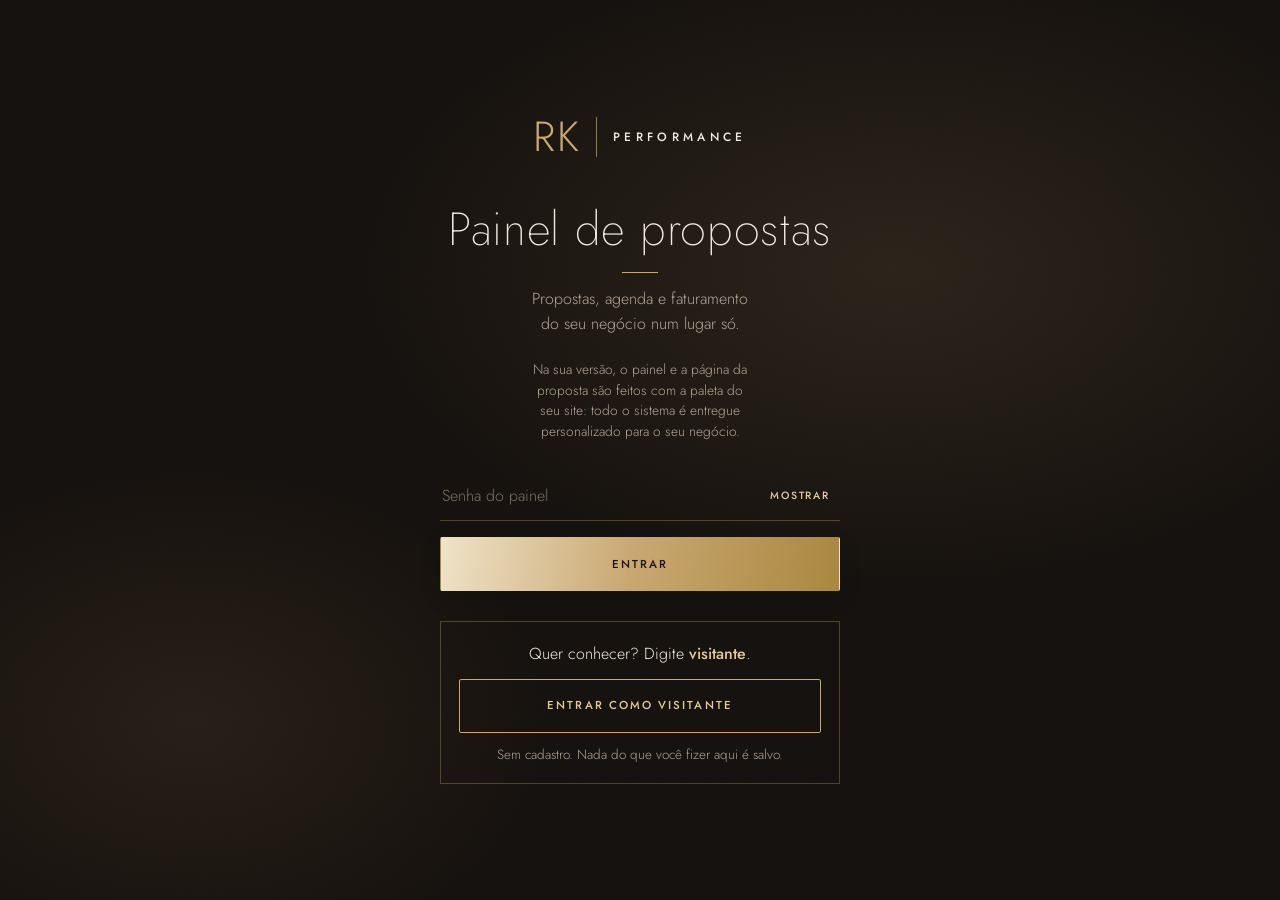
<file: index.html>
<!DOCTYPE html>
<html lang="pt-BR">
<head>
<!-- ============================================================
     PAINEL DE PROPOSTAS PARA PRESTADORES DE SERVIÇO — base RK Performance
     Agenda · Propostas · Clientes. 3 perguntas → salvar → link pronto para mandar no WhatsApp.
     "Fechou?" marca a proposta como fechada (com o valor e os adicionais) e alimenta o faturamento.
     O resto (textos das opções, adicionais, pagamento…) vem da proposta padrão, em "Mais opções".
     Demonstração pública (CONFIG.DEMO): a senha "visitante" abre um modo em que nada vai para o
     servidor; tudo roda num simulador no navegador (Sandbox, localStorage "rk_demo_sandbox_v1").
     API: Cloudflare Worker "rk-painel-demo" (D1). Contrato: 05-inteligencia/crm-musicos-base/ESPEC.md
     RK Performance · out/2026
     ============================================================ -->
<meta charset="utf-8">
<meta name="viewport" content="width=device-width, initial-scale=1, viewport-fit=cover">
<title>Painel de propostas · RK Performance</title>
<meta name="description" content="Propostas, agenda e faturamento do seu negócio num lugar só. Entre como visitante e mexa à vontade.">
<meta name="robots" content="noindex, nofollow">
<meta name="format-detection" content="telephone=no">
<meta name="theme-color" content="#16120F">
<meta property="og:type" content="website">
<meta property="og:site_name" content="RK Performance">
<meta property="og:title" content="Painel de propostas · RK Performance">
<meta property="og:description" content="Propostas, agenda e faturamento do seu negócio num lugar só. Entre como visitante e conheça.">
<meta property="og:url" content="https://painel.rkperformance.com.br/">
<meta property="og:image" content="https://painel.rkperformance.com.br/media/og-painel.jpg">
<meta property="og:image:width" content="1200">
<meta property="og:image:height" content="630">
<meta name="twitter:card" content="summary_large_image">
<link rel="icon" type="image/png" href="media/favicon.png">
<link rel="apple-touch-icon" href="media/apple-touch-icon.png">
<link rel="preconnect" href="https://fonts.googleapis.com">
<link rel="preconnect" href="https://fonts.gstatic.com" crossorigin>
<link rel="stylesheet" href="https://fonts.googleapis.com/css2?family=Jost:wght@200;300;400;500&family=DM+Mono:wght@400&display=swap">
<link rel="stylesheet" href="painel.css">
</head>
<body>

<!-- MODO VISITANTE: faixa fixa no topo, em todas as telas do visitante -->
<div class="faixa-visitante" id="faixaVisitante" role="region" aria-label="Modo visitante" hidden>
  <p><b>Modo visitante</b> · mexa à vontade: nada é salvo nem publicado.</p>
  <button class="texto-link" type="button" id="btRecomecar">Recomeçar</button>
</div>

<!-- LOGIN -->
<section class="login" id="vLogin" hidden>
  <form id="fLogin">
    <span class="logo grande marca" role="img" aria-label="RK Performance"><span class="rk" aria-hidden="true">RK</span><span class="sep" aria-hidden="true"></span><span class="perf" aria-hidden="true">PERFORMANCE</span></span>
    <h1>Painel de propostas</h1>
    <p class="lead">Propostas, agenda e faturamento do seu negócio num lugar só.</p>
    <p class="nota-cores">Na sua versão, o painel e a página da proposta são feitos com a paleta do seu site: todo o sistema é entregue personalizado para o seu negócio.</p>
    <div class="senha-caixa">
      <input type="password" id="senha" autocomplete="current-password" placeholder="Senha do painel" required aria-label="Senha do painel">
      <button type="button" id="btOlho" aria-pressed="false">Mostrar</button>
    </div>
    <div class="aviso" id="loginErro" role="alert" hidden></div>
    <button class="b b-ouro b-cheio" type="submit" id="btEntrar">Entrar</button>
    <div class="convite" id="loginConvite">
      <p>Quer conhecer? Digite <b>visitante</b>.</p>
      <button class="b b-contorno b-cheio" type="submit" id="btVisitante">Entrar como visitante</button>
      <small>Sem cadastro. Nada do que você fizer aqui é salvo.</small>
    </div>
  </form>
</section>

<!-- PAINEL: agenda · propostas · clientes -->
<section class="tela" id="vLista" hidden>
  <div class="topo">
    <span class="logo" role="img" aria-label="RK Performance"><span class="rk" aria-hidden="true">RK</span><span class="sep" aria-hidden="true"></span><span class="perf" aria-hidden="true">PERFORMANCE</span></span>
    <span class="espaco"></span>
    <button class="b b-pq so-visitante" type="button" id="btComoFunciona">Como funciona</button>
    <button class="b b-pq" type="button" id="btSair">Sair</button>
  </div>

  <nav class="abas" id="abas" role="tablist" aria-label="Partes do painel">
    <button type="button" role="tab" data-aba="agenda" aria-selected="true">Agenda</button>
    <button type="button" role="tab" data-aba="propostas" aria-selected="false">Propostas</button>
    <button type="button" role="tab" data-aba="clientes" aria-selected="false">Clientes</button>
    <button type="button" role="tab" data-aba="financeiro" aria-selected="false">Financeiro</button>
  </nav>

  <!-- AGENDA: o seu mês -->
  <div id="abaAgenda" role="tabpanel">
    <h2 class="titulo">Sua agenda</h2>
    <div class="dica-visitante" data-dica="agenda" hidden>
      <p>O mês de relance: eventos fechados, propostas aguardando resposta e sábados livres. Toque num dia marcado para ver quem é.</p>
      <button class="dica-fechar" type="button" aria-label="Fechar a dica">×</button>
    </div>
    <button class="b b-ouro b-cheio" type="button" id="btNovaAgenda">+ Nova proposta</button>
    <div class="mes-nav">
      <button class="b b-pq seta" type="button" id="mesAnt" aria-label="Mês anterior">‹</button>
      <b id="mesTitulo" aria-live="polite"></b>
      <button class="b b-pq seta" type="button" id="mesProx" aria-label="Próximo mês">›</button>
    </div>
    <div class="mes-hoje"><button class="texto-link" type="button" id="mesHoje" hidden>Voltar para este mês</button></div>
    <div class="numeros" role="group" aria-label="Como está o mês">
      <div><b id="mCasamentos">–</b><span id="mCasamentosRot">Eventos fechados</span></div>
      <div class="livre"><b id="mLivres">–</b><span id="mLivresRot">Sábados com vaga</span></div>
      <div><b id="mAguardando">–</b><span>Aguardando resposta</span></div>
    </div>
    <div class="cal" id="cal" role="group" aria-label="Calendário do mês"></div>
    <p class="legenda"><span><i class="f"></i>Evento fechado</span><span><i class="a"></i>Proposta em aberto</span><span><i class="c"></i>Dia cheio (2)</span><span><i class="s"></i>Sábado</span></p>
    <p class="vendas" id="mesVendas"></p>
    <div class="secao" id="mesListaTit">Neste mês</div>
    <div class="mes-lista" id="mesLista"></div>
    <div class="secao">Próximos meses <small>toque num mês para ver</small></div>
    <div class="meses" id="meses"></div>
  </div>

  <!-- PROPOSTAS: a negociação -->
  <div id="abaPropostas" role="tabpanel" hidden>
    <h2 class="titulo">Suas propostas</h2>
    <div class="dica-visitante" data-dica="propostas" hidden>
      <p>Crie a proposta de um cliente em 1 minuto e mande o link pelo WhatsApp. O cartão mostra quando o cliente abriu. Fechou? É só marcar.</p>
      <button class="dica-fechar" type="button" aria-label="Fechar a dica">×</button>
    </div>
    <button class="b b-ouro b-cheio" type="button" id="btNova">+ Nova proposta</button>
    <div class="cartao-modelo" id="cartaoModelo">
      <div class="txt"><b>Sua proposta padrão</b><span>Monte uma vez: opções, valores, adicionais e condições. Toda proposta nova começa dela.</span></div>
      <button class="b b-pq b-contorno" type="button" id="btModeloCartao">Ajustar</button>
    </div>
    <div class="filtros" id="filtros" role="group" aria-label="Quais propostas mostrar">
      <button type="button" data-filtro="abertas" aria-pressed="true">Em aberto</button>
      <button type="button" data-filtro="perdidas" aria-pressed="false">Não fechou</button>
      <button type="button" data-filtro="todas" aria-pressed="false">Todas</button>
    </div>
    <div class="cards" id="lista"><p class="carregando">Carregando…</p></div>
    <div class="rodape-lista"><button class="texto-link" type="button" id="btModelo">Ajustar a proposta padrão</button></div>
  </div>

  <!-- CLIENTES: quem fechou -->
  <div id="abaClientes" role="tabpanel" hidden>
    <h2 class="titulo">Seus clientes</h2>
    <div class="dica-visitante" data-dica="clientes" hidden>
      <p>Quem fechou vira cliente aqui. O faturamento se soma sozinho: filtre pela data do evento ou pela data em que fechou.</p>
      <button class="dica-fechar" type="button" aria-label="Fechar a dica">×</button>
    </div>
    <div class="filtros dois" id="cliBase" role="group" aria-label="Contar pela data">
      <button type="button" data-base="evento" aria-pressed="true">Data do evento</button>
      <button type="button" data-base="fechou" aria-pressed="false">Data em que fechou</button>
    </div>
    <div class="periodos" id="cliPeriodo" role="group" aria-label="Período"></div>
    <div class="duas datas-livres" id="cliDatas" hidden>
      <label class="campo"><span>De</span><input type="date" id="cliDe"></label>
      <label class="campo"><span>Até</span><input type="date" id="cliAte"></label>
    </div>
    <div class="numeros" id="resumo" role="group" aria-label="Faturamento do período">
      <div><b id="rFechadas">–</b><span id="rFechadasRot">Eventos</span></div>
      <div><b id="rMedio">–</b><span>Ticket médio</span></div>
      <div class="total"><b id="rTotal">–</b><span>Faturamento</span></div>
    </div>
    <p class="periodo-txt" id="cliPeriodoTxt"></p>
    <div id="cliMeses"></div>
    <div id="clientes"></div>
  </div>

  <!-- FINANCEIRO: sinal, restante, a receber -->
  <div id="abaFinanceiro" role="tabpanel" hidden>
    <h2 class="titulo">Seu financeiro</h2>
    <div class="dica-visitante" data-dica="financeiro" hidden>
      <p>O sinal e o restante de cada evento fechado: o que já entrou, o que vence e o que está atrasado. Toque em “Recebi” quando o dinheiro cair.</p>
      <button class="dica-fechar" type="button" aria-label="Fechar a dica">×</button>
    </div>
    <div class="numeros" role="group" aria-label="Como estão os pagamentos">
      <div class="total"><b id="fReceber">–</b><span>A receber</span></div>
      <div class="atraso zero" id="fAtrasadoCx"><b id="fAtrasado">–</b><span>Atrasado</span></div>
      <div><b id="fRecebidoMes">–</b><span id="fRecebidoMesRot">Recebido no mês</span></div>
    </div>
    <div id="financeiro"></div>
  </div>
</section>

<!-- EDITOR -->
<section class="tela com-barra" id="vEditor" hidden>
  <div class="topo">
    <button class="b b-pq" type="button" id="btVoltar">← Voltar</button>
    <span class="espaco"></span>
  </div>
  <h2 class="titulo" id="edTitulo">Nova proposta</h2>
  <p class="sub-titulo" data-so="modelo">Toda proposta nova começa com o que estiver aqui.</p>
  <div class="dica-visitante" data-dica="editor" data-modo="proposta" hidden>
    <p>Preencha o cliente, a data e o local, e escolha as opções. Ao salvar, o link sai pronto para mandar no WhatsApp.</p>
    <button class="dica-fechar" type="button" aria-label="Fechar a dica">×</button>
  </div>
  <div class="dica-visitante" data-dica="modelo" data-modo="modelo" hidden>
    <p>Esta é a sua proposta padrão: tudo que você puser aqui já vem preenchido em cada proposta nova.</p>
    <button class="dica-fechar" type="button" aria-label="Fechar a dica">×</button>
  </div>

  <div class="situacao" id="edSituacao" hidden>
    <div class="txt"><b id="sitTitulo"></b><span id="sitDetalhe"></span><span id="sitQuando"></span></div>
    <div class="bts"><button class="b b-pq" type="button" id="btEditarFech" hidden>Editar</button><button class="b b-pq" type="button" id="btReabrir">Reabrir</button></div>
  </div>

  <div class="envio" id="edEnvio" hidden>
    <button class="b b-ouro" type="button" data-acao="copiar">Copiar link</button>
    <a class="b" id="edVer" href="#" target="_blank" rel="noopener">Ver proposta</a>
    <button class="b b-verde largo" type="button" id="edFechou">Fechou?</button>
  </div>

  <form id="fEd" autocomplete="off" novalidate>
    <div class="passo" data-so="proposta">
      <h3><span class="n">1</span> Para quem é?</h3>
      <label class="campo"><span>Nome do cliente</span><input type="text" id="fCliente" maxlength="120" placeholder="Ana &amp; João, Formatura Medicina…" autocapitalize="words" enterkeyhint="done"></label>
      <div class="duas">
        <label class="campo"><span>Data do evento</span><input type="date" id="fData"></label>
        <label class="campo"><span>Horário</span><input type="time" id="fHora" step="300"></label>
      </div>
      <small class="aviso-data" id="fDataAviso" role="status" hidden></small>
      <label class="campo"><span>Local</span><input type="text" id="fLocal" maxlength="200" placeholder="Salão, igreja ou cidade" enterkeyhint="done"></label>
    </div>

    <div class="passo" id="passoOpcoes">
      <h3><span class="n" data-so="proposta">2</span> Quais opções oferecer?</h3>
      <p class="adapta so-visitante" data-texto="adaptar">As opções, os valores e os entregáveis são um exemplo: na sua versão, vêm os seus.</p>
      <p class="dica">A proposta mostra as opções nesta ordem. Use as setas para trocar a posição.</p>
      <div id="fOpcoes"></div>
      <p class="dica">“Sugerir esta” destaca a opção na proposta com o selo “Minha sugestão para vocês”. É opcional.</p>
    </div>

    <div class="passo" data-so="proposta">
      <h3><span class="n">3</span> Quer deixar um recado? <small>(opcional)</small></h3>
      <textarea id="fMensagem" maxlength="2000" rows="4" placeholder="Ex.: Ana e João, foi um prazer conhecer a história de vocês…" aria-label="Recado para o cliente"></textarea>
    </div>

    <details class="mais" id="maisOpcoes">
      <summary><span>Mais opções <small>Textos das opções, adicionais, pagamento…</small></span></summary>
      <div class="dentro">
        <div id="fTextos" style="display:grid; gap:18px"></div>

        <div class="grupo">
          <b>Em todas as opções</b>
          <label class="campo"><textarea id="fInclui" maxlength="600" rows="4" aria-label="Em todas as opções"></textarea><small>O que vale para qualquer opção. Um por linha.</small></label>
        </div>

        <div class="grupo">
          <b>Adicionais</b>
          <div id="fAdicionais" style="display:grid; gap:8px"></div>
          <button class="b tracejado" type="button" id="btAddAdicional">+ Adicionar outro</button>
          <p class="dica">O preço é opcional: sem preço, o adicional aparece só com o nome.</p>
        </div>

        <div class="grupo">
          <b>Pagamento e validade</b>
          <label class="campo"><span>Condições de pagamento</span><textarea id="fCondicoes" maxlength="1500" rows="4"></textarea><small>Uma por linha.</small></label>
          <label class="campo" data-so="proposta"><span>Proposta válida até</span><input type="date" id="fValidade"></label>
          <label class="campo" data-so="modelo"><span>Validade (dias depois de criar)</span><input type="number" id="mDias" min="1" max="365" inputmode="numeric"></label>
          <label class="campo"><span>Observações</span><textarea id="fObs" maxlength="1500" rows="3"></textarea></label>
        </div>

        <div class="grupo">
          <b>Na página da proposta</b>
          <label class="campo"><span>Tipo de evento</span><input type="text" id="fTipo" maxlength="80" placeholder="Casamento, formatura, corporativo…" enterkeyhint="done"></label>
          <div class="duas quebra">
            <label class="campo"><span>Nome do 1º valor</span><input type="text" id="fRotA" maxlength="40" placeholder="Ex.: Evento" enterkeyhint="done"></label>
            <label class="campo"><span>Nome do 2º valor</span><input type="text" id="fRotB" maxlength="60" placeholder="Ex.: Evento + ensaio" enterkeyhint="done"></label>
          </div>
          <label class="campo"><span>Nota do 2º valor <small>(opcional)</small></span><input type="text" id="fRotNota" maxlength="140" placeholder="Ex.: Inclui um ensaio antes do evento" enterkeyhint="done"><small>Como a página chama os dois valores de cada opção. Vale para a proposta inteira.</small></label>
          <label class="liga-linha"><span>Mostrar os vídeos</span><input type="checkbox" class="chave" role="switch" id="sVideos"></label>
          <label class="liga-linha"><span>Mostrar os depoimentos</span><input type="checkbox" class="chave" role="switch" id="sDepoimentos"></label>
        </div>

        <div class="grupo" data-so="existente">
          <div class="duas">
            <button class="b" type="button" id="edDuplicar">Duplicar</button>
            <button class="b perigo" type="button" id="edExcluir">Excluir</button>
          </div>
        </div>
      </div>
    </details>
  </form>

  <div class="barra"><div class="in"><button class="b b-ouro b-cheio" type="button" id="btSalvar">Salvar e gerar link</button></div></div>
</section>

<!-- GUIA DE BOAS-VINDAS (modo visitante) -->
<div class="folha-fundo" id="folhaGuia" hidden>
  <div class="folha guia" role="dialog" aria-modal="true" aria-labelledby="guiaTit" tabindex="-1">
    <div class="guia-corpo">
      <p class="rotulo">Boas-vindas</p>
      <h3 id="guiaTit">Como funciona o painel</h3>
      <p>Um passeio rápido. Mexa à vontade: nada aqui é salvo nem publicado.</p>
      <ol class="passos">
        <li><span class="n" aria-hidden="true">1</span><div class="t"><b>Agenda</b><span>O mês de relance: eventos fechados, propostas aguardando resposta, sábados livres.</span></div></li>
        <li><span class="n" aria-hidden="true">2</span><div class="t"><b>Propostas</b><span>Crie a proposta de um cliente em 1 minuto e mande o link pelo WhatsApp; veja quando ele abriu.</span></div></li>
        <li><span class="n" aria-hidden="true">3</span><div class="t"><b>Fechou?</b><span>Marque o que fechou (com adicionais, sinal e restante) e quem fechou vira cliente; o faturamento e o que falta receber se somam sozinhos.</span></div></li>
        <li><span class="n" aria-hidden="true">4</span><div class="t"><b>Sua proposta padrão</b><span>Monte uma vez suas opções, valores e adicionais; toda proposta nova começa dela.</span></div></li>
      </ol>
      <p class="fecho">Tudo aqui é exemplo. Na sua versão, o painel e a página da proposta são feitos com a paleta do seu site, e todo o sistema é entregue personalizado para o seu negócio: as suas opções, valores, fotos, vídeos e depoimentos.</p>
    </div>
    <div class="guia-pe">
      <button class="b b-ouro b-cheio" type="button" id="guiaComecar">Começar</button>
      <a class="b b-cheio" id="guiaVerExemplo" href="proposta/?p=exemplo" target="_blank" rel="noopener">Ver uma proposta pronta</a>
      <div class="pe centro"><a class="texto-link" id="guiaQuero" href="#" target="_blank" rel="noopener">Quero um painel assim</a></div>
    </div>
  </div>
</div>

<!-- PROPOSTA PRONTA -->
<div class="folha-fundo" id="folhaPronta" hidden>
  <div class="folha" role="dialog" aria-modal="true" aria-labelledby="prontaTit" tabindex="-1">
    <h3 id="prontaTit">Proposta pronta</h3>
    <p>Copie o link e mande para o cliente na conversa do WhatsApp:</p>
    <code id="prontaLink"></code>
    <p class="nota-visitante so-visitante" id="prontaAvisoVisitante">No modo visitante, este link só abre neste aparelho. Na sua versão, ele vai para o cliente pelo WhatsApp.</p>
    <button class="b b-ouro b-cheio" type="button" data-acao="copiar">Copiar link</button>
    <a class="b b-cheio" id="prontaVer" href="#" target="_blank" rel="noopener">Ver proposta</a>
    <div class="pe centro"><button class="texto-link" type="button" id="prontaVoltar">Voltar para as propostas</button></div>
  </div>
</div>

<!-- FECHOU? -->
<div class="folha-fundo" id="folhaFechou" hidden>
  <div class="folha" role="dialog" aria-modal="true" aria-labelledby="fxTit" tabindex="-1">
    <div class="parte" id="fxParteFechou">
      <h3 id="fxTit">Fechou?</h3>
      <p class="quem" id="fxQuem"></p>
      <p class="aviso-data" id="fxConflito" role="status" hidden></p>
      <div class="campo"><span id="fxRotOpcao">Qual opção fechou?</span><div class="escolhas grade" id="fxOpcoes" role="group" aria-labelledby="fxRotOpcao"></div></div>
      <div class="campo"><span id="fxRotPacote">Pacote</span><div class="escolhas" id="fxPacotes" role="group" aria-labelledby="fxRotPacote">
        <button type="button" data-v="cerimonia" aria-pressed="false">Cerimônia</button>
        <button type="button" data-v="cerimonia_recepcao" aria-pressed="false">Cerimônia + recepção</button>
      </div></div>
      <div class="duas quebra-p">
        <label class="campo valor-fechado"><span>Valor fechado</span><div class="dinheiro" id="fxValorCaixa"><span>R$</span><input type="text" id="fxValor" inputmode="decimal" placeholder="0" enterkeyhint="done"></div></label>
        <label class="campo"><span>Data do fechamento</span><input type="date" id="fxData"></label>
      </div>
      <div class="campo"><span>Adicionais <small>(opcional)</small></span>
        <div class="motivos" id="fxAdicSug" hidden></div>
        <div class="fx-adics" id="fxAdicionais"></div>
        <button class="b tracejado" type="button" id="fxAddAdic">+ Adicionar adicional</button>
      </div>
      <p class="fx-total" id="fxTotal" role="status" hidden></p>
      <div class="campo"><span>Pagamento <small>(quanto entra e quando)</small></span>
        <div class="fx-pag">
          <div class="pag-parte">
            <div class="pag-cab"><b>Sinal</b><small id="fxSinalPct"></small></div>
            <div class="duas quebra-p">
              <label class="campo"><span>Valor do sinal</span><div class="dinheiro" id="fxSinalCaixa"><span>R$</span><input type="text" id="fxSinalValor" inputmode="decimal" placeholder="0" enterkeyhint="done"></div></label>
              <label class="campo"><span>Vence em</span><input type="date" id="fxSinalVence"></label>
            </div>
            <label class="liga-linha"><span>Já recebi o sinal</span><input type="checkbox" class="chave" role="switch" id="fxSinalPago"></label>
          </div>
          <div class="pag-parte">
            <div class="pag-cab"><b>Restante</b><span class="restante-v" id="fxRestanteValor">R$ 0</span></div>
            <label class="campo"><span>Vence em</span><input type="date" id="fxRestanteVence"></label>
            <label class="liga-linha"><span>Já recebi o restante</span><input type="checkbox" class="chave" role="switch" id="fxRestantePago"></label>
          </div>
        </div>
      </div>
      <label class="campo" id="fxObsCampo" hidden><span>O que ficou combinado? <small>(opcional)</small></span><input type="text" id="fxObs" maxlength="500" enterkeyhint="done"></label>
      <div class="aviso" id="fxErro" role="alert" hidden></div>
      <button class="b b-ouro b-cheio" type="button" id="fxSalvar">Salvar</button>
      <div class="pe">
        <button class="texto-link" type="button" id="fxNao">Não fechou</button>
        <button class="texto-link" type="button" data-cancelar>Cancelar</button>
      </div>
    </div>
    <div class="parte" id="fxParteNao" hidden>
      <h3>Não fechou</h3>
      <p class="quem" id="nfQuem"></p>
      <div class="campo"><span>Quer anotar o motivo? <small>(opcional)</small></span>
        <div class="motivos" id="nfMotivos"></div>
        <input type="text" id="nfMotivo" maxlength="300" placeholder="Ou escreva aqui" aria-label="Motivo" enterkeyhint="done">
      </div>
      <div class="aviso" id="nfErro" role="alert" hidden></div>
      <button class="b b-ouro b-cheio" type="button" id="nfSalvar">Marcar como “Não fechou”</button>
      <div class="pe">
        <button class="texto-link" type="button" id="nfVoltar">← Voltar</button>
        <button class="texto-link" type="button" data-cancelar>Cancelar</button>
      </div>
    </div>
  </div>
</div>

<!-- RECEBI -->
<div class="folha-fundo" id="folhaRecebi" hidden>
  <div class="folha" role="dialog" aria-modal="true" aria-labelledby="rcTit" tabindex="-1">
    <div class="parte">
      <h3 id="rcTit">Recebeu?</h3>
      <p class="quem" id="rcQuem"></p>
      <label class="campo"><span>Recebeu em</span><input type="date" id="rcData"></label>
      <div class="aviso" id="rcErro" role="alert" hidden></div>
      <button class="b b-ouro b-cheio" type="button" id="rcSalvar">Marcar como recebido</button>
      <div class="pe centro"><button class="texto-link" type="button" data-cancelar>Cancelar</button></div>
    </div>
  </div>
</div>

<div class="toast" id="toast" role="status" aria-live="polite"></div>

<script>
(function () {
  'use strict';
  // ============================================================
  // CONFIG — o que muda de um cliente para outro (para clonar a base para um cliente de verdade:
  // DEMO: false, a API dele e a marca dele). Contrato completo em ESPEC.md §3.
  // ============================================================
  var CONFIG = {
    MARCA: 'RK Performance',
    DEMO: true,                       // demonstração pública: aceita "visitante" (tudo num simulador no navegador)
    API_LOCAL: 'http://127.0.0.1:8792',
    API_PUBLICA: 'https://rk-painel-demo.joao-vitor-kos.workers.dev',
    CHAVE_SESSAO: 'rk_painel_sessao',          // { token, exp, papel }
    CHAVE_SANDBOX: 'rk_demo_sandbox_v1',       // o "banco" do visitante (a página da proposta lê o mesmo)
    CHAVE_GUIA: 'rk_demo_guia_visto',          // "1" depois que o guia de boas-vindas abriu
    CHAVE_DICAS: 'rk_demo_dicas_fechadas',     // dicas que o visitante já fechou
    SANDBOX_HORAS: 6,                          // depois disso o visitante recomeça dos exemplos
    POR_DIA: 2,                                // até 2 casamentos no mesmo dia
    SINAL_PCT: 10,                             // sinal padrão na assinatura (% do total)
    RESTANTE_DIAS_ANTES: 5,                    // o restante vence tantos dias antes do evento
    WHATSAPP_RK: '5542999246208',
    SITE_RK: 'https://rkperformance.com.br',
    TEXTOS: {
      adaptar: 'As opções, os valores e os entregáveis são um exemplo: na sua versão, vêm os seus.',
      queroPainel: 'Oi, João! Conheci o painel de propostas da RK e quero um assim para o meu trabalho.'
    }
  };

  var LOCAL = /^(localhost|127\.0\.0\.1)$/.test(location.hostname);
  var API = LOCAL ? CONFIG.API_LOCAL : CONFIG.API_PUBLICA;
  // o painel fica na raiz do site: funciona em painel.rkperformance.com.br/ e em joaovitorrk.github.io/rk-painel-demo/
  var BASE = location.origin + location.pathname.replace(/index\.html$/, '');
  if (!/\/$/.test(BASE)) BASE += '/';
  var BASE_LINK = BASE + 'proposta/?p=';
  var CHAVE = CONFIG.CHAVE_SESSAO;
  var OPCOES = [{ k: 'simples', rot: 'Simples' }, { k: 'media', rot: 'Média' }, { k: 'completa', rot: 'Completa' }];
  // Os dois valores de cada opção têm chaves internas fixas (cerimonia = pacote A, cerimonia_recepcao = pacote B)
  // e nomes que vêm dos dados da proposta (dados.rotulos). Proposta antiga sem rótulos lê os nomes de antes.
  var ROTULOS_PADRAO = { pacote_a: 'Cerimônia', pacote_b: 'Cerimônia + recepção', nota_b: '' };
  function limparRotulos(r) {
    r = r && typeof r === 'object' ? r : {};
    var t = function (v, max) { return (typeof v === 'string' ? v : '').slice(0, max).trim(); };
    return { pacote_a: t(r.pacote_a, 40) || ROTULOS_PADRAO.pacote_a, pacote_b: t(r.pacote_b, 60) || ROTULOS_PADRAO.pacote_b, nota_b: t(r.nota_b, 140) };
  }
  function rotuloPacote(d, pacote) {
    var r = limparRotulos(d && d.rotulos);
    return pacote === 'cerimonia' ? r.pacote_a : pacote === 'cerimonia_recepcao' ? r.pacote_b : '';
  }
  function MODOS_DE(r) {
    return [
      { k: 'junto', rot: 'Junto', txt: 'A proposta mostra um valor só: ' + r.pacote_b + '.' },
      { k: 'separado', rot: 'Separado', txt: 'A proposta mostra os dois valores: ' + r.pacote_a + ' e ' + r.pacote_b + '.' },
      { k: 'cerimonia', rot: 'Só ' + r.pacote_a, txt: 'A proposta mostra só o valor de ' + r.pacote_a + '.' }
    ];
  }
  // como cada opção mostra o valor na proposta
  var MODOS = MODOS_DE(ROTULOS_PADRAO);   // só as chaves; os textos são refeitos pelos rótulos da proposta (aplicarRotulos)
  var MODOS_FIXOS = [
    { k: 'junto' },
    { k: 'separado' },
    { k: 'cerimonia' }
  ];
  var MOTIVOS = ['Fechou com outro fornecedor', 'Achou o valor alto', 'Mudou os planos', 'Não respondeu mais'];
  var $ = function (id) { return document.getElementById(id); };

  var propostas = [], filtro = 'abertas', pedido = 0, ultimaCarga = 0, carregada = false;   // lista
  var aba = 'agenda', mesVisto = null, diaSel = '';                                       // abas e agenda
  var SINAL_PCT = CONFIG.SINAL_PCT, RESTANTE_DIAS_ANTES = CONFIG.RESTANTE_DIAS_ANTES;
  var POR_DIA = CONFIG.POR_DIA;                                                           // casamentos que cabem no mesmo dia
  var cli = { base: 'evento', periodo: 'tudo', de: '', ate: '' };                          // filtros da aba Clientes
  var editando = null, modelo = null, sujo = false, sugestao = '';                       // editor
  var fechando = null, fx = { opcao: '', pacote: '', auto: '' };                         // folha "Fechou?"

  // ---------- sessão ----------
  var sessao = null;
  try { sessao = JSON.parse(localStorage.getItem(CHAVE) || 'null'); } catch (e) {}
  function logado() { return !!(sessao && sessao.token && sessao.exp > Date.now() / 1000); }
  function ehVisitante() { return !!(sessao && sessao.papel === 'visitante'); }
  function sair(msg) {
    sessao = null; try { localStorage.removeItem(CHAVE); } catch (e) {}
    Sandbox.apagar();                      // o que o visitante mexeu some junto com a sessão
    dicasFechadas = []; try { localStorage.removeItem(CONFIG.CHAVE_DICAS); } catch (e) {}
    sujo = false; propostas = []; carregada = false; modelo = null; editando = null; aba = 'agenda'; mesVisto = null; diaSel = ''; cli = { base: 'evento', periodo: 'tudo', de: '', ate: '' };
    ['rFechadas', 'rMedio', 'rTotal', 'mCasamentos', 'mLivres', 'mAguardando', 'fReceber', 'fAtrasado', 'fRecebidoMes'].forEach(function (id) { $(id).textContent = '–'; });
    fecharFolhas(); semToast(); toastDepois = '';
    pintarPapel();
    mostrar('vLogin');
    $('loginErro').textContent = msg || ''; $('loginErro').hidden = !msg;
  }
  // Visitante: nada que grave sai daqui para a rede. Toda chamada passa pelo simulador (Sandbox), que só
  // lê de verdade na primeira vez (GET das propostas e da proposta padrão) e depois responde sozinho.
  function api(metodo, caminho, corpo) {
    if (caminho !== '/login' && ehVisitante()) {
      if (!logado()) { sair('Sua sessão terminou. Entre de novo.'); return Promise.reject(new Error('401')); }
      return Sandbox.chamar(metodo, caminho, corpo);
    }
    return rede(metodo, caminho, corpo);
  }
  function rede(metodo, caminho, corpo) {
    if (ehVisitante() && caminho !== '/login' && metodo !== 'GET') return Promise.reject(new Error('Modo visitante: nada é salvo nem publicado.'));   // trava extra
    var h = { 'content-type': 'application/json' };
    if (logado()) h.authorization = 'Bearer ' + sessao.token;
    return fetch(API + caminho, { method: metodo, headers: h, body: corpo ? JSON.stringify(corpo) : undefined }).then(function (r) {
      return r.json().catch(function () { return {}; }).then(function (j) {
        if (r.status === 401 && caminho !== '/login') { sair(j.erro || 'Sua sessão terminou. Entre de novo.'); throw new Error('401'); }
        if (!r.ok) throw new Error(j.erro && j.erro !== 'Erro interno' ? j.erro : 'Não deu certo agora. Tente de novo daqui a pouco.');
        return j;
      });
    }, function () { throw new Error('Sem conexão. Confira a internet e tente de novo.'); });
  }

  // ---------- modo visitante: a API simulada no navegador ----------
  // Guarda { v, criado_em, propostas, modelo, removidos } em localStorage[CONFIG.CHAVE_SANDBOX].
  // Mesmas respostas, regras e mensagens de erro da API (limpar, validarPublicacao, etapa, duplicar,
  // excluir, link). A página da proposta lê o mesmo lugar para abrir, neste aparelho, o que o visitante fez.
  var Sandbox = (function () {
    var mem = null, hidratando = null, geracao = 0;
    var VALIDADE_MS = CONFIG.SANDBOX_HORAS * 3600 * 1000;
    var OPS = ['simples', 'media', 'completa'], PACS = ['cerimonia', 'cerimonia_recepcao', 'outro'];
    var MAX_CENTAVOS = 9999999999;   // teto de qualquer preço: R$ 99.999.999,99 (igual à API)

    function copia(x) { return x == null ? x : JSON.parse(JSON.stringify(x)); }
    function valido(s) {
      return !!(s && s.v === 1 && Array.isArray(s.propostas) && s.modelo && typeof s.modelo === 'object' &&
        Date.now() - Date.parse(s.criado_em) < VALIDADE_MS);
    }
    function ler() {
      if (valido(mem)) return mem;
      var s = null;
      try { s = JSON.parse(localStorage.getItem(CONFIG.CHAVE_SANDBOX) || 'null'); } catch (e) {}
      mem = valido(s) ? s : null;
      if (mem && !Array.isArray(mem.removidos)) mem.removidos = [];
      return mem;
    }
    function gravar() { try { localStorage.setItem(CONFIG.CHAVE_SANDBOX, JSON.stringify(mem)); } catch (e) { /* sem espaço ou janela anônima: segue só na memória */ } }
    function apagar() { geracao++; mem = null; hidratando = null; try { localStorage.removeItem(CONFIG.CHAVE_SANDBOX); } catch (e) {} }
    // primeira chamada (ou sandbox vencido): busca os exemplos de verdade, só com GET
    function hidratar() {
      var s = ler();
      if (s) return Promise.resolve(s);
      if (hidratando) return hidratando;
      var g = geracao, venceu = false;
      try { venceu = !!localStorage.getItem(CONFIG.CHAVE_SANDBOX); } catch (e) {}   // havia um, mas passou do prazo
      hidratando = Promise.all([rede('GET', '/admin/propostas'), rede('GET', '/admin/modelo')]).then(function (r) {
        if (g !== geracao) return hidratar();   // "Recomeçar" no meio da carga: vale a carga nova
        mem = { v: 1, criado_em: new Date().toISOString(), propostas: Array.isArray(r[0]) ? r[0] : [], modelo: r[1] && typeof r[1] === 'object' ? r[1] : {}, removidos: [] };
        gravar(); hidratando = null;
        if (venceu) toast('Passaram algumas horas: os exemplos voltaram ao início');
        return mem;
      }, function (e) { if (g === geracao) hidratando = null; throw e; });
      return hidratando;
    }

    // ----- as mesmas regras da API (src/index.js) -----
    function erro(msg) { return new Error(msg); }
    var OBJ = function (v) { return v && typeof v === 'object' && !Array.isArray(v) ? v : {}; };
    var TXT = function (v, max) { return (typeof v === 'string' ? v : '').slice(0, max).replace(/[\uD800-\uDBFF]$/, ''); };
    var NUM = function (v) {
      if (typeof v !== 'number' || !isFinite(v) || v < 0) return null;
      var c = Math.round(v * 100);
      return isFinite(c) && c <= MAX_CENTAVOS ? c / 100 : null;
    };
    var CENT = function (v) { var c = Math.round((Number(v) || 0) * 100); return isFinite(c) ? c / 100 : 0; };
    function dataExiste(iso) { var d = new Date(iso + 'T12:00:00Z'); return !isNaN(d.getTime()) && d.toISOString().slice(0, 10) === iso; }
    var DATA = function (v) { return typeof v === 'string' && /^\d{4}-\d{2}-\d{2}$/.test(v) && dataExiste(v) ? v : ''; };
    var HORA = function (v) { return typeof v === 'string' && /^([01]\d|2[0-3]):[0-5]\d$/.test(v) ? v : ''; };
    function hojeBR() { return new Date(Date.now() - 3 * 3600 * 1000).toISOString().slice(0, 10); }   // Brasília (UTC−3)
    function somarDias(iso, dias) { var d = new Date(iso + 'T12:00:00Z'); d.setUTCDate(d.getUTCDate() + dias); return d.toISOString().slice(0, 10); }
    function agora() { return new Date().toISOString(); }

    function limpar(d) {
      if (!d || typeof d !== 'object' || Array.isArray(d)) throw erro('Dados inválidos.');
      var secoes = OBJ(d.secoes), opcoes = {};
      var verRec = d.mostrar_recepcao !== false, verCer = d.mostrar_cerimonia !== false || !verRec;
      OPS.forEach(function (k) {
        var o = OBJ(OBJ(d.opcoes)[k]);
        opcoes[k] = {
          on: o.on === true, nome: TXT(o.nome, 60), clima: TXT(o.clima, 120), itens: TXT(o.itens, 600),
          cerimonia: NUM(o.cerimonia), cerimonia_recepcao: NUM(o.cerimonia_recepcao),
          ver_cerimonia: typeof o.ver_cerimonia === 'boolean' ? o.ver_cerimonia : verCer,
          ver_recepcao: typeof o.ver_recepcao === 'boolean' ? o.ver_recepcao : verRec
        };
      });
      return {
        cliente: TXT(typeof d.cliente === 'string' ? d.cliente.trim() : '', 120).trim(),
        tipo: TXT(d.tipo, 80), rotulos: limparRotulos(d.rotulos), data: DATA(d.data), hora: HORA(d.hora), local: TXT(d.local, 200), mensagem: TXT(d.mensagem, 2000),
        opcoes: opcoes,
        ordem: limparOrdem(d.ordem, opcoes),
        sugestao: OPS.indexOf(d.sugestao) >= 0 && opcoes[d.sugestao].on ? d.sugestao : '',
        inclui: TXT(d.inclui, 600),
        adicionais: (Array.isArray(d.adicionais) ? d.adicionais : []).map(function (i) {
          return { nome: TXT(i && i.nome, 120), descricao: TXT(i && i.descricao, 300), valor: NUM(i && i.valor) };
        }).filter(function (i) { return i.nome || i.descricao || i.valor !== null; }).slice(0, 20),
        condicoes: TXT(d.condicoes, 1500), validade: DATA(d.validade), observacoes: TXT(d.observacoes, 1500),
        secoes: { videos: secoes.videos !== false, depoimentos: secoes.depoimentos !== false }
      };
    }
    function limparOrdem(v, opcoes) {
      if (Array.isArray(v)) {
        var ordem = [];
        v.forEach(function (k) { if (OPS.indexOf(k) >= 0 && ordem.indexOf(k) < 0) ordem.push(k); });
        OPS.forEach(function (k) { if (ordem.indexOf(k) < 0) ordem.push(k); });
        return ordem;
      }
      if (v === 'cara') {
        var maior = function (k) {
          var o = opcoes[k], vs = [];
          if (o.ver_cerimonia && o.cerimonia > 0) vs.push(o.cerimonia);
          if (o.ver_recepcao && o.cerimonia_recepcao > 0) vs.push(o.cerimonia_recepcao);
          return vs.length ? Math.max.apply(null, vs) : -1;
        };
        return OPS.slice().sort(function (a, b) { return (maior(b) - maior(a)) || (OPS.indexOf(b) - OPS.indexOf(a)); });
      }
      return OPS.slice();
    }
    function limparModelo(d) {
      var dados = limpar(d);
      ['cliente', 'data', 'hora', 'local', 'mensagem', 'validade'].forEach(function (k) { delete dados[k]; });
      dados.validade_dias = Math.min(365, Math.max(1, Math.round(Number(d.validade_dias) || 30)));
      return dados;
    }
    function validarPublicacao(dados) {
      if (!dados.cliente) throw erro('Coloque o nome do cliente.');
      var comValor = function (o) { return o.on && ((o.ver_cerimonia && o.cerimonia > 0) || (o.ver_recepcao && o.cerimonia_recepcao > 0)); };
      if (!OPS.some(function (k) { return comValor(dados.opcoes[k]); })) throw erro('Marque pelo menos uma opção com valor.');
    }
    function aleatorio(n) { var b = new Uint8Array(n); (window.crypto || window.msCrypto).getRandomValues(b); return b; }
    function uuid() {
      if (window.crypto && typeof crypto.randomUUID === 'function') return crypto.randomUUID();
      var b = aleatorio(16); b[6] = (b[6] & 15) | 64; b[8] = (b[8] & 63) | 128;
      var h = Array.prototype.map.call(b, function (x) { return (x + 256).toString(16).slice(1); }).join('');
      return h.slice(0, 8) + '-' + h.slice(8, 12) + '-' + h.slice(12, 16) + '-' + h.slice(16, 20) + '-' + h.slice(20);
    }
    // link = nome em minúsculas, sem acento, + 4 letras aleatórias (nunca um link já usado ou excluído)
    function gerarSlug(s, cliente, menosId) {
      var base = (cliente || 'proposta').normalize('NFD').replace(/[̀-ͯ]/g, '').toLowerCase()
        .replace(/&/g, ' e ').replace(/[^a-z0-9]+/g, '-').replace(/^-+|-+$/g, '').slice(0, 40).replace(/-+$/, '') || 'proposta';
      for (var i = 0; i < 20; i++) {
        var suf = Array.prototype.map.call(aleatorio(4), function (b) { return 'abcdefghjkmnpqrstuvwxyz23456789'[b % 31]; }).join('');
        var slug = base + '-' + suf;
        var usado = s.removidos.indexOf(slug) >= 0 || s.propostas.some(function (p) { return p.slug === slug && p.id !== menosId; });
        if (!usado) return slug;
      }
      throw erro('Não consegui gerar um link único. Tente de novo.');
    }
    function buscar(s, id) {
      for (var i = 0; i < s.propostas.length; i++) if (s.propostas[i].id === id) return s.propostas[i];
      throw erro('Proposta não encontrada.');
    }
    function inserir(s, dados, status) {
      var t = agora(), p = {
        id: uuid(), slug: gerarSlug(s, dados.cliente), status: status, etapa: 'aberta', dados: dados,
        fechamento: null, valor_fechado: null, fechado_em: null, criado_em: t, atualizado_em: t,
        views: 0, primeira_vista: null, ultima_vista: null, publicada_alguma_vez: status === 'publicada'
      };
      s.propostas.unshift(p);
      return p;
    }
    // sem dados: rascunho a partir da proposta padrão; publicada: mesma validação da API
    function criar(s, corpo) {
      corpo = OBJ(corpo);
      var modeloP = limparModelo(s.modelo);
      var dados = limpar(corpo.dados == null ? modeloP : corpo.dados);
      if (!dados.validade) dados.validade = somarDias(hojeBR(), modeloP.validade_dias);
      var status = corpo.status === 'publicada' ? 'publicada' : 'rascunho';
      if (status === 'publicada') validarPublicacao(dados);
      return inserir(s, dados, status);
    }
    // mexe só em dados, status e link (a etapa tem rota própria)
    function atualizar(s, id, corpo) {
      var atual = buscar(s, id); corpo = OBJ(corpo);
      var dados = limpar(corpo.dados == null ? atual.dados : corpo.dados);
      var status = ['rascunho', 'publicada'].indexOf(corpo.status) >= 0 ? corpo.status : atual.status;
      if (status === 'publicada') validarPublicacao(dados);
      // o link acompanha o nome só enquanto ninguém pode tê-lo recebido
      var linkLivre = atual.status === 'rascunho' && !atual.views && !atual.publicada_alguma_vez;
      if (linkLivre && dados.cliente !== atual.dados.cliente) atual.slug = gerarSlug(s, dados.cliente, id);
      atual.publicada_alguma_vez = !!atual.publicada_alguma_vez || status === 'publicada';
      atual.status = status; atual.dados = dados; atual.atualizado_em = agora();
      return atual;
    }
    function excluir(s, id) {
      var i = -1;
      s.propostas.forEach(function (p, j) { if (p.id === id) i = j; });
      if (i >= 0 && s.propostas[i].etapa === 'fechada') throw erro('Essa proposta está fechada. Reabra antes de excluir.');
      if (i >= 0) {
        var slug = s.propostas[i].slug;
        s.propostas.splice(i, 1);
        if (s.removidos.indexOf(slug) < 0) s.removidos.push(slug);   // a página passa a dizer "indisponível"
      }
      return { ok: true };
    }
    // a cópia nasce como proposta nova: rascunho, em aberto, sem fechamento e com validade nova
    function duplicar(s, id) {
      var orig = buscar(s, id), modeloP = limparModelo(s.modelo);
      var d = copia(orig.dados);
      d.cliente = orig.dados.cliente ? TXT(orig.dados.cliente, 112) + ' (cópia)' : '';
      var dados = limpar(d);
      dados.validade = somarDias(hojeBR(), modeloP.validade_dias);
      return inserir(s, dados, 'rascunho');
    }
    // fechada {fechamento:{opcao, pacote, valor, data, obs, adicionais, pagamentos}} · perdida {motivo} · aberta
    function mudarEtapa(s, id, corpo) {
      var p = buscar(s, id); corpo = OBJ(corpo);
      var fechamento = null, valor = null, em = null;
      if (corpo.etapa === 'fechada') {
        var f = OBJ(corpo.fechamento), base = NUM(f.valor);
        if (!(base > 0)) throw erro('Coloque o valor fechado.');
        var adicionais = (Array.isArray(f.adicionais) ? f.adicionais : []).map(function (a) {
          return { nome: TXT(a && typeof a.nome === 'string' ? a.nome.trim() : '', 120).trim(), valor: NUM(a && a.valor) };
        }).filter(function (a) { return a.nome || a.valor !== null; }).slice(0, 10);
        if (adicionais.some(function (a) { return !a.nome; })) throw erro('Coloque o nome do adicional.');
        valor = CENT(base + adicionais.reduce(function (t, a) { return t + (a.valor || 0); }, 0));
        em = DATA(f.data) || hojeBR();
        fechamento = {
          opcao: OPS.concat(['outro']).indexOf(f.opcao) >= 0 ? f.opcao : 'outro',
          pacote: PACS.indexOf(f.pacote) >= 0 ? f.pacote : 'outro',
          valor: base, data: em, obs: TXT(f.obs, 500)
        };
        if (adicionais.length) fechamento.adicionais = adicionais;
        var pagamentos = (Array.isArray(f.pagamentos) ? f.pagamentos : []).map(function (x) {
          return { tipo: ['sinal', 'restante', 'parcela'].indexOf(x && x.tipo) >= 0 ? x.tipo : 'parcela', valor: NUM(x && x.valor), vence_em: DATA(x && x.vence_em), pago_em: DATA(x && x.pago_em) };
        }).filter(function (x) { return x.valor > 0; }).slice(0, 24);
        if (pagamentos.length) fechamento.pagamentos = pagamentos;
      } else if (corpo.etapa === 'perdida') {
        em = hojeBR();
        fechamento = { motivo: TXT(corpo.motivo, 300) };
      } else if (corpo.etapa !== 'aberta') {
        throw erro('Etapa inválida.');
      }
      p.etapa = corpo.etapa; p.fechamento = fechamento; p.valor_fechado = valor; p.fechado_em = em; p.atualizado_em = agora();
      return p;
    }
    function resumo(s) {
      var mes = hojeBR().slice(0, 7), r = { abertas: 0, fechadas: 0, perdidas: 0, total: 0, mesN: 0, mesT: 0 }, anos = {};
      s.propostas.forEach(function (p) {
        if (p.etapa === 'fechada') {
          var v = Number(p.valor_fechado) || 0, ano = String((p.dados && p.dados.data) || '').slice(0, 4);
          r.fechadas++; r.total += v;
          if (String(p.fechado_em || '').slice(0, 7) === mes) { r.mesN++; r.mesT += v; }
          anos[ano] = anos[ano] || { ano: ano, eventos: 0, total: 0 }; anos[ano].eventos++; anos[ano].total += v;
        } else if (p.etapa === 'perdida') r.perdidas++;
        else r.abertas++;
      });
      return {
        abertas: r.abertas, fechadas: r.fechadas, perdidas: r.perdidas, total_fechado: CENT(r.total),
        fechado_mes: { mes: mes, propostas: r.mesN, total: CENT(r.mesT) },
        por_ano_evento: Object.keys(anos).map(function (k) { return { ano: k, eventos: anos[k].eventos, total: CENT(anos[k].total) }; })
          .sort(function (a, b) { return (a.ano === '') - (b.ano === '') || (a.ano < b.ano ? -1 : 1); })
      };
    }
    function maisRecente(a, b) { return String(b.atualizado_em || '').localeCompare(String(a.atualizado_em || '')); }

    function responder(s, metodo, caminho, corpo) {
      var c = String(caminho || '').split('?')[0].replace(/\/+$/, ''), r;
      if (metodo === 'GET' && c === '/admin/propostas') return s.propostas.slice().sort(maisRecente);
      if (metodo === 'POST' && c === '/admin/propostas') return criar(s, corpo);
      if ((r = c.match(/^\/admin\/propostas\/([a-f0-9-]{36})$/))) {
        if (metodo === 'GET') return buscar(s, r[1]);
        if (metodo === 'PUT') return atualizar(s, r[1], corpo);
        if (metodo === 'DELETE') return excluir(s, r[1]);
      }
      if (metodo === 'POST' && (r = c.match(/^\/admin\/propostas\/([a-f0-9-]{36})\/duplicar$/))) return duplicar(s, r[1]);
      if (metodo === 'PUT' && (r = c.match(/^\/admin\/propostas\/([a-f0-9-]{36})\/etapa$/))) return mudarEtapa(s, r[1], corpo);
      if (metodo === 'GET' && (r = c.match(/^\/admin\/p\/([a-z0-9-]{3,80})$/))) {
        var achou = s.propostas.filter(function (p) { return p.slug === r[1]; })[0];
        if (!achou) throw erro('Proposta não encontrada.');
        return achou;
      }
      if (c === '/admin/modelo') {
        if (metodo === 'GET') return limparModelo(s.modelo);
        if (metodo === 'PUT') { s.modelo = limparModelo(OBJ(corpo).dados); return s.modelo; }
      }
      if (metodo === 'GET' && c === '/admin/resumo') return resumo(s);
      throw erro('Não deu certo agora. Tente de novo daqui a pouco.');   // rota que a API não tem
    }
    function chamar(metodo, caminho, corpo) {
      metodo = String(metodo || 'GET').toUpperCase();
      return hidratar().then(function (s) {
        // um respiro de rede, para o "Salvando…" aparecer como na versão de verdade
        return new Promise(function (ok) { setTimeout(ok, 120); }).then(function () {
          if (s !== mem) throw erro('Os exemplos recomeçaram. Tente de novo.');
          var res = responder(s, metodo, caminho, corpo === undefined ? undefined : copia(corpo));
          if (metodo !== 'GET') gravar();
          return copia(res);
        });
      });
    }
    return { chamar: chamar, apagar: apagar };
  })();

  // ---------- utilidades ----------
  function numero(v) { var i = Math.round(v * 100) % 100 === 0; return new Intl.NumberFormat('pt-BR', { minimumFractionDigits: i ? 0 : 2, maximumFractionDigits: 2 }).format(v); }
  function dinheiro(v) { return 'R$ ' + numero(v); }
  // aceita "2500", "2.500", "2500,50" e "2.500,50" (vírgula ou ponto como separador)
  function parseValor(s) {
    s = String(s == null ? '' : s).replace(/[^\d.,]/g, '');
    if (!s) return null;
    var ultimo = Math.max(s.lastIndexOf(','), s.lastIndexOf('.')), n;
    if (s[ultimo] === '.' && s.indexOf(',') < 0 && /^\d{1,3}(\.\d{3})+$/.test(s)) n = Number(s.replace(/\./g, ''));
    else if (ultimo >= 0 && s.length - ultimo - 1 <= 2) n = Number(s.slice(0, ultimo).replace(/[.,]/g, '') + '.' + s.slice(ultimo + 1));
    else n = Number(s.replace(/[.,]/g, ''));
    return isFinite(n) ? Math.round(n * 100) / 100 : null;
  }
  function temValor(v) { return typeof v === 'number' && v > 0; }
  function horaTxt(h) { var p = String(h || '').split(':'); return p.length === 2 ? Number(p[0]) + 'h' + (p[1] === '00' ? '' : p[1]) : ''; }
  function dataCurta(iso) { if (!iso) return ''; var p = String(iso).slice(0, 10).split('-'); return p.length === 3 ? p[2] + '/' + p[1] + '/' + p[0] : ''; }
  function isoLocal(d) { return new Date(d.getTime() - d.getTimezoneOffset() * 60000).toISOString().slice(0, 10); }
  function hojeMais(dias) { var d = new Date(); d.setDate(d.getDate() + dias); return isoLocal(d); }
  function quando(iso) {
    var d = new Date(iso), hoje = new Date(), ontem = new Date(Date.now() - 864e5);
    if (isNaN(d.getTime())) return '';
    var h = d.toLocaleTimeString('pt-BR', { hour: '2-digit', minute: '2-digit' });
    if (d.toDateString() === hoje.toDateString()) return 'hoje ' + h;
    if (d.toDateString() === ontem.toDateString()) return 'ontem ' + h;
    return d.toLocaleDateString('pt-BR', { day: '2-digit', month: '2-digit' }) + ' ' + h;
  }
  function el(tag, cls, texto) { var e = document.createElement(tag); if (cls) e.className = cls; if (texto != null) e.textContent = texto; return e; }
  function botao(cls, texto) { var b = el('button', cls, texto); b.type = 'button'; return b; }
  function limparNo(no) { while (no.firstChild) no.removeChild(no.firstChild); }
  function linkDe(p) { return BASE_LINK + encodeURIComponent(p.slug); }
  // aviso curto: some sozinho em 2,5 s, ao trocar de tela e quando o campo apontado é corrigido
  var toastT, toastDepois = '';
  function toast(msg) { var t = $('toast'); t.textContent = msg; t.classList.add('on'); clearTimeout(toastT); toastT = setTimeout(function () { t.classList.remove('on'); }, 2500); }
  function semToast() { clearTimeout(toastT); $('toast').classList.remove('on'); }
  function toastNaProxima(msg) { toastDepois = msg; }   // só aparece quando a tela seguinte abrir (ex.: "Proposta padrão salva" já na lista)
  function falhou(e) { if (e && e.message !== '401') toast(e.message || 'Algo deu errado.'); }
  function corrigir(no) { if (no.classList.contains('falta')) { no.classList.remove('falta'); semToast(); } }   // você mexeu no campo que faltava
  function focar(no) {   // foco no campo que falta, no meio da tela (longe do aviso e da barra fixa)
    try { no.focus({ preventScroll: true }); } catch (e) { no.focus(); }
    if (no.scrollIntoView) no.scrollIntoView({ block: 'center' });
  }
  function mostrar(id) {
    ['vLogin', 'vLista', 'vEditor'].forEach(function (v) { $(v).hidden = v !== id; });
    document.body.classList.toggle('tem-barra', id === 'vEditor');
    window.scrollTo(0, 0);
    semToast();
    if (toastDepois) { toast(toastDepois); toastDepois = ''; }
  }
  function ocupado(bt, txt) { var antes = bt.textContent; bt.disabled = true; if (txt) bt.textContent = txt; return function () { bt.disabled = false; bt.textContent = antes; }; }

  // o que cada proposta "é" hoje
  function etapaDe(p) { return p.etapa === 'fechada' || p.etapa === 'perdida' ? p.etapa : 'aberta'; }
  function nomeOpcao(d, k) {
    if (k === 'outro') return 'Outro';
    var o = d && d.opcoes && d.opcoes[k], r = OPCOES.filter(function (x) { return x.k === k; })[0];
    return (o && o.nome) || (r ? r.rot : '');
  }
  function valorFechado(p) { return temValor(p.valor_fechado) ? p.valor_fechado : (p.fechamento && temValor(p.fechamento.valor) ? p.fechamento.valor : 0); }
  function rotulosFechamento(p, comValor) {
    var f = p.fechamento || {}, ad = Array.isArray(f.adicionais) ? f.adicionais : [];
    var extras = ad.map(function (a) { return a.nome + (comValor && temValor(a.valor) ? ' (' + dinheiro(a.valor) + ')' : ''); });
    return [nomeOpcao(p.dados, f.opcao), rotuloPacote(p.dados, f.pacote)].filter(Boolean).concat(extras.length ? ['+ ' + extras.join(', ')] : []);
  }
  // o que cada opção mostra e em que ordem. Proposta antiga (sem isso por opção): as chaves globais valem para todas;
  // ordem "cara" = a de maior valor à mostra primeiro; sem ordem = simples → completa (igual à API)
  function verCerimonia(d, x) { return typeof x.ver_cerimonia === 'boolean' ? x.ver_cerimonia : (d.mostrar_cerimonia !== false || d.mostrar_recepcao === false); }
  function verRecepcao(d, x) { return typeof x.ver_recepcao === 'boolean' ? x.ver_recepcao : d.mostrar_recepcao !== false; }
  function modoDe(d, x) { var c = verCerimonia(d, x), r = verRecepcao(d, x); return c && !r ? 'cerimonia' : !c && r ? 'junto' : 'separado'; }
  function ordemDe(d) {
    var nat = OPCOES.map(function (o) { return o.k; });
    if (Array.isArray(d.ordem)) {
      var r = d.ordem.filter(function (k, i) { return nat.indexOf(k) >= 0 && d.ordem.indexOf(k) === i; });
      return r.concat(nat.filter(function (k) { return r.indexOf(k) < 0; }));
    }
    if (d.ordem === 'cara') {
      var maior = function (k) {
        var x = (d.opcoes || {})[k] || {}, vs = [];
        if (verCerimonia(d, x) && temValor(x.cerimonia)) vs.push(x.cerimonia);
        if (verRecepcao(d, x) && temValor(x.cerimonia_recepcao)) vs.push(x.cerimonia_recepcao);
        return vs.length ? Math.max.apply(null, vs) : -1;
      };
      return nat.slice().sort(function (a, b) { return (maior(b) - maior(a)) || (nat.indexOf(b) - nat.indexOf(a)); });
    }
    return nat;
  }
  // menor e maior preço oferecido: "R$ 2.500 – 6.500"
  function faixa(d) {
    var vs = [];
    OPCOES.forEach(function (o) {
      var x = d.opcoes && d.opcoes[o.k];
      if (!x || !x.on) return;
      if (verCerimonia(d, x) && temValor(x.cerimonia)) vs.push(x.cerimonia);
      if (verRecepcao(d, x) && temValor(x.cerimonia_recepcao)) vs.push(x.cerimonia_recepcao);
    });
    if (!vs.length) return '';
    var mn = Math.min.apply(null, vs), mx = Math.max.apply(null, vs);
    return mn === mx ? dinheiro(mn) : dinheiro(mn) + ' – ' + numero(mx);
  }

  // ---------- login ----------
  // "visitante" (com ou sem espaço e maiúscula) a API reconhece e devolve papel "visitante"; qualquer outra senha é a do painel
  $('fLogin').addEventListener('submit', function (ev) {
    ev.preventDefault();
    $('loginErro').hidden = true;
    var porVisitante = !!(ev.submitter && ev.submitter.id === 'btVisitante');
    var soltaA = ocupado($('btEntrar'), porVisitante ? '' : 'Entrando…'), soltaB = ocupado($('btVisitante'), porVisitante ? 'Entrando…' : '');
    api('POST', '/login', { senha: $('senha').value }).then(function (j) {
      sessao = { token: j.token, exp: j.exp, papel: j.papel === 'visitante' ? 'visitante' : 'admin' };
      try { localStorage.setItem(CHAVE, JSON.stringify(sessao)); } catch (e) {}
      Sandbox.apagar();   // visitante começa dos exemplos; administrador nunca vê um sandbox antigo
      $('senha').value = ''; $('senha').type = 'password'; $('btOlho').textContent = 'Mostrar'; $('btOlho').setAttribute('aria-pressed', 'false');
      filtro = 'abertas'; aba = 'agenda'; mesVisto = null; diaSel = ''; abrirLista();
      if (ehVisitante() && !guiaVisto()) abrirGuia();
    }).catch(function (e) { $('loginErro').textContent = e.message; $('loginErro').hidden = false; }).then(function () { soltaA(); soltaB(); });
  });
  // "Entrar como visitante" preenche a senha e entra (é um botão de enviar do próprio formulário)
  $('btVisitante').addEventListener('click', function () { $('senha').value = 'visitante'; });
  $('btOlho').addEventListener('click', function () {
    var ver = $('senha').type === 'password';
    $('senha').type = ver ? 'text' : 'password';
    this.textContent = ver ? 'Ocultar' : 'Mostrar'; this.setAttribute('aria-pressed', String(ver));
  });
  $('btSair').addEventListener('click', function () { sair(); });

  // ---------- modo visitante: faixa, guia de boas-vindas e dicas ----------
  var dicasFechadas = [], modoEditor = 'proposta';
  try { dicasFechadas = JSON.parse(localStorage.getItem(CONFIG.CHAVE_DICAS) || '[]'); } catch (e) {}
  if (!Array.isArray(dicasFechadas)) dicasFechadas = [];
  function pintarPapel() {   // o que muda na tela entre administrador e visitante
    var vis = logado() && ehVisitante();
    document.body.classList.toggle('visitante', vis);
    $('faixaVisitante').hidden = !vis;
    medirFaixa(); pintarDicas();
  }
  function medirFaixa() {
    var f = $('faixaVisitante');
    document.documentElement.style.setProperty('--faixa-h', f.hidden ? '0px' : f.offsetHeight + 'px');
  }
  window.addEventListener('resize', medirFaixa);
  if (window.ResizeObserver) new ResizeObserver(medirFaixa).observe($('faixaVisitante'));
  function pintarDicas() {   // uma dica por tela, só para o visitante, até ele fechar
    var vis = logado() && ehVisitante();
    document.querySelectorAll('.dica-visitante').forEach(function (d) {
      var so = d.getAttribute('data-modo');
      d.hidden = !vis || dicasFechadas.indexOf(d.getAttribute('data-dica')) >= 0 || (!!so && so !== modoEditor);
    });
    document.body.classList.toggle('com-dica-modelo', !document.querySelector('.dica-visitante[data-dica="modelo"]').hidden);
  }
  document.querySelectorAll('.dica-visitante .dica-fechar').forEach(function (b) {
    b.addEventListener('click', function () {
      var d = b.parentNode, k = d.getAttribute('data-dica'), depois = d.nextElementSibling;
      if (dicasFechadas.indexOf(k) < 0) dicasFechadas.push(k);
      try { localStorage.setItem(CONFIG.CHAVE_DICAS, JSON.stringify(dicasFechadas)); } catch (e) {}
      pintarDicas();
      if (depois && depois.tagName === 'BUTTON' && !depois.hidden) depois.focus();   // o foco não se perde
    });
  });
  function guiaVisto() { try { return localStorage.getItem(CONFIG.CHAVE_GUIA) === '1'; } catch (e) { return false; } }
  function abrirGuia() {
    try { localStorage.setItem(CONFIG.CHAVE_GUIA, '1'); } catch (e) {}
    abrirFolha('folhaGuia');
  }
  $('btComoFunciona').addEventListener('click', abrirGuia);
  $('guiaComecar').addEventListener('click', fecharFolhas);
  $('guiaVerExemplo').href = BASE_LINK + 'exemplo';
  $('guiaQuero').href = 'https://wa.me/' + CONFIG.WHATSAPP_RK + '?text=' + encodeURIComponent(CONFIG.TEXTOS.queroPainel);
  document.querySelectorAll('[data-texto]').forEach(function (e) { var t = CONFIG.TEXTOS[e.getAttribute('data-texto')]; if (t) e.textContent = t; });
  $('loginConvite').hidden = !CONFIG.DEMO;
  // "Recomeçar": apaga o que o visitante mexeu e busca os exemplos de novo
  $('btRecomecar').addEventListener('click', function () {
    if (!confirm('Recomeçar do zero?\n\nO que você mexeu some e os exemplos voltam ao início.')) return;
    Sandbox.apagar();
    sujo = false; fecharFolhas(); semToast(); toastDepois = '';
    propostas = []; carregada = false; modelo = null; editando = null; fechando = null;
    aba = 'agenda'; filtro = 'abertas'; mesVisto = null; diaSel = ''; cli = { base: 'evento', periodo: 'tudo', de: '', ate: '' };
    if (history.state && history.state.tela === 'editor') { try { history.replaceState(null, ''); } catch (e) {} }
    abrirLista().then(function () { if (carregada) toast('Pronto: os exemplos voltaram ao início'); });
  });

  // ---------- abas: agenda · propostas · clientes ----------
  var ABAS = ['agenda', 'propostas', 'clientes', 'financeiro'];
  function definirAba(a, semRolar) {
    aba = ABAS.indexOf(a) >= 0 ? a : 'agenda';
    document.querySelectorAll('#abas [data-aba]').forEach(function (b) { b.setAttribute('aria-selected', String(b.getAttribute('data-aba') === aba)); });
    $('abaAgenda').hidden = aba !== 'agenda'; $('abaPropostas').hidden = aba !== 'propostas'; $('abaClientes').hidden = aba !== 'clientes'; $('abaFinanceiro').hidden = aba !== 'financeiro';
    if (!semRolar) window.scrollTo(0, 0);
    ajustarTotal();
  }
  document.querySelectorAll('#abas [data-aba]').forEach(function (b) { b.addEventListener('click', function () { definirAba(b.getAttribute('data-aba')); }); });

  // ---------- carregar ----------
  var VAZIO = {
    nada: ['Nenhuma proposta ainda', 'Toque em “+ Nova proposta”: são 3 perguntas e o link sai pronto.'],
    abertas: ['Nenhuma proposta em aberto', 'Os clientes que fecharam estão em “Clientes”; os que não fecharam, em “Não fechou”.'],
    perdidas: ['Nada por aqui', 'As propostas marcadas como “Não fechou” aparecem aqui.'],
    todas: ['Nenhuma proposta ainda', 'Toque em “+ Nova proposta”: são 3 perguntas e o link sai pronto.']
  };
  function abrirLista() {
    pintarPapel();
    mostrar('vLista');
    definirAba(aba, true); pintarFiltro();
    // mostra na hora o que já está na memória e confere com a API em seguida
    if (carregada) desenharTudo();
    else { limparNo($('lista')); $('lista').appendChild(el('p', 'carregando', 'Carregando…')); }
    return carregarLista();
  }
  function carregarLista() {
    var meu = ++pedido;
    return api('GET', '/admin/propostas').then(function (r) {
      if (meu !== pedido) return;
      propostas = Array.isArray(r) ? r : []; ultimaCarga = Date.now(); carregada = true;
      desenharTudo();
    }).catch(function (e) {
      if (e && e.message === '401') return;
      if (meu !== pedido || carregada) return falhou(e);
      var v = el('div', 'vazio'); v.appendChild(el('b', null, 'Não consegui carregar')); v.appendChild(el('span', null, e.message || 'Tente de novo.'));
      var b = botao('b b-pq', 'Tentar de novo'); b.onclick = abrirLista; v.appendChild(b);
      limparNo($('lista')); $('lista').appendChild(v);
    });
  }
  function desenharTudo() { desenharResumo(); desenharLista(); desenharClientes(); desenharAgenda(); desenharFinanceiro(); }

  // ---------- datas ----------
  var DIAS = ['dom', 'seg', 'ter', 'qua', 'qui', 'sex', 'sáb'];
  function hojeISO() { return isoLocal(new Date()); }
  function dataDe(iso) { var p = String(iso || '').slice(0, 10).split('-'); return p.length === 3 ? new Date(+p[0], +p[1] - 1, +p[2]) : null; }
  function diaSemana(iso) { var d = dataDe(iso); return d ? DIAS[d.getDay()] : ''; }
  function faltam(iso) {
    var d = dataDe(iso); if (!d) return '';
    var n = Math.round((d - dataDe(hojeISO())) / 864e5);
    if (n === 0) return 'é hoje'; if (n === 1) return 'é amanhã'; if (n > 1) return 'faltam ' + n + ' dias';
    if (n === -1) return 'foi ontem'; return 'há ' + (-n) + ' dias';
  }
  function mesDe(iso) { return String(iso || '').slice(0, 7); }
  function dois(n) { return (n < 10 ? '0' : '') + n; }
  function chaveMes(y, m) { return y + '-' + dois(m + 1); }
  function nomeMes(y, m, curto) {
    var s = new Date(y, m, 1).toLocaleDateString('pt-BR', curto ? { month: 'short' } : { month: 'long', year: 'numeric' }).replace(/\./g, '');
    return s.charAt(0).toUpperCase() + s.slice(1);
  }
  function ordemData(a, b) { return ((a.dados.data || '') + (a.dados.hora || '')).localeCompare((b.dados.data || '') + (b.dados.hora || '')); }
  function somaFechado(lista) { return lista.reduce(function (a, p) { return a + valorFechado(p); }, 0); }

  // ---------- financeiro: sinal e restante de cada evento fechado ----------
  var TIPO_PAG = { sinal: 'Sinal', restante: 'Restante', parcela: 'Parcela' };
  function pagamentosDe(p) { var f = p.fechamento || {}; return Array.isArray(f.pagamentos) ? f.pagamentos : []; }
  function somaDinheiro(a, b) { return Math.round((a + b) * 100) / 100; }
  function menosDias(iso, n) { var d = dataDe(iso); if (!d) return ''; d.setDate(d.getDate() - n); return isoLocal(d); }
  // o padrão: sinal recebido no dia em que fechou; restante alguns dias antes (já recebido se o evento passou)
  function pagamentosPadrao(total, dataFechou, dataEvento, hoje) {
    var sinal = Math.round(total * SINAL_PCT / 100), rest = somaDinheiro(total, -sinal), venceRest = dataEvento ? menosDias(dataEvento, RESTANTE_DIAS_ANTES) : '', lista = [];
    if (sinal > 0) lista.push({ tipo: 'sinal', valor: sinal, vence_em: dataFechou || '', pago_em: dataFechou || hoje });
    if (rest > 0) lista.push({ tipo: 'restante', valor: rest, vence_em: venceRest, pago_em: dataEvento && dataEvento < hoje ? (venceRest || dataEvento) : '' });
    return lista;
  }
  function statusPagamento(p) {
    var pgs = pagamentosDe(p), hoje = hojeISO();
    if (!pgs.length) return { cls: '', txt: 'Pagamentos não registrados' };
    var pend = pgs.filter(function (x) { return !x.pago_em; });
    if (!pend.length) return { cls: 'ok', txt: 'Tudo recebido' };
    var soma = pend.reduce(function (a, x) { return somaDinheiro(a, x.valor || 0); }, 0);
    var prox = pend.slice().sort(function (a, b) { return (a.vence_em || '9999').localeCompare(b.vence_em || '9999'); })[0];
    var atras = !!(prox.vence_em && prox.vence_em < hoje);
    return { cls: atras ? 'atraso' : '', txt: 'A receber ' + dinheiro(soma) + (prox.vence_em ? ' · ' + (TIPO_PAG[prox.tipo] || 'pagamento').toLowerCase() + (atras ? ' venceu ' : ' vence ') + dataCurta(prox.vence_em) : '') };
  }

  // ---------- clientes: quem fechou, com filtros de data para o faturamento ----------
  var PERIODOS = {
    evento: [['tudo', 'Tudo'], ['mes', 'Este mês'], ['prox', 'Próximo mês'], ['ano', 'Este ano'], ['anoprox', 'Ano que vem'], ['datas', 'Escolher datas']],
    fechou: [['tudo', 'Tudo'], ['mes', 'Este mês'], ['mespass', 'Mês passado'], ['ano', 'Este ano'], ['anopass', 'Ano passado'], ['datas', 'Escolher datas']]
  };
  function fimDoMes(y, m) { return isoLocal(new Date(y, m + 1, 0)); }
  function intervalo() {   // [de, até] em AAAA-MM-DD; vazio = sem limite
    var h = new Date(), y = h.getFullYear(), m = h.getMonth();
    switch (cli.periodo) {
      case 'mes': return [chaveMes(y, m) + '-01', fimDoMes(y, m)];
      case 'prox': var p = new Date(y, m + 1, 1); return [chaveMes(p.getFullYear(), p.getMonth()) + '-01', fimDoMes(p.getFullYear(), p.getMonth())];
      case 'mespass': var a = new Date(y, m - 1, 1); return [chaveMes(a.getFullYear(), a.getMonth()) + '-01', fimDoMes(a.getFullYear(), a.getMonth())];
      case 'ano': return [y + '-01-01', y + '-12-31'];
      case 'anoprox': return [(y + 1) + '-01-01', (y + 1) + '-12-31'];
      case 'anopass': return [(y - 1) + '-01-01', (y - 1) + '-12-31'];
      case 'datas': return [cli.de || '', cli.ate || ''];
      default: return ['', ''];
    }
  }
  function dataBase(p) { return cli.base === 'fechou' ? String(p.fechado_em || '').slice(0, 10) : (p.dados && p.dados.data) || ''; }
  function fechadasDoFiltro() {
    var iv = intervalo(), todas = cli.periodo === 'tudo' || (cli.periodo === 'datas' && !iv[0] && !iv[1]);
    return propostas.filter(function (p) {
      if (etapaDe(p) !== 'fechada') return false;
      if (todas) return true;
      var d = dataBase(p);
      return !!d && (!iv[0] || d >= iv[0]) && (!iv[1] || d <= iv[1]);
    });
  }
  function pintarFiltrosClientes() {
    document.querySelectorAll('#cliBase [data-base]').forEach(function (b) { b.setAttribute('aria-pressed', String(b.getAttribute('data-base') === cli.base)); });
    var box = $('cliPeriodo'), lista = PERIODOS[cli.base];
    if (!lista.some(function (x) { return x[0] === cli.periodo; })) cli.periodo = 'tudo';
    limparNo(box);
    lista.forEach(function (x) {
      var b = botao(null, x[1]); b.setAttribute('aria-pressed', String(x[0] === cli.periodo));
      b.onclick = function () { cli.periodo = x[0]; desenharClientes(); };
      box.appendChild(b);
    });
    $('cliDatas').hidden = cli.periodo !== 'datas';
    $('cliDe').value = cli.de; $('cliAte').value = cli.ate;
  }
  document.querySelectorAll('#cliBase [data-base]').forEach(function (b) {
    b.addEventListener('click', function () { cli.base = b.getAttribute('data-base'); desenharClientes(); });
  });
  $('cliDe').addEventListener('change', function () { cli.de = this.value; desenharClientes(); });
  $('cliAte').addEventListener('change', function () { cli.ate = this.value; desenharClientes(); });

  function desenharResumo() {
    var lista = fechadasDoFiltro(), total = somaFechado(lista);
    $('rFechadas').textContent = lista.length;
    $('rFechadasRot').textContent = lista.length === 1 ? 'Evento' : 'Eventos';
    $('rMedio').textContent = lista.length ? dinheiro(Math.round(total / lista.length)) : '–';
    $('rTotal').textContent = dinheiro(total);
    ajustarTotal();
    var iv = intervalo(), txt = $('cliPeriodoTxt'), base = cli.base === 'fechou' ? 'pela data em que fechou' : 'pela data do evento';
    limparNo(txt);
    if (cli.periodo === 'tudo' || (!iv[0] && !iv[1])) txt.appendChild(document.createTextNode('Todos os eventos fechados.'));
    else {
      txt.appendChild(document.createTextNode(iv[0] && iv[1] ? 'De ' : (iv[0] ? 'A partir de ' : 'Até ')));
      if (iv[0]) txt.appendChild(el('b', null, dataCurta(iv[0])));
      if (iv[0] && iv[1]) txt.appendChild(document.createTextNode(' a '));
      if (iv[1]) txt.appendChild(el('b', null, dataCurta(iv[1])));
      txt.appendChild(document.createTextNode(', ' + base + '.'));
    }
  }
  function ajustarTotal() {   // um total grande encolhe até caber no quadro
    ['rTotal', 'rMedio', 'fReceber', 'fAtrasado', 'fRecebidoMes'].forEach(function (id) {
      var b = $(id), t = 1.8;
      b.style.fontSize = '';
      while (t > 1.05 && b.scrollWidth > b.clientWidth) { t -= 0.1; b.style.fontSize = t.toFixed(2) + 'rem'; }
    });
  }
  window.addEventListener('resize', ajustarTotal);
  if (document.fonts && document.fonts.ready) document.fonts.ready.then(ajustarTotal);
  function secao(titulo, nota) { var s = el('div', 'secao', titulo); if (nota) s.appendChild(el('small', null, String(nota))); return s; }

  // faturamento mês a mês do período (tocar num mês filtra só ele)
  function desenharMeses(lista) {
    var box = $('cliMeses'); limparNo(box);
    var por = {};
    lista.forEach(function (p) { var k = dataBase(p).slice(0, 7); if (!k) return; por[k] = por[k] || { n: 0, v: 0 }; por[k].n++; por[k].v += valorFechado(p); });
    var meses = Object.keys(por).sort();
    if (meses.length < 2) return;
    var max = Math.max.apply(null, meses.map(function (k) { return por[k].v; })) || 1;
    box.appendChild(secao('Mês a mês', cli.base === 'fechou' ? 'pelo dia em que fechou' : 'pela data do evento'));
    var g = el('div', 'mes-a-mes');
    meses.forEach(function (k) {
      var y = +k.slice(0, 4), m = +k.slice(5, 7) - 1, row = botao('linha-mes');
      row.setAttribute('aria-label', nomeMes(y, m) + ': ' + por[k].n + ' eventos, ' + dinheiro(por[k].v));
      row.appendChild(el('span', 'm', nomeMes(y, m, true) + ' ' + String(y).slice(2)));
      var tr = el('span', 'trilho'), barra = el('i'); barra.style.width = Math.max(3, Math.round(por[k].v / max * 100)) + '%'; tr.appendChild(barra); row.appendChild(tr);
      var v = el('span', 'v', dinheiro(por[k].v)); v.appendChild(el('small', null, por[k].n + (por[k].n === 1 ? ' evento' : ' eventos'))); row.appendChild(v);
      row.onclick = function () { cli.periodo = 'datas'; cli.de = k + '-01'; cli.ate = fimDoMes(y, m); desenharClientes(); };
      g.appendChild(row);
    });
    box.appendChild(g);
  }

  function desenharClientes() {
    pintarFiltrosClientes(); desenharResumo();
    var box = $('clientes'), hoje = hojeISO(); limparNo(box);
    var todasFechadas = propostas.filter(function (p) { return etapaDe(p) === 'fechada'; });
    var fechadas = fechadasDoFiltro();
    desenharMeses(fechadas);
    if (!todasFechadas.length) {
      var v = el('div', 'vazio'); v.appendChild(el('b', null, 'Nenhum evento fechado ainda'));
      v.appendChild(el('span', null, 'Quando um cliente fechar, toque em “Fechou?” na proposta. Ele aparece aqui e na agenda.'));
      box.appendChild(v); return;
    }
    if (!fechadas.length) {
      var nv = el('div', 'vazio'); nv.appendChild(el('b', null, 'Nenhum evento neste período'));
      nv.appendChild(el('span', null, 'Troque o período ou toque em “Tudo”.'));
      box.appendChild(nv); return;
    }
    var prox = fechadas.filter(function (p) { return p.dados.data && p.dados.data >= hoje; }).sort(ordemData);
    var sem = fechadas.filter(function (p) { return !p.dados.data; });
    var pass = fechadas.filter(function (p) { return p.dados.data && p.dados.data < hoje; }).sort(ordemData).reverse();
    function grupo(lista) { var g = el('div', 'cards'); lista.forEach(function (p) { g.appendChild(cartaoCliente(p)); }); return g; }
    if (prox.length || cli.periodo === 'tudo') {
      box.appendChild(secao('Próximos eventos', prox.length ? prox.length + (prox.length === 1 ? ' data' : ' datas') : 'nenhuma data pela frente'));
      if (prox.length) box.appendChild(grupo(prox));
    }
    if (sem.length) { box.appendChild(secao('Sem data definida', sem.length)); box.appendChild(grupo(sem)); }
    if (pass.length) {
      var det = el('details', 'passados'), sum = el('summary');
      det.open = cli.periodo !== 'tudo';   // com um período escolhido, a lista já vem aberta
      sum.appendChild(el('span', null, 'Já aconteceram')); sum.appendChild(el('small', null, pass.length + (pass.length === 1 ? ' evento' : ' eventos')));
      det.appendChild(sum); det.appendChild(grupo(pass)); box.appendChild(det);
    }
  }
  function cartaoCliente(p) {
    var d = p.dados || {}, c = el('article', 'pcard cliente');
    var abrir = botao('abrir'); abrir.title = 'Abrir a proposta'; abrir.onclick = function () { abrirEditor(p); };
    abrir.appendChild(el('span', 'nome', d.cliente || 'Sem nome'));
    if (d.data) { var q = el('span', 'quando'); q.appendChild(el('b', null, diaSemana(d.data) + ' · ' + dataCurta(d.data) + (d.hora ? ' · ' + horaTxt(d.hora) : ''))); q.appendChild(document.createTextNode(' · ' + faltam(d.data))); abrir.appendChild(q); }
    else abrir.appendChild(el('span', 'sub', 'Sem data'));
    if (d.local) abrir.appendChild(el('span', 'sub', d.local));
    abrir.appendChild(el('span', 'valor', dinheiro(valorFechado(p))));
    var rot = rotulosFechamento(p); if (rot.length) abrir.appendChild(el('span', 'selo fechada', rot.join(' · ')));
    if (p.fechado_em) abrir.appendChild(el('span', 'fechou-em', 'Fechou em ' + dataCurta(p.fechado_em)));
    var st = statusPagamento(p); abrir.appendChild(el('span', 'pag-status ' + st.cls, st.txt));
    c.appendChild(abrir);
    var ac = el('div', 'acoes');
    var bCp = botao('b b-pq b-ouro', 'Copiar link'); bCp.onclick = function () { copiarLink(p); };
    var bVer = el('a', 'b b-pq', 'Ver proposta'); bVer.href = linkDe(p); bVer.target = '_blank'; bVer.rel = 'noopener';
    ac.appendChild(bCp); ac.appendChild(bVer); c.appendChild(ac);
    return c;
  }

  // ---------- financeiro: o que entra e quando ----------
  function porVence(a, b) { return (a.pg.vence_em || '9999').localeCompare(b.pg.vence_em || '9999') || ordemData(a.p, b.p); }
  function linhaPagto(x, hoje) {
    var p = x.p, pg = x.pg, d = p.dados || {}, atras = !!(pg.vence_em && pg.vence_em < hoje);
    var r = el('article', 'pagto' + (atras ? ' atrasado' : ''));
    var q = botao('q'); q.title = 'Abrir a proposta'; q.onclick = function () { abrirEditor(p); };
    q.appendChild(el('span', 'tipo', TIPO_PAG[pg.tipo] || 'Pagamento'));
    q.appendChild(el('b', null, d.cliente || 'Sem nome'));
    q.appendChild(el('span', 'quando', pg.vence_em ? (atras ? 'Venceu ' : 'Vence ') + dataCurta(pg.vence_em) + ' · ' + faltam(pg.vence_em) : 'Sem data combinada'));
    if (d.data) q.appendChild(el('span', null, 'Evento ' + dataCurta(d.data)));
    r.appendChild(q);
    var lado = el('div', 'lado'); lado.appendChild(el('span', 'v', dinheiro(pg.valor)));
    var b = botao('b b-ouro', 'Recebi'); b.setAttribute('aria-label', 'Recebi: ' + (TIPO_PAG[pg.tipo] || 'pagamento') + ' de ' + (d.cliente || 'sem nome'));
    b.onclick = function () { abrirRecebi(p, x.i); };
    lado.appendChild(b); r.appendChild(lado);
    return r;
  }
  function desenharFinanceiro() {
    var box = $('financeiro'), hoje = hojeISO(), mes = hoje.slice(0, 7); limparNo(box);
    var fechadas = propostas.filter(function (p) { return etapaDe(p) === 'fechada'; });
    var semReg = fechadas.filter(function (p) { return !pagamentosDe(p).length; });
    var itens = [];
    fechadas.forEach(function (p) { pagamentosDe(p).forEach(function (pg, i) { if (temValor(pg.valor)) itens.push({ p: p, i: i, pg: pg }); }); });
    var soma = function (l) { return l.reduce(function (a, x) { return somaDinheiro(a, x.pg.valor); }, 0); };
    var pend = itens.filter(function (x) { return !x.pg.pago_em; });
    var atrasados = pend.filter(function (x) { return x.pg.vence_em && x.pg.vence_em < hoje; }).sort(porVence);
    var proximos = pend.filter(function (x) { return !x.pg.vence_em || x.pg.vence_em >= hoje; }).sort(porVence);
    $('fReceber').textContent = dinheiro(soma(pend));
    $('fAtrasado').textContent = dinheiro(soma(atrasados));
    $('fAtrasadoCx').classList.toggle('zero', !atrasados.length);
    $('fRecebidoMes').textContent = dinheiro(soma(itens.filter(function (x) { return x.pg.pago_em && x.pg.pago_em.slice(0, 7) === mes; })));
    $('fRecebidoMesRot').textContent = 'Recebido em ' + new Date(+mes.slice(0, 4), +mes.slice(5, 7) - 1, 1).toLocaleDateString('pt-BR', { month: 'long' });
    ajustarTotal();
    if (!fechadas.length) {
      var v = el('div', 'vazio'); v.appendChild(el('b', null, 'Nada para receber ainda'));
      v.appendChild(el('span', null, 'Quando um cliente fechar, o sinal e o restante aparecem aqui com a data de cada um.'));
      box.appendChild(v); return;
    }
    if (semReg.length) {
      var av = el('div', 'fin-aviso'), tx = el('p');
      tx.appendChild(el('b', null, semReg.length + (semReg.length === 1 ? ' evento fechado' : ' eventos fechados')));
      tx.appendChild(document.createTextNode((semReg.length === 1 ? ' ainda está' : ' ainda estão') + ' sem sinal e restante registrados, e fora do “a receber”.'));
      av.appendChild(tx);
      var bp = botao('b b-ouro', 'Registrar com o padrão'); bp.onclick = function () { registrarPadrao(semReg, bp); }; av.appendChild(bp);
      av.appendChild(el('small', null, 'Padrão: sinal de ' + SINAL_PCT + '% recebido no dia em que fechou e restante até ' + RESTANTE_DIAS_ANTES + ' dias antes do evento (já recebido nos eventos que já aconteceram). O que for diferente você corrige depois em Clientes, abrindo o cliente e tocando em Editar.'));
      box.appendChild(av);
    }
    function lista(l) { var g = el('div', 'pagtos'); l.forEach(function (x) { g.appendChild(linhaPagto(x, hoje)); }); return g; }
    if (atrasados.length) { box.appendChild(secao('Atrasados', atrasados.length + (atrasados.length === 1 ? ' pagamento' : ' pagamentos'))); box.appendChild(lista(atrasados)); }
    box.appendChild(secao('Próximos recebimentos', proximos.length ? proximos.length + (proximos.length === 1 ? ' pagamento' : ' pagamentos') : ''));
    if (proximos.length) box.appendChild(lista(proximos));
    else box.appendChild(el('p', 'nada', itens.length ? 'Nada pendente: tudo o que foi combinado já entrou.' : 'Os pagamentos aparecem aqui quando você registrar o sinal e o restante.'));
    var por = {}, desde = menosDias(hoje, 365).slice(0, 7);
    itens.forEach(function (x) {
      var k = (x.pg.pago_em || x.pg.vence_em || '').slice(0, 7); if (!k || k < desde) return;
      var m = por[k] = por[k] || { rec: 0, ar: 0 };
      if (x.pg.pago_em) m.rec = somaDinheiro(m.rec, x.pg.valor); else m.ar = somaDinheiro(m.ar, x.pg.valor);
    });
    var meses = Object.keys(por).sort();
    if (!meses.length) return;
    var max = Math.max.apply(null, meses.map(function (k) { return por[k].rec + por[k].ar; })) || 1;
    box.appendChild(secao('Mês a mês', 'recebido e a receber'));
    var g = el('div', 'mes-a-mes');
    meses.forEach(function (k) {
      var y = +k.slice(0, 4), m = +k.slice(5, 7) - 1, x = por[k], row = el('div', 'linha-mes fixa');
      row.appendChild(el('span', 'm', nomeMes(y, m, true) + ' ' + String(y).slice(2)));
      var tr = el('span', 'trilho duplo'), i1 = el('i'), i2 = el('i', 'ar');
      i1.style.width = Math.round(x.rec / max * 100) + '%'; i2.style.width = Math.round(x.ar / max * 100) + '%';
      tr.appendChild(i1); tr.appendChild(i2); row.appendChild(tr);
      var v = el('span', 'v', dinheiro(somaDinheiro(x.rec, x.ar)));
      if (x.rec) v.appendChild(el('small', null, dinheiro(x.rec) + ' recebido'));
      if (x.ar) v.appendChild(el('small', null, dinheiro(x.ar) + ' a receber'));
      row.appendChild(v); g.appendChild(row);
    });
    box.appendChild(g);
  }
  function registrarPadrao(lista, bt) {
    if (!confirm('Registrar o padrão em ' + lista.length + (lista.length === 1 ? ' evento' : ' eventos') + '?\n\nSinal de ' + SINAL_PCT + '% já recebido no dia em que fechou e restante até ' + RESTANTE_DIAS_ANTES + ' dias antes do evento. Nos eventos que já aconteceram, o restante entra como recebido.\n\nDepois você corrige o que for diferente em Editar.')) return;
    var solta = ocupado(bt, 'Registrando…'), hoje = hojeISO(), fila = lista.slice(), feitos = 0;
    function proximo() {
      if (!fila.length) { solta(); return carregarLista().then(function () { toast(feitos + (feitos === 1 ? ' evento registrado' : ' eventos registrados')); }); }
      var p = fila.shift(), f = JSON.parse(JSON.stringify(p.fechamento || {}));
      f.data = f.data || p.fechado_em || hoje;
      f.pagamentos = pagamentosPadrao(valorFechado(p), f.data, (p.dados || {}).data, hoje);
      return api('PUT', '/admin/propostas/' + p.id + '/etapa', { etapa: 'fechada', fechamento: f }).then(function (np) { atualizarNaLista(np); feitos++; return proximo(); });
    }
    proximo().catch(function (e) { solta(); desenharTudo(); if (e && e.message === '401') return; falhou(e); });
  }

  // ---------- agenda: o seu mês ----------
  function mesAtual() { var h = new Date(); return { y: h.getFullYear(), m: h.getMonth() }; }
  function irParaMes(y, m) { var d = new Date(y, m, 1); mesVisto = { y: d.getFullYear(), m: d.getMonth() }; diaSel = ''; desenharAgenda(); }
  $('mesAnt').addEventListener('click', function () { irParaMes(mesVisto.y, mesVisto.m - 1); });
  $('mesProx').addEventListener('click', function () { irParaMes(mesVisto.y, mesVisto.m + 1); });
  $('mesHoje').addEventListener('click', function () { var a = mesAtual(); irParaMes(a.y, a.m); });
  // índice data → propostas com data (fechadas e em aberto; "não fechou" não ocupa a agenda)
  function porData() {
    var idx = {};
    propostas.forEach(function (p) { var d = p.dados && p.dados.data; if (d && etapaDe(p) !== 'perdida') (idx[d] = idx[d] || []).push(p); });
    return idx;
  }
  // números de um mês: casamentos fechados, propostas aguardando e sábados (de hoje em diante) com vaga e livres.
  // Cabem até POR_DIA casamentos por dia: o sábado só fica sem vaga quando chega nesse número.
  function resumoMes(y, m, idx, hoje) {
    var chave = chaveMes(y, m), r = { fechados: 0, valor: 0, abertas: 0, sabVaga: 0, sabLivres: 0, sabFuturos: 0, passado: chave < hoje.slice(0, 7) };
    for (var dia = 1, ultimo = new Date(y, m + 1, 0).getDate(); dia <= ultimo; dia++) {
      var iso = chave + '-' + dois(dia), lista = idx[iso] || [], noDia = 0;
      lista.forEach(function (p) { if (etapaDe(p) === 'fechada') { r.fechados++; r.valor += valorFechado(p); noDia++; } else r.abertas++; });
      if (iso >= hoje && new Date(y, m, dia).getDay() === 6) { r.sabFuturos++; if (noDia < POR_DIA) r.sabVaga++; if (!noDia) r.sabLivres++; }
    }
    return r;
  }
  function desenharAgenda() {
    if (!mesVisto) mesVisto = mesAtual();
    var hoje = hojeISO(), idx = porData(), y = mesVisto.y, m = mesVisto.m, chave = chaveMes(y, m), r = resumoMes(y, m, idx, hoje), atual = mesAtual();
    $('mesTitulo').textContent = nomeMes(y, m);
    $('mesHoje').hidden = y === atual.y && m === atual.m;
    $('mCasamentos').textContent = r.fechados;
    $('mCasamentosRot').textContent = r.fechados ? 'Eventos · ' + dinheiro(r.valor) : 'Eventos fechados';
    $('mLivres').textContent = r.passado ? '–' : r.sabVaga;
    $('mLivresRot').textContent = 'Sábados com vaga' + (!r.passado && r.sabLivres !== r.sabVaga ? ' · ' + r.sabLivres + (r.sabLivres === 1 ? ' livre' : ' livres') : '');
    $('mAguardando').textContent = r.abertas;

    // calendário
    var cal = $('cal'); limparNo(cal);
    var cab = el('div', 'cal-sem'); ['D', 'S', 'T', 'Q', 'Q', 'S', 'S'].forEach(function (x) { cab.appendChild(el('span', null, x)); }); cal.appendChild(cab);
    var grade = el('div', 'cal-grade');
    for (var i = 0, primeiro = new Date(y, m, 1).getDay(); i < primeiro; i++) grade.appendChild(el('span', 'dia vazio'));
    for (var dia = 1, ultimo = new Date(y, m + 1, 0).getDate(); dia <= ultimo; dia++) {
      (function (dia) {
        var iso = chave + '-' + dois(dia), lista = idx[iso] || [];
        var nf = lista.filter(function (p) { return etapaDe(p) === 'fechada'; }).length, ab = lista.some(function (p) { return etapaDe(p) !== 'fechada'; });
        var cls = 'dia' + (iso < hoje ? ' passado' : '') + (iso === hoje ? ' hoje' : '') + (new Date(y, m, dia).getDay() === 6 ? ' sab' : '') + (nf ? ' fechado' : '') + (nf >= POR_DIA ? ' cheio' : '') + (ab ? ' aberto' : '');
        var c = lista.length ? botao(cls) : el('span', cls);
        c.appendChild(el('span', 'n', String(dia)));
        var pts = el('span', 'pontos');
        for (var q = 0; q < Math.min(nf, POR_DIA); q++) pts.appendChild(el('i', 'f'));
        if (ab && nf < POR_DIA) pts.appendChild(el('i', 'a'));
        c.appendChild(pts);
        if (lista.length) {
          c.setAttribute('aria-pressed', String(diaSel === iso));
          c.setAttribute('aria-label', 'Dia ' + dia + ': ' + lista.map(function (p) { return p.dados.cliente || 'sem nome'; }).join(', '));
          c.onclick = function () { diaSel = diaSel === iso ? '' : iso; desenharAgenda(); };
        }
        grade.appendChild(c);
      })(dia);
    }
    cal.appendChild(grade);

    // vendas do mês: pelo dia em que você marcou "Fechou?" ou "Não fechou", e pelas propostas criadas
    var fechouNoMes = propostas.filter(function (p) { return etapaDe(p) === 'fechada' && mesDe(p.fechado_em) === chave; });
    var naoFechou = propostas.filter(function (p) { return etapaDe(p) === 'perdida' && mesDe(p.fechado_em) === chave; }).length;
    var enviadas = propostas.filter(function (p) { return mesDe(p.criado_em) === chave; }).length;
    var vendas = $('mesVendas'); limparNo(vendas);
    var forte = function (x) { vendas.appendChild(el('b', null, x)); }, texto = function (x) { vendas.appendChild(document.createTextNode(x)); };
    texto(nomeMes(y, m) + ': ');
    forte(String(enviadas)); texto(enviadas === 1 ? ' proposta enviada' : ' propostas enviadas');
    texto(' · ');
    if (fechouNoMes.length) { forte(String(fechouNoMes.length)); texto(fechouNoMes.length === 1 ? ' fechada (' : ' fechadas ('); forte(dinheiro(somaFechado(fechouNoMes))); texto(')'); }
    else texto(r.passado ? 'nenhuma fechada' : 'nenhuma fechada ainda');
    if (naoFechou) { texto(' · '); forte(String(naoFechou)); texto(' não ' + (naoFechou === 1 ? 'fechou' : 'fecharam')); }
    texto('.');

    // o que tem no mês (ou só no dia tocado)
    var tit = $('mesListaTit'); limparNo(tit);
    tit.appendChild(document.createTextNode(diaSel ? 'Dia ' + dataDe(diaSel).getDate() + ' · ' + diaSemana(diaSel) : 'Neste mês'));
    if (diaSel) { var todo = botao('texto-link', 'ver o mês todo'); todo.onclick = function () { diaSel = ''; desenharAgenda(); }; tit.appendChild(todo); }
    var lista = $('mesLista'); limparNo(lista);
    var datas = Object.keys(idx).filter(function (d) { return d.slice(0, 7) === chave && (!diaSel || d === diaSel); }).sort();
    if (!datas.length) lista.appendChild(el('p', 'nada', r.passado ? 'Nenhum evento neste mês.' : 'Nenhum evento nem proposta com data neste mês.'));
    datas.forEach(function (d) {
      idx[d].slice().sort(function (a, b) { return (a.dados.hora || '99').localeCompare(b.dados.hora || '99') || (etapaDe(a) === 'fechada' ? 0 : 1) - (etapaDe(b) === 'fechada' ? 0 : 1); }).forEach(function (p) { lista.appendChild(linhaEvento(p)); });
    });

    // próximos 12 meses: cheio ou com vaga, de relance
    var ms = $('meses'); limparNo(ms);
    for (var k = 0; k < 12; k++) {
      (function (k) {
        var dt = new Date(atual.y, atual.m + k, 1), yy = dt.getFullYear(), mm = dt.getMonth(), rr = resumoMes(yy, mm, idx, hoje);
        var chip = botao('mes-chip' + (rr.sabFuturos && !rr.sabVaga ? ' cheio' : ''));
        chip.setAttribute('aria-pressed', String(yy === y && mm === m));
        chip.appendChild(el('b', null, nomeMes(yy, mm, true) + ((k === 0 || mm === 0) ? ' ' + yy : '')));
        chip.appendChild(el('span', null, rr.fechados + (rr.fechados === 1 ? ' evento' : ' eventos')));
        chip.appendChild(el('span', 'livre', rr.sabVaga ? rr.sabVaga + (rr.sabVaga === 1 ? ' sábado com vaga' : ' sábados com vaga') : 'sábados cheios'));
        if (rr.abertas) chip.appendChild(el('span', 'ab', rr.abertas + ' aguardando'));
        chip.onclick = function () { irParaMes(yy, mm); };
        ms.appendChild(chip);
      })(k);
    }
  }
  function linhaEvento(p) {
    var d = p.dados || {}, et = etapaDe(p), row = botao('evt ' + et);
    row.onclick = function () { abrirEditor(p); };
    var dd = el('span', 'd'); dd.appendChild(el('b', null, String(dataDe(d.data).getDate()))); dd.appendChild(el('small', null, diaSemana(d.data))); if (d.hora) dd.appendChild(el('small', 'h', horaTxt(d.hora))); row.appendChild(dd);
    var tx = el('span', 't'); tx.appendChild(el('b', null, d.cliente || 'Sem nome'));
    tx.appendChild(el('span', null, et === 'fechada' ? ['Fechado'].concat(rotulosFechamento(p)).join(' · ') : 'Aguardando resposta' + (p.views ? ' · aberta ' + p.views + (p.views === 1 ? ' vez' : ' vezes') : ' · ainda não abriu')));
    if (d.local) tx.appendChild(el('span', null, d.local));
    row.appendChild(tx);
    row.appendChild(el('span', 'v', et === 'fechada' ? dinheiro(valorFechado(p)) : (faixa(d) || '')));
    return row;
  }

  // o que já existe numa data, fora a própria proposta: casamentos fechados e propostas aguardando
  function naData(iso, menosId) {
    var r = { fechadas: [], abertas: [] };
    if (!iso) return r;
    propostas.forEach(function (p) {
      if (p.id === menosId || !p.dados || p.dados.data !== iso) return;
      var e = etapaDe(p);
      var nome = (p.dados.cliente || 'sem nome') + (p.dados.hora ? ', às ' + horaTxt(p.dados.hora) : '');
      if (e === 'fechada') r.fechadas.push(nome); else if (e === 'aberta') r.abertas.push(nome);
    });
    return r;
  }
  function textoData(r) {
    var partes = [], n = r.fechadas.length;
    if (n >= POR_DIA) partes.push('Este dia já está cheio: ' + n + ' eventos fechados (' + r.fechadas.join(', ') + ').');
    else if (n) partes.push('Neste dia você já tem 1 evento fechado (' + r.fechadas[0] + '). Ainda cabe mais um, se os horários permitirem.');
    if (r.abertas.length) partes.push((r.fechadas.length ? 'E ' : 'Neste dia ') + (r.abertas.length === 1 ? 'há 1 proposta aguardando resposta' : 'há ' + r.abertas.length + ' propostas aguardando resposta') + ' (' + r.abertas.join(', ') + ').');
    return partes.join(' ');
  }
  function avisarData() {
    var txt = textoData(naData($('fData').value, editando && editando.id));
    $('fDataAviso').textContent = txt; $('fDataAviso').hidden = !txt;
  }
  $('fData').addEventListener('change', avisarData);
  $('fData').addEventListener('input', avisarData);

  // ---------- propostas: filtros e cartões ----------
  function pintarFiltro() {
    document.querySelectorAll('#filtros [data-filtro]').forEach(function (b) { b.setAttribute('aria-pressed', String(b.getAttribute('data-filtro') === filtro)); });
  }
  function definirFiltro(f) { filtro = f; pintarFiltro(); desenharLista(); }
  // ao voltar do editor, a proposta em que você mexeu tem que estar à vista: fechada vive em "Clientes"; nova ou mexida, em "Propostas"
  function filtroPara(p) {
    if (!(p && p.id)) return;
    var e = etapaDe(p);
    if (e === 'fechada') { aba = 'clientes'; return; }
    if (p._nova || aba !== 'agenda') { aba = 'propostas'; if (!noFiltro(p)) filtro = e === 'perdida' ? 'perdidas' : 'abertas'; }
    delete p._nova;
  }
  document.querySelectorAll('#filtros [data-filtro]').forEach(function (b) {
    b.addEventListener('click', function () { definirFiltro(b.getAttribute('data-filtro')); });
  });
  function noFiltro(p) {
    var e = etapaDe(p);
    return filtro === 'todas' || (filtro === 'abertas' && e === 'aberta') || (filtro === 'perdidas' && e === 'perdida');
  }
  function desenharLista() {
    var box = $('lista'), visiveis = propostas.filter(noFiltro);
    limparNo(box);
    if (!visiveis.length) {
      var tv = VAZIO[propostas.length ? filtro : 'nada'] || VAZIO.nada, v = el('div', 'vazio');
      v.appendChild(el('b', null, tv[0])); v.appendChild(el('span', null, tv[1]));
      box.appendChild(v); return;
    }
    visiveis.forEach(function (p) { box.appendChild(cartao(p)); });
  }
  function cartao(p) {
    var d = p.dados || {}, et = etapaDe(p), c = el('article', 'pcard ' + et);
    var abrir = botao('abrir'); abrir.title = 'Abrir a proposta';
    abrir.onclick = function () { abrirEditor(p); };
    abrir.appendChild(el('span', 'nome', d.cliente || 'Sem nome'));
    abrir.appendChild(el('span', 'sub', [d.data && dataCurta(d.data), d.hora && horaTxt(d.hora), d.local].filter(Boolean).join(' · ') || 'Sem data'));
    if (et === 'fechada') {
      abrir.appendChild(el('span', 'valor', dinheiro(valorFechado(p))));
      abrir.appendChild(el('span', 'selo fechada', ['Fechada'].concat(rotulosFechamento(p)).join(' · ')));
    } else {
      var fxa = faixa(d); if (fxa) abrir.appendChild(el('span', 'valor', fxa));
      if (et === 'perdida') {
        var motivo = p.fechamento && p.fechamento.motivo;
        abrir.appendChild(el('span', 'selo perdida', 'Não fechou' + (motivo ? ' · ' + motivo : '')));
      } else if (p.views) {
        var vs = el('span', 'vista sim'); vs.appendChild(el('i', null, '● '));
        vs.appendChild(document.createTextNode('Aberta ' + p.views + (p.views === 1 ? ' vez' : ' vezes') + (p.ultima_vista ? ' · última ' + quando(p.ultima_vista) : '')));
        abrir.appendChild(vs);
      } else abrir.appendChild(el('span', 'vista', 'Ainda não aberta pelo cliente'));
    }
    c.appendChild(abrir);
    var ac = el('div', 'acoes' + (et === 'aberta' ? ' tres' : ''));
    var bCp = botao('b b-pq b-ouro', 'Copiar link'); bCp.onclick = function () { copiarLink(p); };
    var bVer = el('a', 'b b-pq', 'Ver proposta'); bVer.href = linkDe(p); bVer.target = '_blank'; bVer.rel = 'noopener';
    ac.appendChild(bCp); ac.appendChild(bVer);
    if (et === 'aberta') { var bF = botao('b b-pq b-verde', 'Fechou?'); bF.onclick = function () { abrirFechou(p); }; ac.appendChild(bF); }
    c.appendChild(ac);
    return c;
  }
  function atualizarNaLista(np) {
    var i = propostas.findIndex(function (x) { return x.id === np.id; });
    if (i >= 0) propostas[i] = np; else propostas.unshift(np);
  }
  // voltou para a aba depois de um tempo: atualiza quem abriu a proposta
  document.addEventListener('visibilitychange', function () {
    if (!document.hidden && logado() && !$('vLista').hidden && Date.now() - ultimaCarga > 30000) carregarLista();
  });

  // ---------- copiar o link (você cola na conversa do WhatsApp) ----------
  function copiarLink(p) {
    if (p.status !== 'publicada') {   // rascunho: publica antes de mandar
      return api('PUT', '/admin/propostas/' + p.id, { dados: p.dados, status: 'publicada' }).then(function (np) {
        atualizarNaLista(np); if (editando && editando.id === np.id) editando = np; copiarTexto(linkDe(np));
      }).catch(falhou);
    }
    copiarTexto(linkDe(p));
  }
  function copiarTexto(txt) {
    var ok = function () { toast(ehVisitante() ? 'Link copiado. No modo visitante, ele só abre neste aparelho' : 'Link copiado — é só colar no WhatsApp'); };
    function reserva() {
      var ta = el('textarea'), feito = false;
      ta.value = txt; ta.setAttribute('readonly', ''); ta.style.cssText = 'position:fixed;top:0;left:0;width:1px;height:1px;opacity:0;font-size:16px';
      document.body.appendChild(ta); ta.focus(); ta.select();
      try { ta.setSelectionRange(0, txt.length); feito = document.execCommand('copy'); } catch (e) {}
      document.body.removeChild(ta);
      if (feito) ok(); else window.prompt('Copie o link:', txt);
    }
    if (navigator.clipboard && window.isSecureContext) navigator.clipboard.writeText(txt).then(ok, reserva);
    else reserva();
  }
  document.querySelectorAll('[data-acao="copiar"]').forEach(function (b) {
    b.addEventListener('click', function () { if (editando && editando.id) copiarLink(editando); });
  });

  // ---------- editor: monta as 3 opções uma vez ----------
  var C = {};
  function caixaDinheiro(rotulo) {
    var cx = el('div', 'dinheiro'), inp = el('input');
    cx.appendChild(el('span', null, 'R$'));
    inp.type = 'text'; inp.inputMode = 'decimal'; inp.placeholder = '0'; inp.setAttribute('aria-label', rotulo); inp.setAttribute('enterkeyhint', 'done');
    inp.addEventListener('blur', function () { var x = parseValor(inp.value); inp.value = x != null ? numero(x) : ''; });
    inp.addEventListener('input', function () { corrigir(cx); });
    cx.appendChild(inp);
    return { caixa: cx, input: inp };
  }
  function campo(rotulo, filho, nota) {
    var l = el('label', 'campo'); l.appendChild(el('span', null, rotulo)); l.appendChild(filho);
    if (nota) l.appendChild(el('small', null, nota));
    return l;
  }
  OPCOES.forEach(function (o) {
    var c = C[o.k] = {};
    // passo 2: liga/desliga, valores e "Sugerir esta"
    c.bloco = el('div', 'opc'); c.bloco.setAttribute('data-k', o.k);
    // posição na proposta + setas para trocar
    var cab = el('div', 'opc-cab'), mover = el('div', 'mover');
    c.pos = el('span', 'opc-pos');
    c.sobe = botao(null, '↑'); c.sobe.setAttribute('aria-label', 'Subir a opção ' + o.rot); c.sobe.title = 'Subir';
    c.desce = botao(null, '↓'); c.desce.setAttribute('aria-label', 'Descer a opção ' + o.rot); c.desce.title = 'Descer';
    c.sobe.addEventListener('click', function () { moverOpcao(o.k, -1); });
    c.desce.addEventListener('click', function () { moverOpcao(o.k, 1); });
    mover.appendChild(c.sobe); mover.appendChild(c.desce);
    cab.appendChild(c.pos); cab.appendChild(mover);
    var topo = el('label', 'opc-topo'), tit = el('span', 'opc-tit');
    tit.appendChild(el('b', null, o.rot)); c.titulo = el('span'); tit.appendChild(c.titulo);
    c.on = el('input', 'chave'); c.on.type = 'checkbox'; c.on.setAttribute('role', 'switch'); c.on.setAttribute('aria-label', 'Oferecer a opção ' + o.rot);
    topo.appendChild(tit); topo.appendChild(c.on);
    var corpo = el('div', 'opc-corpo'), duas = el('div', 'duas precos');
    // junto (um valor: só o pacote B) · separado (os dois valores) · só o pacote A. Os nomes vêm dos rótulos da proposta (aplicarRotulos).
    var lModo = el('div', 'campo'), modo = el('div', 'modo');
    modo.setAttribute('role', 'group'); modo.setAttribute('aria-label', 'Como mostrar o valor da opção ' + o.rot);
    c.modos = {};
    MODOS.forEach(function (m) {
      var b = botao(null, m.rot); b.setAttribute('aria-pressed', 'false');
      b.addEventListener('click', function () { if (c.modo !== m.k) { definirModo(o.k, m.k); sujo = true; } });
      c.modos[m.k] = b; modo.appendChild(b);
    });
    c.modoTxt = el('small');
    lModo.appendChild(el('span', null, 'Como mostrar o valor')); lModo.appendChild(modo); lModo.appendChild(c.modoTxt);
    c.cer = caixaDinheiro('Primeiro valor da opção ' + o.rot); c.rec = caixaDinheiro('Segundo valor da opção ' + o.rot);
    // um valor basta: ao digitar um, as marcas de "falta" somem de todas
    var semFaltas = function () { OPCOES.forEach(function (x) { corrigir(C[x.k].cer.caixa); corrigir(C[x.k].rec.caixa); }); };
    c.cer.input.addEventListener('input', function () { if (temValor(parseValor(c.cer.input.value))) semFaltas(); });
    c.rec.input.addEventListener('input', function () { if (temValor(parseValor(c.rec.input.value))) semFaltas(); });
    var lCer = campo(ROTULOS_PADRAO.pacote_a, c.cer.caixa); lCer.classList.add('cer');
    var lRec = campo(ROTULOS_PADRAO.pacote_b, c.rec.caixa); lRec.classList.add('rec');
    c.lCer = lCer; c.lRec = lRec;
    duas.appendChild(lCer); duas.appendChild(lRec);
    c.sug = botao('sugerir', 'Sugerir esta'); c.sug.setAttribute('aria-pressed', 'false');
    corpo.appendChild(lModo); corpo.appendChild(duas); corpo.appendChild(c.sug);
    c.bloco.appendChild(cab); c.bloco.appendChild(topo); c.bloco.appendChild(corpo);
    $('fOpcoes').appendChild(c.bloco);
    c.on.addEventListener('change', function () {
      c.bloco.classList.toggle('off', !c.on.checked);
      if (!c.on.checked) { c.cer.caixa.classList.remove('falta'); c.rec.caixa.classList.remove('falta'); if (sugestao === o.k) definirSugestao(''); }   // desligou a sugerida: limpa a sugestão
      pintarPosicoes();
      sujo = true;
    });
    c.sug.addEventListener('click', function () { definirSugestao(sugestao === o.k ? '' : o.k); sujo = true; });

    // "Mais opções": nome, clima e itens
    var g = c.grupo = el('div', 'grupo'), gt = el('b', null, 'Opção ' + o.rot.toLowerCase());
    c.nome = el('input'); c.nome.type = 'text'; c.nome.maxLength = 60; c.nome.setAttribute('enterkeyhint', 'done');
    c.clima = el('input'); c.clima.type = 'text'; c.clima.maxLength = 120; c.clima.setAttribute('enterkeyhint', 'done');
    c.itens = el('textarea'); c.itens.maxLength = 600; c.itens.rows = 4;
    g.appendChild(gt); g.appendChild(campo('Nome', c.nome)); g.appendChild(campo('Clima (frase curta)', c.clima)); g.appendChild(campo('O que tem', c.itens, 'Um por linha.'));
    $('fTextos').appendChild(g);
    c.nome.addEventListener('input', atualizarTitulos);
  });
  function atualizarTitulos() { OPCOES.forEach(function (o) { var n = C[o.k].nome.value.trim(); C[o.k].titulo.textContent = n ? ' · ' + n : ''; }); }
  function definirSugestao(k) {   // só uma por vez
    sugestao = k || '';
    OPCOES.forEach(function (o) {
      var sim = sugestao === o.k;
      C[o.k].sug.setAttribute('aria-pressed', String(sim));
      C[o.k].sug.textContent = sim ? '★ Minha sugestão' : 'Sugerir esta';
    });
  }
  // os rótulos digitados em "Na página da proposta" valem para o formulário inteiro: nomes dos campos de valor,
  // botões de modo e a frase de cada modo
  function rotAtual() { return limparRotulos({ pacote_a: $('fRotA').value, pacote_b: $('fRotB').value, nota_b: $('fRotNota').value }); }
  function aplicarRotulos() {
    var r = rotAtual(), ms = MODOS_DE(r);
    OPCOES.forEach(function (o) {
      var c = C[o.k]; if (!c || !c.lCer) return;
      c.lCer.querySelector('span').textContent = r.pacote_a;
      c.lRec.querySelector('span').textContent = r.pacote_b;
      ms.forEach(function (m) { c.modos[m.k].textContent = m.rot; if (c.modo === m.k) c.modoTxt.textContent = m.txt; });
    });
  }
  ['fRotA', 'fRotB', 'fRotNota'].forEach(function (id) { $(id).addEventListener('input', function () { aplicarRotulos(); sujo = true; }); });
  function definirModo(k, m) {
    var c = C[k]; c.modo = m;
    c.bloco.setAttribute('data-ver', m);
    var ms = MODOS_DE(rotAtual());
    ms.forEach(function (x) { c.modos[x.k].setAttribute('aria-pressed', String(x.k === m)); c.modos[x.k].textContent = x.rot; if (x.k === m) c.modoTxt.textContent = x.txt; });
    if (m === 'junto') c.cer.caixa.classList.remove('falta');        // campo escondido não fica marcado
    if (m === 'cerimonia') c.rec.caixa.classList.remove('falta');
  }
  // a ordem do passo 2 é a ordem da página da proposta
  var ordemOps = OPCOES.map(function (o) { return o.k; });
  function pintarPosicoes() {
    var n = 0;
    ordemOps.forEach(function (k, i) {
      var c = C[k];
      c.pos.textContent = c.on.checked ? (++n) + 'ª na proposta' : 'Fora da proposta';
      c.sobe.disabled = i === 0; c.desce.disabled = i === ordemOps.length - 1;
    });
  }
  function pintarOrdem() {
    ordemOps.forEach(function (k) { $('fOpcoes').appendChild(C[k].bloco); $('fTextos').appendChild(C[k].grupo); });
    pintarPosicoes();
  }
  function moverOpcao(k, passo) {
    var i = ordemOps.indexOf(k), j = i + passo;
    if (j < 0 || j >= ordemOps.length) return;
    ordemOps[i] = ordemOps[j]; ordemOps[j] = k;
    pintarOrdem(); sujo = true;
    var c = C[k], bt = passo < 0 ? c.sobe : c.desce;
    (bt.disabled ? (passo < 0 ? c.desce : c.sobe) : bt).focus();   // o foco acompanha a opção que mudou de lugar
    c.bloco.classList.remove('movida'); void c.bloco.offsetWidth; c.bloco.classList.add('movida');
  }
  OPCOES.forEach(function (o) { definirModo(o.k, 'separado'); });
  pintarPosicoes();

  // adicionais: nome + preço opcional
  function linhaAdicional(a) {
    a = a || {};
    var r = el('div', 'adic-linha'); r._descricao = a.descricao || '';
    var nome = el('textarea', 'x-nome'); nome.rows = 1; nome.maxLength = 120; nome.placeholder = 'Nome'; nome.value = a.nome || ''; nome.setAttribute('aria-label', 'Nome do adicional'); nome.setAttribute('enterkeyhint', 'done');
    nome.addEventListener('input', function () {
      if (/[\r\n]/.test(nome.value)) nome.value = nome.value.replace(/\s*[\r\n]+\s*/g, ' ');
      corrigir(nome); crescer(nome);
    });
    var cx = caixaDinheiro('Preço do adicional (opcional)'); cx.input.classList.add('x-valor'); cx.input.placeholder = '—';
    cx.input.value = a.valor != null ? numero(a.valor) : '';
    var rm = botao('b remover perigo', '×'); rm.setAttribute('aria-label', 'Remover adicional'); rm.title = 'Remover';
    rm.onclick = function () { r.parentNode.removeChild(r); sujo = true; };
    r.appendChild(nome); r.appendChild(cx.caixa); r.appendChild(rm);
    return r;
  }
  // o campo do nome cresce para mostrar o texto inteiro (só mede quando "Mais opções" está aberto)
  function crescer(ta) { ta.style.height = 'auto'; ta.style.height = Math.max(52, ta.scrollHeight + 2) + 'px'; }
  function crescerTodos() { Array.prototype.forEach.call(document.querySelectorAll('#fAdicionais .x-nome'), crescer); }
  $('maisOpcoes').addEventListener('toggle', crescerTodos);
  window.addEventListener('resize', crescerTodos);
  if (document.fonts && document.fonts.ready) document.fonts.ready.then(crescerTodos);
  $('btAddAdicional').addEventListener('click', function () {
    if ($('fAdicionais').children.length >= 20) return toast('São no máximo 20 adicionais');
    var r = linhaAdicional(); $('fAdicionais').appendChild(r); r.querySelector('.x-nome').focus(); sujo = true;
  });
  function lerAdicionais() {
    return Array.prototype.map.call($('fAdicionais').children, function (r) {
      return { nome: r.querySelector('.x-nome').value.trim(), descricao: r._descricao || '', valor: parseValor(r.querySelector('.x-valor').value), _linha: r };
    }).filter(function (x) { return x.nome || x.valor != null; });
  }

  function preencher(d) {
    d = d || {};
    var ops = d.opcoes || {}, s = d.secoes || {};
    $('fCliente').value = d.cliente || ''; $('fCliente').classList.remove('falta');
    $('fData').value = d.data || ''; $('fHora').value = d.hora || ''; $('fLocal').value = d.local || ''; $('fMensagem').value = d.mensagem || '';
    avisarData();
    OPCOES.forEach(function (o) {
      var x = ops[o.k] || {}, c = C[o.k];
      c.on.checked = !!x.on; c.bloco.classList.toggle('off', !x.on);
      c.cer.input.value = x.cerimonia != null ? numero(x.cerimonia) : ''; c.cer.caixa.classList.remove('falta');
      c.rec.input.value = x.cerimonia_recepcao != null ? numero(x.cerimonia_recepcao) : ''; c.rec.caixa.classList.remove('falta');
      c.nome.value = x.nome || ''; c.clima.value = x.clima || ''; c.itens.value = x.itens || '';
      definirModo(o.k, modoDe(d, x));
    });
    ordemOps = ordemDe(d); pintarOrdem();
    definirSugestao(d.sugestao && ops[d.sugestao] && ops[d.sugestao].on ? d.sugestao : '');
    atualizarTitulos();
    $('fInclui').value = d.inclui || '';
    limparNo($('fAdicionais'));
    (Array.isArray(d.adicionais) ? d.adicionais : []).forEach(function (a) { $('fAdicionais').appendChild(linhaAdicional(a)); });
    crescerTodos();
    $('fCondicoes').value = d.condicoes || ''; $('fValidade').value = d.validade || ''; $('mDias').value = d.validade_dias || 30;
    $('fObs').value = d.observacoes || ''; $('fTipo').value = d.tipo || '';
    var rr = limparRotulos(d.rotulos); $('fRotA').value = rr.pacote_a; $('fRotB').value = rr.pacote_b; $('fRotNota').value = rr.nota_b;
    aplicarRotulos();
    $('sVideos').checked = s.videos !== false; $('sDepoimentos').checked = s.depoimentos !== false;
  }

  // monta os dados no formato que a API e a página da proposta usam
  function lerForm() {
    var opcoes = {};
    OPCOES.forEach(function (o) {
      var c = C[o.k];
      opcoes[o.k] = { on: c.on.checked, nome: c.nome.value.trim(), clima: c.clima.value.trim(), itens: c.itens.value.trim(),
        cerimonia: parseValor(c.cer.input.value), cerimonia_recepcao: parseValor(c.rec.input.value),
        ver_cerimonia: c.modo !== 'junto', ver_recepcao: c.modo !== 'cerimonia' };
    });
    var d = {
      cliente: $('fCliente').value.trim(), tipo: $('fTipo').value.trim(), rotulos: rotAtual(), data: $('fData').value, hora: $('fHora').value, local: $('fLocal').value.trim(),
      mensagem: $('fMensagem').value.trim(),
      opcoes: opcoes, ordem: ordemOps.slice(), sugestao: sugestao && opcoes[sugestao].on ? sugestao : '',
      inclui: $('fInclui').value.trim(),
      adicionais: lerAdicionais().map(function (x) { return { nome: x.nome, descricao: x.descricao, valor: x.valor }; }),
      condicoes: $('fCondicoes').value.trim(), validade: $('fValidade').value, observacoes: $('fObs').value.trim(),
      secoes: { videos: $('sVideos').checked, depoimentos: $('sDepoimentos').checked }
    };
    if (editando && editando.modelo) {
      d.validade_dias = Math.min(365, Math.max(1, Math.round(Number($('mDias').value)) || 30));
      delete d.cliente; delete d.data; delete d.hora; delete d.local; delete d.mensagem; delete d.validade;
    }
    return d;
  }

  $('fEd').addEventListener('input', function () { sujo = true; });
  $('fCliente').addEventListener('input', function () { corrigir($('fCliente')); });
  $('fEd').addEventListener('submit', function (e) { e.preventDefault(); });
  // "Enter" num campo de uma linha só fecha o teclado (não salva sem querer)
  document.addEventListener('keydown', function (e) {
    if (e.key === 'Escape') return fecharFolhas();
    var t = e.target;
    if (e.key === 'Enter' && t && ((t.tagName === 'INPUT' && t.id !== 'senha' && t.type !== 'checkbox') || (t.classList && t.classList.contains('x-nome')))) { e.preventDefault(); t.blur(); }
  });

  function modo(m) {   // 'proposta' (nova ou existente) | 'modelo'
    document.querySelectorAll('[data-so]').forEach(function (e) {
      var so = e.getAttribute('data-so');
      e.hidden = so === 'existente' ? !(m === 'proposta' && editando && editando.id) : so !== m;
    });
    modoEditor = m; pintarDicas();
    pintarSituacao();
  }
  // faixa do topo do editor: link, "Fechou?" ou o aviso de fechada / não fechou
  function pintarSituacao() {
    var p = editando, existe = !!(p && p.id), et = existe ? etapaDe(p) : 'aberta', f = (p && p.fechamento) || {};
    $('edEnvio').hidden = !existe;
    $('edFechou').hidden = !(existe && et === 'aberta');
    $('edSituacao').hidden = !(existe && et !== 'aberta');
    $('btEditarFech').hidden = et !== 'fechada';
    if (!existe) return;
    $('edVer').href = linkDe(p);
    if (et === 'fechada') {
      $('edSituacao').className = 'situacao fechada';
      $('sitTitulo').textContent = 'Fechada · ' + dinheiro(valorFechado(p));
      $('sitDetalhe').textContent = rotulosFechamento(p, true).join(' · ') + (f.obs ? ' — ' + f.obs : '');
    } else if (et === 'perdida') {
      $('edSituacao').className = 'situacao perdida';
      $('sitTitulo').textContent = 'Não fechou';
      $('sitDetalhe').textContent = f.motivo || '';
    }
    $('sitDetalhe').hidden = !$('sitDetalhe').textContent;
    $('sitQuando').textContent = et !== 'aberta' && p.fechado_em ? 'em ' + dataCurta(p.fechado_em) : '';
    $('sitQuando').hidden = !$('sitQuando').textContent;
  }
  function entrarEditor(titulo, salvarTxt, m, maisAberto) {
    $('edTitulo').textContent = titulo; $('btSalvar').textContent = salvarTxt; $('btSalvar').disabled = false;
    $('maisOpcoes').open = !!maisAberto;
    modo(m); mostrar('vEditor');
    if (!(history.state && history.state.tela === 'editor')) { try { history.pushState({ tela: 'editor' }, ''); } catch (e) {} }
  }
  function sairDoEditor() {   // volta para a lista (e desfaz a entrada do "voltar" do celular)
    sujo = false;
    if (history.state && history.state.tela === 'editor') history.back(); else { filtroPara(editando); abrirLista(); }
  }
  window.addEventListener('popstate', function () {
    if ($('vEditor').hidden) return;
    if (sujo && !confirm('Sair sem salvar?')) { try { history.pushState({ tela: 'editor' }, ''); } catch (e) {} return; }
    sujo = false; fecharFolhas();
    if (logado()) { filtroPara(editando); abrirLista(); } else mostrar('vLogin');
  });
  $('btVoltar').addEventListener('click', function () {
    if (sujo && !confirm('Sair sem salvar?')) return;
    sairDoEditor();
  });
  window.addEventListener('beforeunload', function (e) { if (sujo) { e.preventDefault(); e.returnValue = ''; } });

  function carregarModelo() { return modelo ? Promise.resolve(modelo) : api('GET', '/admin/modelo').then(function (m) { modelo = m || {}; return modelo; }); }

  function novaProposta() {
    var solta = ocupado($('btNova'));
    carregarModelo().then(function (m) {
      editando = { novo: true }; sujo = false;
      var d = JSON.parse(JSON.stringify(m)); d.cliente = ''; d.data = ''; d.local = ''; d.mensagem = '';
      d.validade = hojeMais(Number(m.validade_dias) || 30);
      preencher(d);
      entrarEditor('Nova proposta', 'Salvar e gerar link', 'proposta', false);
    }).catch(falhou).then(solta);
  }
  $('btNova').addEventListener('click', novaProposta);
  $('btNovaAgenda').addEventListener('click', novaProposta);

  function abrirEditor(p) {
    editando = p; sujo = false;
    preencher(p.dados);
    entrarEditor((p.dados && p.dados.cliente) || 'Proposta', 'Salvar alterações', 'proposta', false);
  }

  // confere o que falta; o campo fica marcado e ganha foco (nome do cliente + pelo menos uma opção ligada com um valor à mostra)
  function validar() {
    if (!$('fCliente').value.trim()) { $('fCliente').classList.add('falta'); toast('Coloque o nome do cliente'); focar($('fCliente')); return false; }
    var ligadas = ordemOps.filter(function (k) { return C[k].on.checked; });
    if (!ligadas.length) { toast('Ligue pelo menos uma opção'); C[ordemOps[0]].on.focus(); $('passoOpcoes').scrollIntoView({ block: 'start' }); return false; }
    // os campos de valor que aparecem em cada opção (junto: só cerimônia + recepção; só cerimônia: só a cerimônia)
    var visiveis = function (k) { return [C[k].modo !== 'junto' ? 'cer' : '', C[k].modo !== 'cerimonia' ? 'rec' : ''].filter(Boolean); };
    var comValor = ligadas.filter(function (k) { return visiveis(k).some(function (q) { return temValor(parseValor(C[k][q].input.value)); }); });
    if (!comValor.length) {   // opção ligada sem valor pode (a página mostra "Valor sob consulta"), mas uma delas precisa ter
      var primeiro = null;
      ligadas.forEach(function (k) { visiveis(k).forEach(function (q) { C[k][q].caixa.classList.add('falta'); primeiro = primeiro || C[k][q].input; }); });
      toast('Coloque o valor em pelo menos uma opção');
      focar(primeiro); return false;
    }
    return validarAdicionais();
  }
  function validarAdicionais() {   // adicional com preço precisa de nome (vale para proposta e modelo)
    var semNome = lerAdicionais().filter(function (x) { return !x.nome; })[0];
    if (!semNome) return true;
    $('maisOpcoes').open = true;
    var n = semNome._linha.querySelector('.x-nome'); n.classList.add('falta'); toast('Coloque o nome do adicional'); focar(n);
    return false;
  }
  function salvar() {
    var bt = $('btSalvar'), solta;
    if (bt.disabled || !editando) return;
    if (editando.modelo) {
      if (!validarAdicionais()) return;
      solta = ocupado(bt, 'Salvando…');
      return api('PUT', '/admin/modelo', { dados: lerForm() }).then(function (m) { modelo = m; toastNaProxima('Proposta padrão salva'); sairDoEditor(); }).catch(falhou).then(solta);
    }
    if (!validar()) return;
    solta = ocupado(bt, 'Salvando…');
    var eraNova = !!editando.novo;
    var req = eraNova
      ? api('POST', '/admin/propostas', { dados: lerForm(), status: 'publicada' })
      : api('PUT', '/admin/propostas/' + editando.id, { dados: lerForm(), status: 'publicada' });
    req.then(function (np) {
      solta();
      editando = np; sujo = false; if (eraNova) np._nova = true; atualizarNaLista(np);
      $('edTitulo').textContent = (np.dados && np.dados.cliente) || 'Proposta'; bt.textContent = 'Salvar alterações';
      modo('proposta');
      if (eraNova) abrirPronta(np); else toast('Alterações salvas — o link continua o mesmo');
    }, function (e) { solta(); falhou(e); });
  }
  $('btSalvar').addEventListener('click', salvar);

  // duplicar = começar uma proposta nova com as mesmas escolhas (você só troca o cliente)
  $('edDuplicar').addEventListener('click', function () {
    var d = lerForm(), solta = ocupado($('edDuplicar'));
    function copiar(m) {
      solta();
      editando = { novo: true };
      d.cliente = ''; d.data = ''; d.local = ''; d.mensagem = ''; d.validade = hojeMais(Number(m && m.validade_dias) || 30);
      preencher(d); sujo = true;
      entrarEditor('Nova proposta (cópia)', 'Salvar e gerar link', 'proposta', false);
      $('fCliente').focus();
      toast('Copiada. Agora é só colocar o nome do cliente');
    }
    // a validade da cópia recomeça a contar de hoje, pelos dias do modelo
    carregarModelo().then(copiar, function (e) { if (e && e.message === '401') return solta(); copiar(null); });
  });
  $('edExcluir').addEventListener('click', function () {
    if (editando && etapaDe(editando) === 'fechada') { toast('Essa proposta está fechada. Reabra antes de excluir.'); return; }
    if (!confirm('Excluir a proposta de "' + ((editando.dados && editando.dados.cliente) || 'sem nome') + '"?\n\nO link para de funcionar.')) return;
    var id = editando.id, solta = ocupado($('edExcluir'));
    api('DELETE', '/admin/propostas/' + id).then(function () {
      propostas = propostas.filter(function (x) { return x.id !== id; });
      editando = null; toastNaProxima('Proposta excluída'); sairDoEditor();
    }).catch(falhou).then(solta);
  });

  // ---------- sua proposta padrão (o modelo) ----------
  function abrirModelo() {
    modelo = null;
    carregarModelo().then(function (m) {
      editando = { modelo: true }; sujo = false;
      preencher(m);
      entrarEditor('Sua proposta padrão', 'Salvar proposta padrão', 'modelo', true);
    }).catch(falhou);
  }
  $('btModelo').addEventListener('click', abrirModelo);
  $('btModeloCartao').addEventListener('click', abrirModelo);

  // ---------- folhas ----------
  var FOLHAS = ['folhaGuia', 'folhaPronta', 'folhaFechou', 'folhaRecebi'];
  var focoAntes = null;
  function abrirFolha(id) {
    focoAntes = document.activeElement;
    semToast();
    $(id).hidden = false; document.body.classList.add('travado');
    var f = $(id).querySelector('.folha'), corpo = f.querySelector('.guia-corpo');
    f.scrollTop = 0; if (corpo) corpo.scrollTop = 0;
    f.focus();
  }
  function fecharFolhas() {
    if (FOLHAS.every(function (id) { return $(id).hidden; })) return;
    semToast();
    FOLHAS.forEach(function (id) { $(id).hidden = true; }); document.body.classList.remove('travado');
    if (focoAntes && document.body.contains(focoAntes) && focoAntes !== document.body) { try { focoAntes.focus(); } catch (e) {} }
    focoAntes = null;
  }
  FOLHAS.forEach(function (id) { $(id).addEventListener('click', function (e) { if (e.target === $(id)) fecharFolhas(); }); });
  document.querySelectorAll('[data-cancelar]').forEach(function (b) { b.addEventListener('click', fecharFolhas); });

  function abrirPronta(p) {
    $('prontaLink').textContent = linkDe(p); $('prontaVer').href = linkDe(p);
    abrirFolha('folhaPronta');
  }
  $('prontaVoltar').addEventListener('click', function () { fecharFolhas(); sairDoEditor(); });

  // ---------- "Fechou?" ----------
  function pintarEscolhas() {
    $('fxOpcoes').querySelectorAll('button').forEach(function (b) { b.setAttribute('aria-pressed', String(b.getAttribute('data-v') === fx.opcao)); });
    $('fxPacotes').querySelectorAll('button').forEach(function (b) { b.setAttribute('aria-pressed', String(b.getAttribute('data-v') === fx.pacote)); });
    $('fxObsCampo').hidden = fx.opcao !== 'outro';
  }
  // o valor se preenche sozinho pela escolha (e continua editável)
  function preencherValorFechado() {
    var d = fechando.dados || {}, o = d.opcoes && d.opcoes[fx.opcao], v = o && fx.pacote ? o[fx.pacote] : null, inp = $('fxValor');
    if (temValor(v)) { inp.value = fx.auto = numero(v); $('fxValorCaixa').classList.remove('falta'); }
    else if (inp.value === fx.auto) { inp.value = ''; fx.auto = ''; }
    pintarExtras();
  }
  function escolher(qual, v) {
    fx[qual] = v; $('fxErro').hidden = true;
    pintarEscolhas(); preencherValorFechado();
  }
  // adicionais do fechamento (ex.: trompetes): o que é + valor; entram no total fechado
  function linhaExtra(a) {
    a = a || {};
    var r = el('div', 'adic-linha');
    var nome = el('input', 'x-nome'); nome.type = 'text'; nome.maxLength = 120; nome.placeholder = 'O que é'; nome.value = a.nome || '';
    nome.setAttribute('aria-label', 'Nome do adicional'); nome.setAttribute('enterkeyhint', 'done');
    var cx = caixaDinheiro('Valor do adicional'); cx.input.classList.add('x-valor');
    cx.input.value = a.valor != null ? numero(a.valor) : '';
    var rm = botao('b remover perigo', '×'); rm.setAttribute('aria-label', 'Tirar este adicional'); rm.title = 'Tirar';
    rm.onclick = function () { r.parentNode.removeChild(r); pintarExtras(); };
    nome.addEventListener('input', function () { nome.classList.remove('falta'); $('fxErro').hidden = true; pintarExtras(); });
    cx.input.addEventListener('input', function () { $('fxErro').hidden = true; pintarExtras(); });
    r.appendChild(nome); r.appendChild(cx.caixa); r.appendChild(rm);
    return r;
  }
  function lerExtras() {
    return Array.prototype.map.call($('fxAdicionais').children, function (r) {
      return { nome: r.querySelector('.x-nome').value.trim(), valor: parseValor(r.querySelector('.x-valor').value), _linha: r };
    }).filter(function (x) { return x.nome || x.valor != null; });
  }
  function somaExtras(lista) { return lista.reduce(function (s, x) { return s + (temValor(x.valor) ? x.valor : 0); }, 0); }
  function pintarExtras() {
    // atalhos: os adicionais da proposta que ainda não entraram
    var ja = lerExtras().map(function (x) { return x.nome.toLowerCase(); }), algum = false;
    Array.prototype.forEach.call($('fxAdicSug').children, function (b) { b.hidden = ja.indexOf(b.getAttribute('data-nome').toLowerCase()) >= 0; algum = algum || !b.hidden; });
    $('fxAdicSug').hidden = !algum;
    var soma = somaExtras(lerExtras()), base = parseValor($('fxValor').value) || 0;
    limparNo($('fxTotal')); $('fxTotal').hidden = !soma;
    if (soma) { $('fxTotal').appendChild(el('span', null, 'Total com adicionais')); $('fxTotal').appendChild(el('b', null, dinheiro(Math.round((base + soma) * 100) / 100))); }
    pintarPagamento();
  }
  // pagamento: sinal (padrão do CONFIG, editável) + restante (o que falta), cada um com vencimento e "já recebi"
  function totalFechou() { return somaDinheiro(parseValor($('fxValor').value) || 0, somaExtras(lerExtras())); }
  function pintarPagamento() {
    var total = totalFechou(), inp = $('fxSinalValor');
    if (fx.sinalAuto) inp.value = total > 0 ? numero(Math.round(total * SINAL_PCT / 100)) : '';
    var sinal = parseValor(inp.value) || 0, rest = somaDinheiro(total, -sinal);
    $('fxSinalPct').textContent = total > 0 && sinal > 0 ? Math.round(sinal / total * 100) + '% do total' : '';
    $('fxRestanteValor').textContent = rest >= 0 ? dinheiro(rest) : 'o sinal passou do total';
    $('fxRestanteValor').classList.toggle('erro', rest < 0);
  }
  function prepararPagamento(f0, d) {
    var hoje = hojeISO(), pgs = f0 && Array.isArray(f0.pagamentos) ? f0.pagamentos : [];
    var s = pgs.filter(function (x) { return x.tipo === 'sinal'; })[0], r = pgs.filter(function (x) { return x.tipo === 'restante'; })[0];
    var venceRest = d.data ? menosDias(d.data, RESTANTE_DIAS_ANTES) : '';
    fx.pagos = { sinal: '', restante: '' };
    $('fxSinalCaixa').classList.remove('falta');
    if (pgs.length) {
      fx.sinalAuto = false; fx.sinalVenceAuto = false;
      $('fxSinalValor').value = s ? numero(s.valor) : '';
      $('fxSinalVence').value = s ? s.vence_em : ''; fx.pagos.sinal = s ? s.pago_em : ''; $('fxSinalPago').checked = !!fx.pagos.sinal;
      $('fxRestanteVence').value = r ? r.vence_em : venceRest; fx.pagos.restante = r ? r.pago_em : ''; $('fxRestantePago').checked = !!fx.pagos.restante;
    } else {
      fx.sinalAuto = true; fx.sinalVenceAuto = true;
      $('fxSinalVence').value = $('fxData').value; $('fxSinalPago').checked = true;
      $('fxRestanteVence').value = venceRest; $('fxRestantePago').checked = !!(d.data && d.data < hoje);
    }
    pintarPagamento();
  }
  function novoExtra(a, focoNoValor) {
    if ($('fxAdicionais').children.length >= 10) return toast('São no máximo 10 adicionais');
    var r = linhaExtra(a); $('fxAdicionais').appendChild(r); pintarExtras();
    r.querySelector(focoNoValor ? '.x-valor' : '.x-nome').focus();
  }
  $('fxAddAdic').addEventListener('click', function () { novoExtra(); });
  $('fxValor').addEventListener('input', pintarExtras);
  $('fxSinalValor').addEventListener('input', function () { fx.sinalAuto = false; $('fxSinalCaixa').classList.remove('falta'); $('fxErro').hidden = true; pintarPagamento(); });
  $('fxSinalValor').addEventListener('blur', function () { var x = parseValor(this.value); this.value = x != null ? numero(x) : ''; });
  $('fxSinalVence').addEventListener('change', function () { fx.sinalVenceAuto = false; });
  $('fxData').addEventListener('change', function () { if (fx.sinalVenceAuto) $('fxSinalVence').value = this.value; });

  function abrirFechou(p) {
    fechando = p;
    var d = p.dados || {}, box = $('fxOpcoes');
    // os botões de pacote mostram os nomes que esta proposta usa para os dois valores
    var rp = limparRotulos(d.rotulos);
    $('fxPacotes').querySelectorAll('button').forEach(function (b) { b.textContent = b.getAttribute('data-v') === 'cerimonia' ? rp.pacote_a : rp.pacote_b; });
    var f0 = etapaDe(p) === 'fechada' ? (p.fechamento || {}) : null;   // já fechada: editar o fechamento
    fx.editar = !!f0;
    $('fxTit').textContent = f0 ? 'Editar fechamento' : 'Fechou?';
    $('fxNao').hidden = !!f0;
    limparNo($('fxAdicionais')); limparNo($('fxAdicSug'));
    (Array.isArray(d.adicionais) ? d.adicionais : []).filter(function (a) { return a && a.nome; }).forEach(function (a) {
      var b = botao(null, '+ ' + a.nome); b.setAttribute('data-nome', a.nome);
      b.onclick = function () { novoExtra({ nome: a.nome, valor: a.valor }, true); };
      $('fxAdicSug').appendChild(b);
    });
    var ligadas = ordemDe(d).filter(function (k) { return d.opcoes && d.opcoes[k] && d.opcoes[k].on; });   // na ordem da proposta
    // os pacotes com valor à mostra em cada opção
    var mostrou = function (k) {
      var x = d.opcoes[k];
      return [verCerimonia(d, x) && temValor(x.cerimonia) ? 'cerimonia' : '', verRecepcao(d, x) && temValor(x.cerimonia_recepcao) ? 'cerimonia_recepcao' : ''].filter(Boolean);
    };
    var tipos = [];
    ligadas.forEach(function (k) { mostrou(k).forEach(function (t) { if (tipos.indexOf(t) < 0) tipos.push(t); }); });
    var quem = [d.cliente || 'Sem nome', d.data && dataCurta(d.data), d.hora && horaTxt(d.hora)].filter(Boolean).join(' · ');
    $('fxQuem').textContent = quem; $('nfQuem').textContent = quem;
    var ja = naData(d.data, p.id).fechadas;
    $('fxConflito').textContent = ja.length >= POR_DIA ? 'Atenção: este dia já tem ' + ja.length + ' eventos fechados (' + ja.join(', ') + ').'
      : ja.length ? 'Este será o 2º evento do dia (já tem ' + ja[0] + '). Confira os horários e o deslocamento.' : '';
    $('fxConflito').hidden = !ja.length;
    limparNo(box);
    ligadas.concat(['outro']).forEach(function (k) {
      var b = botao(null, nomeOpcao(d, k)); b.setAttribute('data-v', k); b.setAttribute('aria-pressed', 'false');
      b.onclick = function () {
        var t = k === 'outro' ? [] : mostrou(k);
        if (t.length === 1) fx.pacote = t[0];   // a opção mostrava um pacote só: ele já vem marcado
        escolher('opcao', k);
      };
      box.appendChild(b);
    });
    fx.opcao = ligadas.length === 1 ? ligadas[0] : (ligadas.length ? '' : 'outro');
    var jaMarca = fx.opcao && fx.opcao !== 'outro' ? mostrou(fx.opcao) : tipos;
    fx.pacote = jaMarca.length === 1 ? jaMarca[0] : '';
    fx.auto = ''; fx.sinalAuto = true; fx.sinalVenceAuto = true;
    $('fxValor').value = ''; $('fxValorCaixa').classList.remove('falta'); $('fxData').value = hojeMais(0); $('fxObs').value = '';
    $('nfMotivo').value = ''; $('fxErro').hidden = true; $('nfErro').hidden = true;
    $('fxParteFechou').hidden = false; $('fxParteNao').hidden = true;
    if (f0) {
      fx.opcao = f0.opcao || 'outro'; fx.pacote = f0.pacote && f0.pacote !== 'outro' ? f0.pacote : '';
      $('fxValor').value = temValor(f0.valor) ? numero(f0.valor) : '';
      $('fxData').value = f0.data || p.fechado_em || hojeMais(0); $('fxObs').value = f0.obs || '';
      (Array.isArray(f0.adicionais) ? f0.adicionais : []).forEach(function (a) { $('fxAdicionais').appendChild(linhaExtra(a)); });
      pintarEscolhas(); pintarExtras();
    } else { pintarEscolhas(); preencherValorFechado(); }
    prepararPagamento(f0, d);
    abrirFolha('folhaFechou');
  }
  $('fxPacotes').querySelectorAll('button').forEach(function (b) { b.addEventListener('click', function () { escolher('pacote', b.getAttribute('data-v')); }); });
  $('fxValor').addEventListener('blur', function () { var x = parseValor(this.value); this.value = x != null ? numero(x) : ''; });
  $('fxValor').addEventListener('input', function () { $('fxValorCaixa').classList.remove('falta'); $('fxErro').hidden = true; });
  $('edFechou').addEventListener('click', function () { if (editando && editando.id) abrirFechou(editando); });
  $('btEditarFech').addEventListener('click', function () { if (editando && editando.id) abrirFechou(editando); });
  MOTIVOS.forEach(function (m) { var b = botao(null, m); b.onclick = function () { $('nfMotivo').value = m; }; $('nfMotivos').appendChild(b); });
  $('fxNao').addEventListener('click', function () { $('fxParteFechou').hidden = true; $('fxParteNao').hidden = false; });
  $('nfVoltar').addEventListener('click', function () { $('fxParteNao').hidden = true; $('fxParteFechou').hidden = false; });

  function erroNaFolha(id, msg) { $(id).textContent = msg; $(id).hidden = false; }
  // manda a mudança (fechada · não fechou · reaberta) e atualiza lista, resumo e editor
  function mudarEtapa(p, corpo, bt, msg, idErro, ficar) {
    var solta = ocupado(bt, 'Salvando…');
    return api('PUT', '/admin/propostas/' + p.id + '/etapa', corpo).then(function (np) {
      solta();
      atualizarNaLista(np); fecharFolhas();
      if (!$('vEditor').hidden && editando && editando.id === np.id) { editando = np; pintarSituacao(); }
      else if (!ficar && !$('vLista').hidden && np.etapa === 'fechada') definirAba('clientes');   // quem fechou vira cliente
      desenharTudo();
      toast(msg);
    }, function (e) {
      solta();
      if (e && e.message === '401') return;
      if (idErro) erroNaFolha(idErro, e.message || 'Algo deu errado.'); else falhou(e);
    });
  }
  $('fxSalvar').addEventListener('click', function () {
    var valor = parseValor($('fxValor').value);
    if (!fx.opcao) return erroNaFolha('fxErro', 'Escolha a opção que fechou.');
    if (!fx.pacote && fx.opcao !== 'outro') return erroNaFolha('fxErro', 'Escolha o pacote.');
    if (!temValor(valor)) { $('fxValorCaixa').classList.add('falta'); $('fxValor').focus(); return erroNaFolha('fxErro', 'Coloque o valor fechado.'); }
    var extras = lerExtras(), semNome = extras.filter(function (x) { return !x.nome; })[0];
    if (semNome) { var n = semNome._linha.querySelector('.x-nome'); n.classList.add('falta'); n.focus(); return erroNaFolha('fxErro', 'Coloque o nome do adicional.'); }
    var total = Math.round((valor + somaExtras(extras)) * 100) / 100;
    var sinal = parseValor($('fxSinalValor').value) || 0, rest = somaDinheiro(total, -sinal), hoje = hojeMais(0), dataF = $('fxData').value || hoje;
    if (rest < 0) { $('fxSinalCaixa').classList.add('falta'); $('fxSinalValor').focus(); return erroNaFolha('fxErro', 'O sinal não pode passar do total.'); }
    var venceRest = $('fxRestanteVence').value, pagamentos = [];
    if (sinal > 0) pagamentos.push({ tipo: 'sinal', valor: sinal, vence_em: $('fxSinalVence').value, pago_em: $('fxSinalPago').checked ? (fx.pagos.sinal || dataF) : '' });
    if (rest > 0) pagamentos.push({ tipo: 'restante', valor: rest, vence_em: venceRest, pago_em: $('fxRestantePago').checked ? (fx.pagos.restante || (venceRest && venceRest < hoje ? venceRest : hoje)) : '' });
    mudarEtapa(fechando, { etapa: 'fechada', fechamento: { opcao: fx.opcao, pacote: fx.pacote || 'outro', valor: valor, data: $('fxData').value || hojeMais(0), obs: fx.opcao === 'outro' ? $('fxObs').value.trim() : '',
      adicionais: extras.map(function (x) { return { nome: x.nome, valor: x.valor }; }), pagamentos: pagamentos } },
      this, fx.editar ? 'Fechamento atualizado' : 'Fechada! ' + dinheiro(total) + ' entrou no total', 'fxErro');
  });
  // "Recebi": marca um pagamento como recebido (manda o mesmo fechamento, só com a data em que entrou)
  var recebendo = null;
  function abrirRecebi(p, i) {
    var pg = pagamentosDe(p)[i]; if (!pg) return;
    recebendo = { id: p.id, i: i };
    $('rcQuem').textContent = (TIPO_PAG[pg.tipo] || 'Pagamento') + ' de ' + ((p.dados || {}).cliente || 'Sem nome') + ' · ' + dinheiro(pg.valor);
    $('rcData').value = hojeMais(0); $('rcErro').hidden = true;
    abrirFolha('folhaRecebi');
  }
  $('rcSalvar').addEventListener('click', function () {
    if (!recebendo) return;
    var p = propostas.filter(function (x) { return x.id === recebendo.id; })[0]; if (!p) return fecharFolhas();
    var f = JSON.parse(JSON.stringify(p.fechamento || {})), pg = f.pagamentos && f.pagamentos[recebendo.i];
    if (!pg) return fecharFolhas();
    f.data = f.data || p.fechado_em;
    pg.pago_em = $('rcData').value || hojeMais(0);
    mudarEtapa(p, { etapa: 'fechada', fechamento: f }, this, (TIPO_PAG[pg.tipo] || 'Pagamento') + ' recebido: ' + dinheiro(pg.valor), 'rcErro', true);
  });
  $('nfSalvar').addEventListener('click', function () {
    mudarEtapa(fechando, { etapa: 'perdida', motivo: $('nfMotivo').value.trim() }, this, 'Marcada como “Não fechou”', 'nfErro');
  });
  $('btReabrir').addEventListener('click', function () {
    if (!editando || !editando.id) return;
    if (etapaDe(editando) === 'fechada' && !confirm('Reabrir esta proposta?\n\nEla volta para “Em aberto” e o valor fechado sai do total.')) return;
    mudarEtapa(editando, { etapa: 'aberta' }, this, 'Proposta reaberta');
  });

  // ---------- início ----------
  if (history.state && history.state.tela === 'editor') { try { history.replaceState(null, ''); } catch (e) {} }
  if (logado()) abrirLista(); else mostrar('vLogin');
})();
</script>
</body>
</html>
</file>
<file: painel.css>
/* Painel de propostas (base RK) — linguagem visual oficial da RK (DESIGN.md v2).
   Login em "noite" com névoa; o painel em marfim com superfícies brancas, fios dourados e Jost fino.
   Os seletores são os mesmos que o HTML, o script e os testes ponta a ponta usam. */
:root {
  --noite: #16120F; --noite2: #1E1813; --noite3: #2A2119;
  --marfim: #F7F3EE; --marfim2: #EFE8DE; --branco: #FCFAF7;
  --tinta: #2A211C; --tinta2: #6B5F55; --tinta3: #9A8E82;
  --off: #F2EBE1; --mudo: #B3A595; --mudo2: #7C7064;
  --dourado: #C9A771; --dourado2: #E2CB9A; --dourado3: #9E7F3F; --champanhe: #EFE3C8;
  --fio: rgba(42, 33, 28, 0.14); --fio2: rgba(42, 33, 28, 0.24); --fio-ouro: rgba(201, 167, 113, 0.5); --fio-noite: rgba(201, 167, 113, 0.32);
  /* cores de estado (só para estado): verde = fechado, âmbar = atenção, vermelho = erro ou perigo */
  --verde: #5BAA86; --ambar: #C99A3C; --vermelho: #C96A5A;
  --verde-txt: #3E8A67; --ambar-txt: #A27A26; --vermelho-txt: #B5533F;
  --verde-fundo: rgba(91, 170, 134, 0.12); --ambar-fundo: rgba(201, 154, 60, 0.12); --vermelho-fundo: rgba(201, 106, 90, 0.1);
  --campo: var(--branco); --folha: var(--branco);
  --suave: var(--tinta2);
  --linha: var(--fio); --linha-campo: var(--fio2); --linha-ouro: var(--fio-ouro);
  --sombra: none;
  --display: "Jost", "Segoe UI", system-ui, sans-serif;
  --sans: "Jost", "Segoe UI", system-ui, sans-serif;
  --mono: "DM Mono", ui-monospace, monospace;
  --ease: cubic-bezier(0.22, 1, 0.36, 1);
  --faixa-h: 0px;   /* altura da faixa do modo visitante (medida no script) */
}
* { box-sizing: border-box; margin: 0; padding: 0; }
html { -webkit-text-size-adjust: 100%; }
body { background: var(--marfim); color: var(--tinta); font-family: var(--sans); font-weight: 300; font-size: 16px; line-height: 1.55; -webkit-font-smoothing: antialiased; min-height: 100svh; overflow-x: hidden; }
@supports (overflow: clip) { html, body { overflow-x: clip; } }
body.travado { overflow: hidden; }
body::before { content: ""; position: fixed; inset: 0; z-index: -1; pointer-events: none; opacity: 0.5; background-image: url("data:image/svg+xml,%3Csvg xmlns='http://www.w3.org/2000/svg' width='56' height='56' viewBox='0 0 56 56'%3E%3Cg fill='none' stroke='%23C9A771' stroke-width='.6' opacity='.22'%3E%3Cpath d='M28 20l8 8-8 8-8-8z'/%3E%3Cpath d='M28 0v8M28 48v8M0 28h8M48 28h8'/%3E%3C/g%3E%3C/svg%3E"); }
body::after { content: ""; position: fixed; inset: -50%; width: 200%; height: 200%; z-index: 60; pointer-events: none; opacity: 0.04; mix-blend-mode: soft-light; background-image: url("data:image/svg+xml,%3Csvg xmlns='http://www.w3.org/2000/svg' width='300' height='300'%3E%3Cfilter id='n'%3E%3CfeTurbulence type='fractalNoise' baseFrequency='.9' numOctaves='2' stitchTiles='stitch'/%3E%3C/filter%3E%3Crect width='100%25' height='100%25' filter='url(%23n)'/%3E%3C/svg%3E"); }
[hidden] { display: none !important; }
body:not(.visitante) .so-visitante { display: none !important; }
a { color: inherit; }
img { display: block; max-width: 100%; height: auto; }
button, input, textarea { font: inherit; color: inherit; }
button { -webkit-tap-highlight-color: transparent; }
p { text-wrap: pretty; }
b, strong { font-weight: 500; }
:focus-visible { outline: 1px solid var(--dourado3); outline-offset: 3px; }
.tela { max-width: 660px; margin: 0 auto; padding: 0 18px calc(44px + env(safe-area-inset-bottom)); }
.tela.com-barra { padding-bottom: calc(120px + env(safe-area-inset-bottom)); }

/* ---------- logo em texto (igual ao site da RK) ---------- */
.logo { display: inline-flex; align-items: center; gap: 10px; font-family: var(--display); font-weight: 300; line-height: 1; white-space: nowrap; text-decoration: none; letter-spacing: 0.08em; }
.logo .rk { color: var(--dourado3); font-size: 21px; }
.logo .sep { width: 1px; height: 20px; background: var(--dourado3); opacity: 0.7; flex: none; }
.logo .perf { font-size: 9.5px; font-weight: 500; letter-spacing: 0.32em; color: var(--tinta2); }
.logo.grande { gap: 16px; }
.logo.grande .rk { font-size: 42px; color: var(--dourado); }
.logo.grande .sep { height: 40px; background: var(--dourado); }
.logo.grande .perf { font-size: 12px; letter-spacing: 0.36em; color: var(--off); }

/* ---------- botões ---------- */
.b { display: inline-flex; align-items: center; justify-content: center; gap: 8px; min-height: 48px; padding: 10px 18px; border-radius: 2px; border: 1px solid var(--fio2); background: none; cursor: pointer; text-decoration: none; font-size: 11.5px; font-weight: 500; letter-spacing: 0.18em; text-transform: uppercase; line-height: 1.2; white-space: nowrap; color: var(--tinta); transition: background-color 200ms, border-color 200ms, color 200ms, opacity 200ms, transform 200ms var(--ease); }
.b:hover { border-color: var(--dourado3); color: var(--dourado3); }
.b-ouro { background: linear-gradient(100deg, #EFE3C8 0%, #C9A771 48%, #A8883F 100%); border-color: transparent; color: #1A130E; box-shadow: 0 8px 22px rgba(0, 0, 0, 0.12); }
.b-ouro:hover { color: #1A130E; border-color: transparent; transform: translateY(-1px); box-shadow: 0 12px 26px rgba(201, 167, 113, 0.3); }
.b-contorno { border-color: var(--dourado3); color: var(--dourado3); }
.b-contorno:hover { background: rgba(201, 167, 113, 0.1); }
.b-verde { background: var(--verde-fundo); border-color: rgba(91, 170, 134, 0.6); color: var(--verde-txt); }
.b-verde:hover { background: rgba(91, 170, 134, 0.2); border-color: var(--verde); color: var(--verde-txt); }
.b-cheio { width: 100%; min-height: 54px; }
.b-pq { min-height: 44px; padding: 8px 12px; font-size: 10.5px; }
.b:disabled { opacity: 0.5; cursor: default; transform: none; }
.texto-link { min-height: 44px; background: none; border: 0; color: var(--dourado3); font-size: 11px; font-weight: 500; letter-spacing: 0.16em; text-transform: uppercase; text-decoration: underline; text-decoration-color: rgba(158, 127, 63, 0.4); text-underline-offset: 4px; cursor: pointer; padding: 8px 6px; }
.texto-link:hover { text-decoration-color: var(--dourado3); }
.perigo { color: var(--vermelho-txt); border-color: rgba(201, 106, 90, 0.5); }
.perigo:hover { border-color: var(--vermelho); color: var(--vermelho-txt); }

/* ---------- login (noite com névoa: o momento de marca) ---------- */
.login { position: relative; min-height: 100svh; display: grid; place-items: center; padding: 34px 22px calc(34px + env(safe-area-inset-bottom)); background: var(--noite); color: var(--off); }
.login::before { content: ""; position: absolute; inset: 0; pointer-events: none; background: radial-gradient(60% 50% at 70% 30%, rgba(201, 167, 113, 0.12), transparent 70%), radial-gradient(40% 40% at 15% 80%, rgba(120, 90, 60, 0.18), transparent 70%); }
.login form { position: relative; width: min(100%, 400px); display: grid; gap: 16px; }
.login .marca { justify-self: center; margin-bottom: 30px; }
.login h1 { font-family: var(--display); font-weight: 200; font-size: clamp(2.2rem, 9vw, 2.9rem); line-height: 1.08; letter-spacing: 0.015em; text-align: center; text-wrap: balance; }
.login h1::after { content: ""; display: block; width: 36px; height: 1px; margin: 18px auto 0; background: var(--dourado); }
.login .lead { text-align: center; color: var(--mudo); margin: -2px 0 10px; text-wrap: balance; }
.login .nota-cores { text-align: center; font-size: 0.86rem; line-height: 1.5; color: var(--mudo); margin: -4px auto 14px; max-width: 36ch; text-wrap: balance; }
.login input[type=password] { background: transparent; border: 0; border-bottom: 1px solid var(--fio-noite); border-radius: 0; color: var(--off); padding-left: 2px; }
.login input::placeholder { color: var(--mudo2); }
.login input:focus { border-bottom-color: var(--dourado); }
.login .b { color: var(--off); border-color: var(--fio-noite); }
.login .b:hover { border-color: var(--dourado); color: var(--dourado2); }
.login .b-ouro, .login .b-ouro:hover { color: #1A130E; border-color: transparent; }
.login .b-contorno { border-color: var(--dourado); color: var(--dourado2); }
.login .aviso { background: var(--vermelho-fundo); border-color: rgba(201, 106, 90, 0.5); color: #E8A89A; }
.senha-caixa { position: relative; }
.senha-caixa input { padding-right: 98px; }
.senha-caixa button { position: absolute; right: 0; top: 4px; bottom: 4px; min-width: 80px; border: 0; background: none; color: var(--dourado2); font-size: 10.5px; font-weight: 500; letter-spacing: 0.18em; text-transform: uppercase; cursor: pointer; }
.convite { margin-top: 14px; padding: 20px 18px 18px; border: 1px solid var(--fio-noite); display: grid; gap: 12px; text-align: center; }
.convite p { font-size: 1rem; color: var(--off); }
.convite p b { color: var(--dourado2); font-weight: 500; }
.convite small { color: var(--mudo); font-size: 0.84rem; line-height: 1.45; text-wrap: balance; }

/* ---------- faixa do modo visitante ---------- */
.faixa-visitante { position: sticky; top: 0; z-index: 35; display: flex; align-items: center; justify-content: center; gap: 4px 14px; padding: env(safe-area-inset-top) max(14px, env(safe-area-inset-right)) 0 max(16px, env(safe-area-inset-left)); background: rgba(30, 24, 19, 0.96); color: var(--off); -webkit-backdrop-filter: blur(10px); backdrop-filter: blur(10px); border-bottom: 1px solid var(--fio-noite); }
.faixa-visitante p { min-width: 0; padding: 7px 0; font-size: 0.82rem; line-height: 1.35; color: var(--mudo); }
.faixa-visitante p b { color: var(--dourado2); font-weight: 500; }
.faixa-visitante .texto-link { flex: none; color: var(--dourado2); font-size: 10.5px; padding: 6px 4px; }
@media (max-width: 600px) { .faixa-visitante { justify-content: space-between; } }

/* ---------- topo ---------- */
.topo { position: sticky; top: var(--faixa-h); z-index: 20; display: flex; align-items: center; gap: 8px; padding: calc(12px + env(safe-area-inset-top)) 0 14px; }
.topo::before { content: ""; position: absolute; z-index: -1; top: 0; bottom: 0; left: calc(50% - 50vw); right: calc(50% - 50vw); background: linear-gradient(rgba(247, 243, 238, 0.97) 76%, rgba(247, 243, 238, 0)); pointer-events: none; }
body.visitante .topo { padding-top: 12px; }
.topo .espaco { flex: 1; }
.topo .b-pq { padding-inline: 12px; }
@media (max-width: 419px) {
  .topo { gap: 6px; }
  .topo .logo { gap: 8px; } .topo .logo .rk { font-size: 18px; } .topo .logo .sep { height: 18px; } .topo .logo .perf { font-size: 9px; letter-spacing: 0.22em; }
  .topo .b-pq { font-size: 10px; padding-inline: 10px; }
}
@media (max-width: 359px) { .topo .logo .perf, .topo .logo .sep { display: none; } }
h2.titulo { font-family: var(--display); font-weight: 200; font-size: clamp(2.1rem, 8.8vw, 2.7rem); line-height: 1.08; letter-spacing: 0.015em; margin: 8px 0 18px; overflow-wrap: break-word; text-wrap: balance; }
h2.titulo::after { content: ""; display: block; width: 36px; height: 1px; margin-top: 14px; background: var(--dourado3); }
.sub-titulo { color: var(--suave); margin: -6px 0 18px; }

/* ---------- dicas do visitante e frase de adaptação ---------- */
.dica-visitante { position: relative; display: grid; gap: 4px; margin: 0 0 16px; padding: 12px 50px 13px 16px; border: 1px solid var(--fio-ouro); background: rgba(201, 167, 113, 0.08); color: var(--tinta2); font-size: 0.92rem; line-height: 1.45; }
.dica-visitante::before { content: "Dica"; font-size: 0.66rem; font-weight: 500; letter-spacing: 0.24em; text-transform: uppercase; color: var(--dourado3); }
.dica-fechar { position: absolute; top: 2px; right: 2px; width: 44px; height: 44px; display: grid; place-items: center; border: 0; background: none; color: var(--tinta3); font-size: 1.45rem; line-height: 1; cursor: pointer; }
.dica-fechar:hover { color: var(--tinta); }
body.com-dica-modelo .sub-titulo { display: none; }
.adapta { padding: 1px 0 1px 12px; border-left: 1px solid var(--dourado3); color: var(--tinta2); font-size: 0.88rem; line-height: 1.45; }

/* ---------- abas ---------- */
.abas { display: grid; grid-template-columns: repeat(4, 1fr); gap: 0; margin: 4px 0 22px; border-bottom: 1px solid var(--fio2); }
.abas button { min-height: 48px; border: 0; border-bottom: 1px solid transparent; margin-bottom: -1px; background: none; font-size: 11px; font-weight: 500; letter-spacing: 0.2em; text-transform: uppercase; color: var(--tinta3); cursor: pointer; transition: color 200ms, border-color 200ms; }
.abas button:hover { color: var(--tinta); }
.abas button[aria-selected="true"] { color: var(--dourado3); border-bottom-color: var(--dourado3); }

/* ---------- números (agenda e clientes) ---------- */
.numeros { display: grid; grid-template-columns: repeat(3, minmax(0, 1fr)); gap: 0; margin-top: 14px; border-top: 1px solid var(--fio); border-bottom: 1px solid var(--fio); }
.numeros > div { display: grid; gap: 6px; align-content: center; min-width: 0; min-height: 92px; padding: 16px 12px 15px 0; border-right: 1px solid var(--fio); }
.numeros > div:not(:first-child) { padding-left: 14px; }
.numeros > div:last-child { border-right: 0; }
.numeros b { display: block; min-width: 0; font-family: var(--display); font-weight: 200; font-size: 2rem; line-height: 1; letter-spacing: 0.01em; font-variant-numeric: lining-nums tabular-nums; white-space: nowrap; overflow: hidden; }
.numeros span { font-size: 0.72rem; line-height: 1.3; letter-spacing: 0.08em; text-transform: uppercase; color: var(--tinta3); }
.numeros .total b { color: var(--dourado3); }
.numeros .livre b { color: var(--verde-txt); }
.numeros .atraso b { color: var(--vermelho-txt); }
.numeros .atraso.zero b { color: var(--tinta3); }
@media (max-width: 419px) { .abas button { letter-spacing: 0.08em; font-size: 10.5px; } }

/* ---------- financeiro: sinal, restante, a receber ---------- */
.pagtos { display: grid; gap: 10px; }
.pagto { display: grid; grid-template-columns: minmax(0, 1fr) auto; gap: 6px 14px; align-items: center; padding: 14px 16px; border: 1px solid var(--fio); background: var(--branco); }
.pagto .q { min-width: 0; display: grid; gap: 3px; text-align: left; background: none; border: 0; padding: 0; color: inherit; cursor: pointer; }
.pagto .q .tipo { font-size: 0.66rem; font-weight: 500; letter-spacing: 0.22em; text-transform: uppercase; color: var(--dourado3); }
.pagto .q b { font-weight: 500; font-size: 1rem; overflow-wrap: anywhere; }
.pagto .q span { font-size: 0.86rem; line-height: 1.35; color: var(--suave); }
.pagto .lado { display: grid; justify-items: end; gap: 8px; }
.pagto .v { font-family: var(--display); font-weight: 300; font-size: 1.15rem; color: var(--dourado3); white-space: nowrap; font-variant-numeric: lining-nums tabular-nums; }
.pagto .lado .b { min-height: 44px; padding: 8px 16px; }
.pagto.atrasado { border-color: rgba(201, 106, 90, 0.45); background: linear-gradient(var(--vermelho-fundo), var(--vermelho-fundo)), var(--branco); }
.pagto.atrasado .q .quando { color: var(--vermelho-txt); }
.fin-aviso { margin-top: 14px; padding: 14px 16px; border: 1px dashed var(--fio-ouro); display: grid; gap: 10px; font-size: 0.92rem; line-height: 1.45; color: var(--suave); }
.fin-aviso b { color: var(--tinta); font-weight: 500; }
.fin-aviso small { font-size: 0.82rem; }
.linha-mes.fixa { cursor: default; }
.linha-mes .trilho.duplo { display: flex; }
.linha-mes .trilho.duplo i { min-width: 0; }
.linha-mes .trilho.duplo i.ar { background: var(--fio-ouro); }
.pcard .pag-status { font-size: 0.86rem; line-height: 1.35; color: var(--suave); }
.pcard .pag-status.ok { color: var(--verde-txt); }
.pcard .pag-status.atraso { color: var(--vermelho-txt); }
.fx-pag { display: grid; gap: 12px; padding: 14px 16px; border: 1px solid var(--fio); background: var(--marfim); }
.fx-pag .pag-parte { display: grid; gap: 8px; }
.fx-pag .pag-parte + .pag-parte { padding-top: 12px; border-top: 1px solid var(--fio); }
.fx-pag .pag-cab { display: flex; justify-content: space-between; align-items: baseline; gap: 10px; }
.fx-pag .pag-cab b { font-weight: 500; font-size: 1rem; }
.fx-pag .pag-cab small { color: var(--suave); font-size: 0.86rem; }
.fx-pag .restante-v { font-family: var(--display); font-weight: 300; font-size: 1.2rem; color: var(--dourado3); font-variant-numeric: lining-nums tabular-nums; }
.fx-pag .restante-v.erro { font-family: var(--sans); font-size: 0.92rem; color: var(--vermelho-txt); }
.fx-pag .liga-linha { min-height: 44px; }
.filtros { display: grid; grid-template-columns: repeat(3, 1fr); gap: 0; margin-top: 12px; border-bottom: 1px solid var(--fio); }
.filtros button { min-height: 44px; padding: 0 2px; border: 0; border-bottom: 1px solid transparent; margin-bottom: -1px; background: none; font-size: 10.5px; font-weight: 500; letter-spacing: 0.16em; text-transform: uppercase; color: var(--tinta3); cursor: pointer; white-space: nowrap; }
.filtros button[aria-pressed="true"] { color: var(--tinta); border-bottom-color: var(--tinta); }
@media (max-width: 359px) {
  .numeros { grid-template-columns: 1fr 1fr; }
  .numeros > div:nth-child(2) { border-right: 0; }
  .numeros > div:last-child { grid-column: 1 / -1; border-top: 1px solid var(--fio); padding-left: 0; }
  .filtros button { font-size: 9.5px; }
}

.cards { display: grid; gap: 12px; margin-top: 14px; }
.pcard { background: var(--branco); border: 1px solid var(--fio); padding: 18px 18px 16px; display: grid; gap: 14px; }
.pcard .abrir { position: relative; display: grid; gap: 4px; justify-items: start; min-height: 44px; padding: 0 30px 0 0; text-align: left; background: none; border: 0; cursor: pointer; }
.pcard .abrir::after { content: "›"; position: absolute; right: 2px; top: -6px; font-size: 1.9rem; line-height: 1; font-weight: 200; color: var(--dourado3); }
.pcard .nome { font-family: var(--display); font-size: 1.35rem; font-weight: 300; letter-spacing: 0.01em; line-height: 1.2; overflow-wrap: anywhere; }
.pcard .sub { color: var(--suave); font-size: 0.93rem; }
.pcard .valor { font-weight: 400; font-size: 1.02rem; color: var(--dourado3); font-variant-numeric: lining-nums tabular-nums; }
.pcard.perdida .valor { color: var(--suave); font-weight: 300; }
.pcard .vista { font-size: 0.86rem; color: var(--suave); }
.pcard .vista.sim { color: var(--tinta); }
.pcard .vista.sim i { font-style: normal; color: var(--dourado3); }
.selo { display: inline-block; margin-top: 3px; padding: 4px 10px; border-radius: 2px; font-size: 0.68rem; font-weight: 500; letter-spacing: 0.16em; text-transform: uppercase; line-height: 1.4; }
.selo.fechada { background: var(--verde-fundo); border: 1px solid rgba(91, 170, 134, 0.45); color: var(--verde-txt); }
.selo.perdida { background: transparent; border: 1px solid var(--fio2); color: var(--suave); }
.pcard .acoes { display: grid; grid-template-columns: 1fr 1fr; gap: 8px; }
.pcard .acoes.tres { grid-template-columns: 1.05fr 1.1fr 0.85fr; }
.pcard .acoes .b { padding-inline: 6px; }
@media (max-width: 359px) { .pcard .acoes.tres { grid-template-columns: 1fr 1fr; } .pcard .acoes.tres .b-verde { grid-column: 1 / -1; } }
.vazio { text-align: center; padding: 40px 20px; border: 1px dashed var(--fio-ouro); color: var(--suave); display: grid; gap: 8px; justify-items: center; }
.vazio::before { content: ""; width: 28px; height: 1px; margin-bottom: 4px; background: var(--dourado3); }
.vazio b { font-family: var(--display); font-weight: 300; font-size: 1.4rem; letter-spacing: 0.01em; line-height: 1.2; color: var(--tinta); text-wrap: balance; }
.rodape-lista { text-align: center; margin-top: 22px; }
.carregando { text-align: center; color: var(--suave); padding: 40px 0; }

/* cartão "Sua proposta padrão" (Propostas) */
.cartao-modelo { display: grid; grid-template-columns: minmax(0, 1fr) auto; align-items: center; gap: 12px 14px; margin-top: 12px; padding: 16px 16px 16px 18px; border: 1px solid var(--fio-ouro); border-left: 2px solid var(--dourado3); background: var(--branco); }
.cartao-modelo .txt { display: grid; gap: 3px; min-width: 0; }
.cartao-modelo b { font-family: var(--display); font-weight: 400; font-size: 1.1rem; line-height: 1.25; }
.cartao-modelo span { color: var(--suave); font-size: 0.88rem; line-height: 1.4; }
@media (max-width: 379px) { .cartao-modelo { grid-template-columns: 1fr; } .cartao-modelo .b { width: 100%; } }

/* ---------- agenda ---------- */
.mes-nav { display: flex; align-items: center; gap: 8px; margin-top: 16px; }
.mes-nav b { flex: 1; min-width: 0; text-align: center; font-family: var(--display); font-weight: 300; font-size: 1.5rem; letter-spacing: 0.02em; line-height: 1.1; }
.mes-nav .seta { min-width: 46px; padding: 0; font-size: 1.4rem; line-height: 1; font-weight: 200; }
.mes-hoje { text-align: center; }
.cal { margin-top: 14px; padding: 14px 12px 12px; border: 1px solid var(--fio); background: var(--branco); }
.cal-sem { display: grid; grid-template-columns: repeat(7, 1fr); text-align: center; font-size: 0.64rem; font-weight: 500; letter-spacing: 0.18em; text-transform: uppercase; color: var(--tinta3); margin-bottom: 8px; }
.cal-sem span:last-child { color: var(--dourado3); }
.cal-grade { display: grid; grid-template-columns: repeat(7, 1fr); gap: 4px; }
.dia { -webkit-appearance: none; appearance: none; display: grid; justify-items: center; align-content: center; gap: 3px; min-height: 46px; padding: 4px 0; border: 1px solid transparent; border-radius: 2px; background: none; color: var(--tinta); font-size: 0.95rem; font-weight: 400; line-height: 1; font-variant-numeric: lining-nums tabular-nums; cursor: default; }
.dia.vazio { visibility: hidden; }
.dia.sab { background: var(--marfim2); }
.dia.passado { color: var(--tinta3); }
.dia.hoje { border-color: var(--dourado3); }
.dia.fechado { background: rgba(91, 170, 134, 0.22); }
.dia.fechado.passado { background: rgba(91, 170, 134, 0.1); }
button.dia { cursor: pointer; }
button.dia[aria-pressed="true"] { background: var(--tinta); color: var(--off); border-color: var(--tinta); }
.dia .pontos { display: flex; gap: 3px; height: 6px; }
.dia .pontos i { width: 6px; height: 6px; border-radius: 50%; }
.dia .pontos i.f { background: var(--verde); }
.dia .pontos i.a { border: 1px solid var(--dourado3); }
button.dia[aria-pressed="true"] .pontos i.f { background: #8FD1B2; }
button.dia[aria-pressed="true"] .pontos i.a { border-color: var(--dourado2); }
.legenda { display: flex; flex-wrap: wrap; gap: 6px 16px; margin: 10px 4px 0; font-size: 0.78rem; color: var(--suave); }
.legenda i { display: inline-block; width: 8px; height: 8px; border-radius: 50%; margin-right: 6px; }
.legenda i.f { background: var(--verde); }
.legenda i.a { border: 1px solid var(--dourado3); }
.legenda i.s { background: var(--marfim2); border: 1px solid var(--fio); border-radius: 2px; }
.vendas { margin-top: 14px; padding: 12px 0; border-top: 1px solid var(--fio); border-bottom: 1px solid var(--fio); font-size: 0.93rem; line-height: 1.5; color: var(--suave); }
.vendas b { color: var(--dourado3); font-weight: 500; font-variant-numeric: lining-nums tabular-nums; }
.secao { display: flex; align-items: center; flex-wrap: wrap; gap: 4px 10px; margin: 26px 2px 10px; font-size: 0.68rem; font-weight: 500; letter-spacing: 0.24em; text-transform: uppercase; color: var(--dourado3); }
.secao::before { content: ""; width: 22px; height: 1px; background: var(--dourado3); }
.secao small { font-size: 0.86rem; font-weight: 300; letter-spacing: 0; text-transform: none; color: var(--suave); }
.secao .texto-link { min-height: 0; padding: 0; font-size: 0.8rem; font-weight: 400; letter-spacing: 0.02em; text-transform: none; }
.mes-lista { display: grid; gap: 8px; }
.nada { color: var(--suave); font-size: 0.93rem; padding: 4px 2px; }
.evt { display: grid; grid-template-columns: 46px minmax(0, 1fr) auto; gap: 12px; align-items: center; width: 100%; padding: 12px 14px; border: 1px solid var(--fio); background: var(--branco); text-align: left; cursor: pointer; }
.evt.aberta { border-style: dashed; border-color: var(--fio-ouro); background: transparent; }
.evt .d { display: grid; justify-items: center; line-height: 1; }
.evt .d b { font-family: var(--display); font-weight: 200; font-size: 1.6rem; font-variant-numeric: lining-nums tabular-nums; }
.evt .d small { margin-top: 4px; font-size: 0.62rem; letter-spacing: 0.16em; text-transform: uppercase; color: var(--tinta3); }
.evt .t { min-width: 0; display: grid; gap: 2px; }
.evt .t b { font-weight: 400; font-size: 1.02rem; line-height: 1.25; overflow-wrap: anywhere; }
.evt .t span { font-size: 0.85rem; line-height: 1.35; color: var(--suave); overflow-wrap: anywhere; }
.evt .v { font-weight: 400; font-size: 0.95rem; color: var(--dourado3); white-space: nowrap; font-variant-numeric: lining-nums tabular-nums; }
.evt.aberta .v { font-weight: 300; font-size: 0.82rem; color: var(--suave); }
.meses { display: flex; gap: 8px; overflow-x: auto; margin: 0 -18px; padding: 2px 18px 10px; scroll-padding-inline: 18px; scroll-snap-type: x proximity; scrollbar-width: none; }
@media (min-width: 600px) { .meses { display: grid; grid-template-columns: repeat(4, minmax(0, 1fr)); overflow: visible; margin: 0; padding: 2px 0 10px; } .mes-chip { min-width: 0; } }
.meses::-webkit-scrollbar { display: none; }
.mes-chip { flex: 0 0 auto; scroll-snap-align: start; min-width: 124px; display: grid; gap: 3px; padding: 12px 12px 12px; border: 1px solid var(--fio); background: var(--branco); text-align: left; cursor: pointer; }
.mes-chip b { font-family: var(--display); font-weight: 400; font-size: 1.02rem; line-height: 1.2; }
.mes-chip span { font-size: 0.78rem; line-height: 1.3; color: var(--suave); white-space: nowrap; }
.mes-chip .livre { color: var(--verde-txt); }
.mes-chip.cheio .livre { color: var(--ambar-txt); }
.mes-chip .ab { color: var(--dourado3); }
.mes-chip[aria-pressed="true"] { border-color: var(--dourado3); box-shadow: inset 0 -2px 0 var(--dourado3); }

.dia.cheio { background: rgba(91, 170, 134, 0.42); }
.dia.cheio.passado { background: rgba(91, 170, 134, 0.16); }
.legenda i.c { background: rgba(91, 170, 134, 0.6); border-radius: 2px; }

.evt .d small.h { margin-top: 3px; color: var(--dourado3); letter-spacing: 0.02em; text-transform: none; font-size: 0.72rem; }

/* ---------- clientes ---------- */
.filtros.dois { grid-template-columns: 1fr 1fr; margin-top: 4px; }
.periodos { display: flex; flex-wrap: wrap; gap: 6px; margin-top: 12px; }
.periodos button { min-height: 40px; padding: 6px 14px; border-radius: 2px; border: 1px solid var(--fio2); background: none; color: var(--suave); font-size: 0.8rem; font-weight: 400; cursor: pointer; }
.periodos button:hover { border-color: var(--dourado3); color: var(--tinta); }
.periodos button[aria-pressed="true"] { background: var(--tinta); border-color: var(--tinta); color: var(--off); }
.datas-livres { margin-top: 10px; }
.periodo-txt { margin-top: 10px; font-size: 0.86rem; line-height: 1.45; color: var(--suave); }
.periodo-txt b { color: var(--tinta); font-weight: 400; }
.mes-a-mes { display: grid; padding: 4px 14px; border: 1px solid var(--fio); background: var(--branco); }
.linha-mes { display: grid; grid-template-columns: 74px minmax(0, 1fr) auto; gap: 10px; align-items: center; width: 100%; min-height: 48px; padding: 8px 0; background: none; border: 0; border-bottom: 1px solid var(--fio); color: inherit; text-align: left; cursor: pointer; }
.linha-mes:last-child { border-bottom: 0; }
.linha-mes .m { font-family: var(--display); font-weight: 400; font-size: 0.98rem; line-height: 1.2; }
.linha-mes .trilho { height: 3px; background: var(--marfim2); overflow: hidden; }
.linha-mes .trilho i { display: block; height: 100%; min-width: 4px; background: linear-gradient(90deg, var(--dourado3), var(--dourado)); }
.linha-mes .v { display: grid; justify-items: end; font-size: 0.92rem; font-weight: 400; color: var(--dourado3); white-space: nowrap; line-height: 1.25; font-variant-numeric: lining-nums tabular-nums; }
.linha-mes .v small { font-size: 0.76rem; font-weight: 300; color: var(--suave); }
.pcard .fechou-em { font-size: 0.86rem; color: var(--suave); }
.pcard .quando { font-size: 0.95rem; color: var(--tinta); }
.pcard .quando b { font-weight: 400; color: var(--dourado3); }
details.passados { margin-top: 22px; }
details.passados > summary { list-style: none; cursor: pointer; display: flex; align-items: center; gap: 10px; min-height: 44px; font-size: 0.68rem; font-weight: 500; letter-spacing: 0.24em; text-transform: uppercase; color: var(--dourado3); }
details.passados > summary::before { content: ""; width: 22px; height: 1px; background: var(--dourado3); }
details.passados > summary::-webkit-details-marker { display: none; }
details.passados > summary small { font-size: 0.86rem; font-weight: 300; letter-spacing: 0; text-transform: none; color: var(--suave); }
details.passados > summary::after { content: "+"; margin-left: auto; font-size: 1.4rem; font-weight: 200; line-height: 1; color: var(--dourado3); }
details.passados[open] > summary::after { content: "–"; }
details.passados .cards { margin-top: 6px; opacity: 0.85; }

.aviso-data { display: block; padding: 10px 12px; font-size: 0.88rem; line-height: 1.4; color: var(--ambar-txt); background: var(--ambar-fundo); border: 1px solid rgba(201, 154, 60, 0.45); }
/* ---------- editor ---------- */
.situacao { display: flex; flex-wrap: wrap; align-items: center; gap: 12px; padding: 14px 16px; margin-bottom: 12px; }
.situacao .txt { flex: 1 1 180px; min-width: 0; display: grid; gap: 2px; }
.situacao .bts { display: flex; gap: 8px; }
.situacao b { font-weight: 500; font-size: 1.06rem; font-variant-numeric: lining-nums tabular-nums; }
.situacao .txt span { font-size: 0.9rem; color: var(--suave); overflow-wrap: anywhere; }
.situacao.fechada { background: var(--verde-fundo); border: 1px solid rgba(91, 170, 134, 0.42); }
.situacao.fechada b { color: var(--verde-txt); }
.situacao.fechada .txt span { color: var(--tinta2); }
.situacao.perdida { background: transparent; border: 1px solid var(--fio2); }
.envio { display: grid; gap: 8px; grid-template-columns: 1fr 1fr; margin-bottom: 14px; }
.envio .largo { grid-column: 1 / -1; }

.passo { background: var(--branco); border: 1px solid var(--fio); padding: 20px 18px; margin-bottom: 12px; display: grid; gap: 14px; }
.passo > h3 { display: flex; align-items: center; flex-wrap: wrap; gap: 4px 12px; font-family: var(--display); font-size: 1.2rem; font-weight: 300; letter-spacing: 0.01em; line-height: 1.3; }
.passo > h3 .n { display: grid; place-items: center; width: 28px; height: 28px; border-radius: 50%; border: 1px solid var(--dourado3); color: var(--dourado3); font-size: 0.78rem; font-weight: 500; flex: none; }
.passo > h3 small { font-family: var(--sans); font-weight: 300; letter-spacing: 0; color: var(--suave); font-size: 0.88rem; }
.campo { display: grid; gap: 6px; min-width: 0; }
.campo > span { font-size: 0.7rem; font-weight: 500; letter-spacing: 0.18em; text-transform: uppercase; color: var(--tinta3); }
.campo small, .dica { color: var(--suave); font-size: 0.84rem; line-height: 1.45; }
.duas { display: grid; grid-template-columns: minmax(0, 1fr) minmax(0, 1fr); gap: 12px; }
@media (max-width: 520px) { .duas.quebra { grid-template-columns: minmax(0, 1fr); gap: 14px; } }
@media (max-width: 339px) { .duas.quebra-p { grid-template-columns: minmax(0, 1fr); gap: 14px; } }
input[type=text], input[type=password], input[type=date], input[type=time], input[type=number], textarea {
  display: block; width: 100%; min-width: 0; min-height: 50px; padding: 12px 0; border-radius: 0;
  border: 0; border-bottom: 1px solid var(--fio2); background: transparent; font-size: 16px; line-height: 1.4; font-weight: 300; color: var(--tinta);
}
input::placeholder, textarea::placeholder { color: var(--tinta3); }
input:focus, textarea:focus { outline: none; border-bottom-color: var(--dourado3); }
textarea { resize: vertical; min-height: 96px; padding: 10px 0; }
input[type=date], input[type=time] { color-scheme: light; -webkit-appearance: none; appearance: none; padding-inline: 0 6px; }
input.falta, textarea.falta, .dinheiro.falta { border-bottom-color: var(--vermelho); box-shadow: 0 1px 0 var(--vermelho); }

.dinheiro { display: flex; align-items: center; min-width: 0; border-bottom: 1px solid var(--fio2); background: transparent; }
.dinheiro:focus-within { border-bottom-color: var(--dourado3); }
.dinheiro > span { padding: 0 2px 0 0; color: var(--dourado3); font-weight: 500; font-size: 0.9rem; }
.dinheiro input { border: 0; background: none; padding-left: 8px; font-variant-numeric: lining-nums tabular-nums; }
.dinheiro input:focus { border: 0; box-shadow: none; }

/* interruptor (liga/desliga) */
.chave { -webkit-appearance: none; appearance: none; flex: none; position: relative; width: 50px; height: 28px; border-radius: 999px; background: var(--marfim2); border: 1px solid var(--fio2); cursor: pointer; transition: background-color 200ms, border-color 200ms; }
.chave::after { content: ""; position: absolute; top: 3px; left: 3px; width: 20px; height: 20px; border-radius: 50%; background: var(--branco); border: 1px solid var(--fio2); transition: transform 200ms var(--ease), background-color 200ms; }
.chave:checked { background: var(--dourado3); border-color: var(--dourado3); }
.chave:checked::after { transform: translateX(22px); background: var(--branco); border-color: transparent; }
.liga-linha { display: flex; align-items: center; justify-content: space-between; gap: 14px; min-height: 52px; cursor: pointer; }
.liga-linha > span { font-size: 1rem; }
.liga-linha > span small { display: block; color: var(--suave); font-size: 0.86rem; }

/* as 3 opções (Simples · Média · Completa) */
.opc { border-top: 1px solid var(--fio); padding: 14px 0 16px; }
.opc:first-child { border-top: 0; padding-top: 0; }
.opc.off { padding-bottom: 4px; }
.opc-topo { display: flex; align-items: center; justify-content: space-between; gap: 14px; min-height: 54px; cursor: pointer; }
.opc-tit { font-size: 1.08rem; line-height: 1.3; min-width: 0; overflow-wrap: anywhere; }
.opc-tit b { font-weight: 400; }
.opc-tit span { color: var(--dourado3); }
.opc.off .opc-tit { opacity: 0.5; }
.opc.off .opc-corpo { display: none; }
.opc-corpo { display: grid; gap: 12px; }
.opc-cab { display: flex; align-items: center; justify-content: space-between; gap: 10px; }
.opc-pos { font-size: 0.66rem; font-weight: 500; letter-spacing: 0.22em; text-transform: uppercase; color: var(--dourado3); }
.opc.off .opc-pos { color: var(--suave); }
.mover { display: flex; gap: 6px; flex: none; }
.mover button { width: 44px; height: 44px; display: grid; place-items: center; border-radius: 2px; border: 1px solid var(--fio2); background: var(--branco); color: var(--dourado3); font-size: 1.1rem; line-height: 1; cursor: pointer; }
.mover button:hover:not(:disabled) { border-color: var(--dourado3); }
.mover button:disabled { opacity: 0.28; cursor: default; }
.modo { display: grid; grid-template-columns: repeat(3, minmax(0, 1fr)); gap: 0; border-bottom: 1px solid var(--fio2); }
.modo button { min-height: 44px; padding: 4px 6px; border: 0; border-bottom: 1px solid transparent; margin-bottom: -1px; background: none; color: var(--tinta3); font-size: 0.8rem; font-weight: 400; line-height: 1.2; cursor: pointer; }
.modo button[aria-pressed="true"] { color: var(--tinta); border-bottom-color: var(--tinta); font-weight: 500; }
.duas.precos { align-items: end; }
.opc[data-ver="junto"] .cer, .opc[data-ver="cerimonia"] .rec { display: none; }
.opc.movida { animation: movida 1s var(--ease); }
@keyframes movida { from { background-color: rgba(201, 167, 113, 0.18); } to { background-color: transparent; } }
@media (prefers-reduced-motion: reduce) { .opc.movida { animation: none; } }
.sugerir { justify-self: start; min-height: 44px; padding: 8px 18px; border-radius: 2px; border: 1px dashed var(--fio-ouro); background: none; color: var(--suave); font-size: 0.86rem; cursor: pointer; }
.sugerir[aria-pressed="true"] { border-style: solid; border-color: var(--dourado3); background: rgba(201, 167, 113, 0.14); color: var(--dourado3); font-weight: 500; }

details.mais { margin: 6px 0 12px; border: 1px solid var(--fio); background: var(--branco); }
details.mais > summary { list-style: none; cursor: pointer; min-height: 64px; padding: 14px 18px; display: flex; justify-content: space-between; align-items: center; gap: 12px; font-family: var(--display); font-weight: 300; font-size: 1.12rem; letter-spacing: 0.01em; }
details.mais > summary::-webkit-details-marker { display: none; }
details.mais > summary small { display: block; font-family: var(--sans); font-weight: 300; letter-spacing: 0; color: var(--suave); font-size: 0.86rem; }
details.mais > summary::after { content: "+"; font-family: var(--sans); font-size: 1.7rem; font-weight: 200; line-height: 1; color: var(--dourado3); }
details.mais[open] > summary::after { content: "–"; }
details.mais .dentro { padding: 0 18px 20px; display: grid; gap: 20px; }
.grupo { display: grid; gap: 12px; padding-top: 18px; border-top: 1px solid var(--fio); }
.grupo:first-child { border-top: 0; padding-top: 0; }
.grupo > b { font-weight: 500; font-size: 0.72rem; letter-spacing: 0.2em; text-transform: uppercase; color: var(--dourado3); }
.grupo > b span { color: var(--tinta3); font-weight: 400; letter-spacing: 0; text-transform: none; }
.adic-linha { display: grid; grid-template-columns: minmax(0, 1fr) 94px 44px; gap: 6px; align-items: start; }
.adic-linha .x-nome { min-height: 50px; height: 50px; padding: 12px 0; resize: none; overflow: hidden; }
.adic-linha .dinheiro > span { padding-left: 0; }
.adic-linha .dinheiro input { padding-right: 6px; }
.adic-linha .remover { min-height: 50px; padding: 0; border-radius: 2px; font-size: 1.4rem; font-weight: 200; line-height: 1; }
.tracejado { width: 100%; border-style: dashed; }

.barra { position: fixed; left: 0; right: 0; bottom: 0; z-index: 30; padding: 12px 18px calc(12px + env(safe-area-inset-bottom)); background: rgba(247, 243, 238, 0.92); -webkit-backdrop-filter: blur(10px); backdrop-filter: blur(10px); border-top: 1px solid var(--fio); }
.barra .in { max-width: 624px; margin: 0 auto; }

/* ---------- folhas (guia · proposta pronta · fechou?) ---------- */
.folha-fundo { position: fixed; inset: 0; z-index: 40; background: rgba(22, 18, 15, 0.62); -webkit-backdrop-filter: blur(4px); backdrop-filter: blur(4px); display: flex; align-items: flex-end; justify-content: center; }
.folha { width: min(100%, 640px); max-height: 94svh; overflow-y: auto; -webkit-overflow-scrolling: touch; background: var(--folha); border: 1px solid var(--fio); border-top: 1px solid var(--fio-ouro); border-bottom: 0; padding: 24px 20px calc(18px + env(safe-area-inset-bottom)); display: grid; gap: 14px; animation: sobe 300ms var(--ease); }
.folha::before { content: ""; justify-self: center; align-self: center; width: 40px; height: 3px; margin: -10px 0 -4px; background: var(--fio2); }
.folha:focus { outline: none; }
@keyframes sobe { from { transform: translateY(40px); opacity: 0; } }
@media (prefers-reduced-motion: reduce) { .folha { animation: none; } * { transition: none !important; } }
@media (min-width: 720px) and (min-height: 620px) {
  .folha-fundo { align-items: center; padding: 24px; }
  .folha { border: 1px solid var(--fio2); max-height: calc(100svh - 48px); padding: 30px 28px 26px; }
  .folha::before { display: none; }
}
.folha h3 { font-family: var(--display); font-weight: 200; font-size: 1.9rem; letter-spacing: 0.015em; line-height: 1.1; text-wrap: balance; }
.folha p { color: var(--suave); font-size: 0.95rem; }
.folha .quem { margin-top: -8px; color: var(--tinta); }
.folha code { font-family: var(--mono); font-size: 0.84rem; word-break: break-all; color: var(--dourado3); padding: 12px 14px; background: var(--marfim); border: 1px solid var(--fio); }
.folha .nota-visitante { padding: 10px 12px; background: rgba(201, 167, 113, 0.08); border: 1px solid var(--fio-ouro); color: var(--tinta2); font-size: 0.9rem; line-height: 1.45; }
.parte { display: grid; gap: 14px; }
.escolhas { display: flex; flex-wrap: wrap; gap: 8px; }
.escolhas.grade { display: grid; grid-template-columns: minmax(0, 1fr) minmax(0, 1fr); }
.escolhas button { flex: 1 1 auto; min-width: 64px; min-height: 50px; padding: 8px 12px; border-radius: 2px; border: 1px solid var(--fio2); background: var(--branco); font-size: 0.95rem; font-weight: 400; line-height: 1.25; cursor: pointer; overflow-wrap: anywhere; }
.escolhas button:hover { border-color: var(--dourado3); }
.escolhas button[aria-pressed="true"] { background: var(--tinta); border-color: var(--tinta); color: var(--off); }
.valor-fechado input { font-size: 1.2rem; font-weight: 400; }
.fx-adics { display: grid; gap: 8px; }
.fx-adics:empty { display: none; }
.folha .fx-total { display: flex; justify-content: space-between; align-items: baseline; gap: 12px; padding: 12px 0; border-top: 1px solid var(--fio); border-bottom: 1px solid var(--fio); color: var(--tinta); }
.folha .fx-total b { font-family: var(--display); font-size: 1.35rem; font-weight: 300; color: var(--dourado3); white-space: nowrap; font-variant-numeric: lining-nums tabular-nums; }
.motivos { display: flex; flex-wrap: wrap; gap: 8px; }
.motivos button { min-height: 44px; padding: 8px 14px; border-radius: 2px; border: 1px solid var(--fio2); background: none; font-size: 0.88rem; color: var(--tinta); cursor: pointer; }
.motivos button:hover { border-color: var(--dourado3); }
.folha .pe { display: flex; justify-content: space-between; align-items: center; gap: 12px; margin-top: -4px; }
.folha .pe.centro { justify-content: center; }

/* guia de boas-vindas: o conteúdo rola e os botões ficam sempre à vista */
.folha.guia { display: flex; flex-direction: column; gap: 0; padding: 0; overflow: hidden; }
.folha.guia::before { margin: 10px auto 0; flex: none; }
.guia-corpo { flex: 1 1 auto; min-height: 0; overflow-y: auto; -webkit-overflow-scrolling: touch; display: grid; align-content: start; gap: 14px; padding: 20px 20px 30px; -webkit-mask-image: linear-gradient(#000 calc(100% - 34px), transparent); mask-image: linear-gradient(#000 calc(100% - 34px), transparent); }
.guia-pe { flex: none; display: grid; gap: 8px; padding: 10px 20px calc(10px + env(safe-area-inset-bottom)); border-top: 1px solid var(--fio); background: var(--folha); }
.guia-pe .pe { margin-top: -2px; }
@media (min-width: 560px) { .guia-pe { grid-template-columns: 1fr 1fr; } .guia-pe .pe { grid-column: 1 / -1; } }
.rotulo { display: inline-flex; align-items: center; gap: 12px; font-size: 0.68rem; font-weight: 500; letter-spacing: 0.26em; text-transform: uppercase; color: var(--dourado3); }
.rotulo::before { content: ""; width: 22px; height: 1px; background: var(--dourado3); }
.passos { list-style: none; display: grid; gap: 14px; margin: 2px 0; }
.passos li { display: grid; grid-template-columns: 32px minmax(0, 1fr); gap: 14px; align-items: start; }
.passos .n { display: grid; place-items: center; width: 32px; height: 32px; border-radius: 50%; border: 1px solid var(--dourado3); color: var(--dourado3); font-family: var(--display); font-weight: 400; font-size: 0.85rem; }
.passos .t { display: grid; gap: 2px; padding-top: 4px; }
.passos .t b { font-family: var(--display); font-weight: 400; font-size: 1.06rem; line-height: 1.25; color: var(--tinta); }
.passos .t span { color: var(--suave); font-size: 0.92rem; line-height: 1.45; }
.guia .fecho { padding: 12px 14px; border: 1px solid var(--fio-ouro); background: rgba(201, 167, 113, 0.08); color: var(--tinta2); font-size: 0.92rem; line-height: 1.5; }
@media (min-width: 720px) and (min-height: 620px) { .folha.guia { padding: 0; } .guia-corpo { padding: 26px 28px 16px; } .guia-pe { padding: 14px 28px 18px; } }

.aviso { padding: 12px 14px; font-size: 0.95rem; background: var(--vermelho-fundo); border: 1px solid rgba(201, 106, 90, 0.5); color: var(--vermelho-txt); text-align: left; }
.toast { position: fixed; left: 50%; bottom: calc(26px + env(safe-area-inset-bottom)); transform: translate(-50%, 20px); z-index: 50; width: max-content; max-width: calc(100vw - 32px); padding: 12px 20px; background: var(--tinta); color: var(--off); font-weight: 400; font-size: 0.92rem; line-height: 1.35; text-align: center; opacity: 0; pointer-events: none; transition: opacity 250ms, transform 250ms var(--ease); box-shadow: 0 10px 30px rgba(0, 0, 0, 0.3); }
.toast.on { opacity: 1; transform: translate(-50%, 0); }
body.tem-barra .toast { bottom: calc(100px + env(safe-area-inset-bottom)); }
body.travado .toast { bottom: auto; top: calc(14px + env(safe-area-inset-top)); transform: translate(-50%, -20px); }
body.travado .toast.on { transform: translate(-50%, 0); }
</file>
